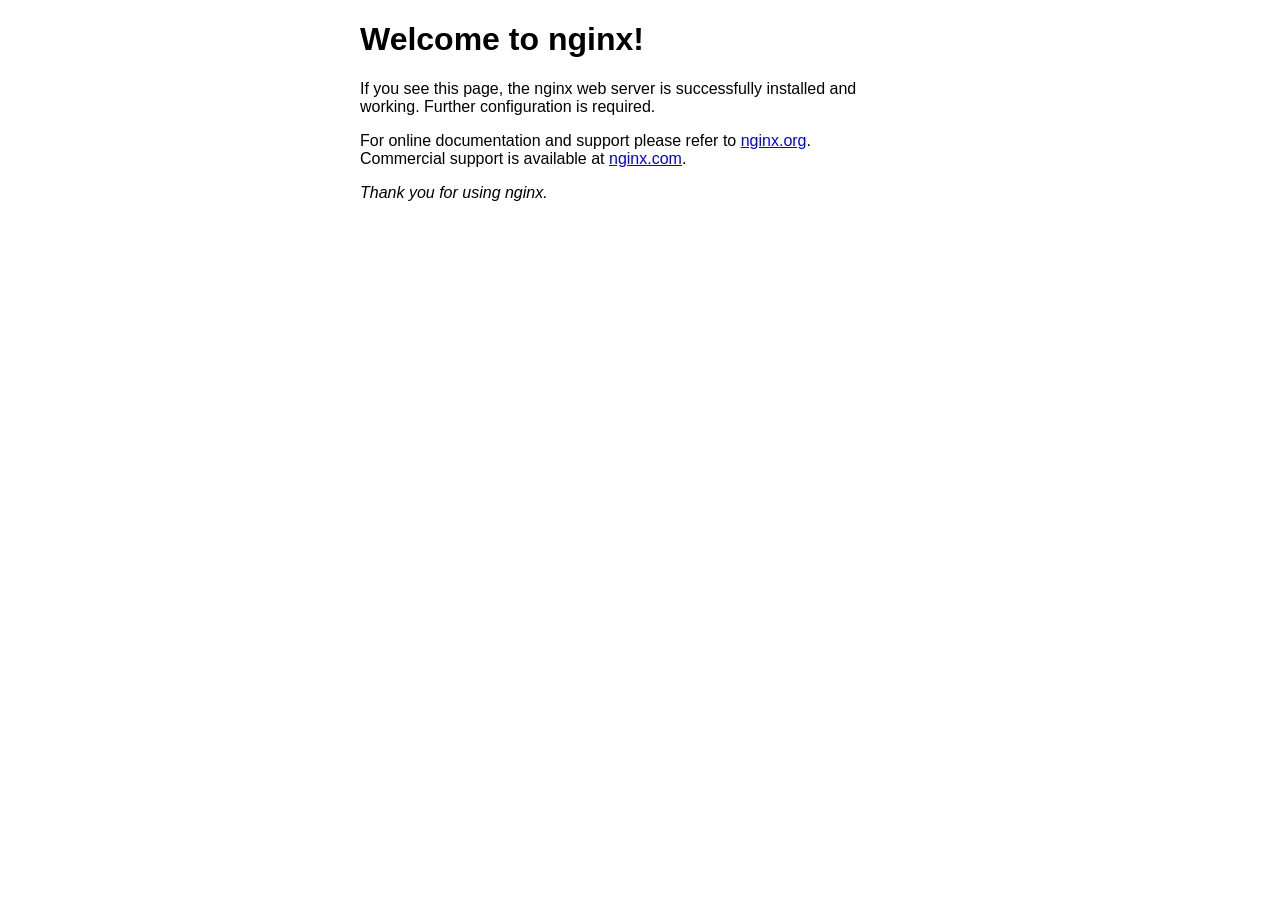
<file: chang_an_backend/nginx-1.18.0/nginx-1.18.0/html/index.html>
<!DOCTYPE html>
<html>
<head>
<title>Welcome to nginx!</title>
<style>
    body {
        width: 35em;
        margin: 0 auto;
        font-family: Tahoma, Verdana, Arial, sans-serif;
    }
</style>
</head>
<body>
<h1>Welcome to nginx!</h1>
<p>If you see this page, the nginx web server is successfully installed and
working. Further configuration is required.</p>

<p>For online documentation and support please refer to
<a href="http://nginx.org/">nginx.org</a>.<br/>
Commercial support is available at
<a href="http://nginx.com/">nginx.com</a>.</p>

<p><em>Thank you for using nginx.</em></p>
</body>
</html>
</file>
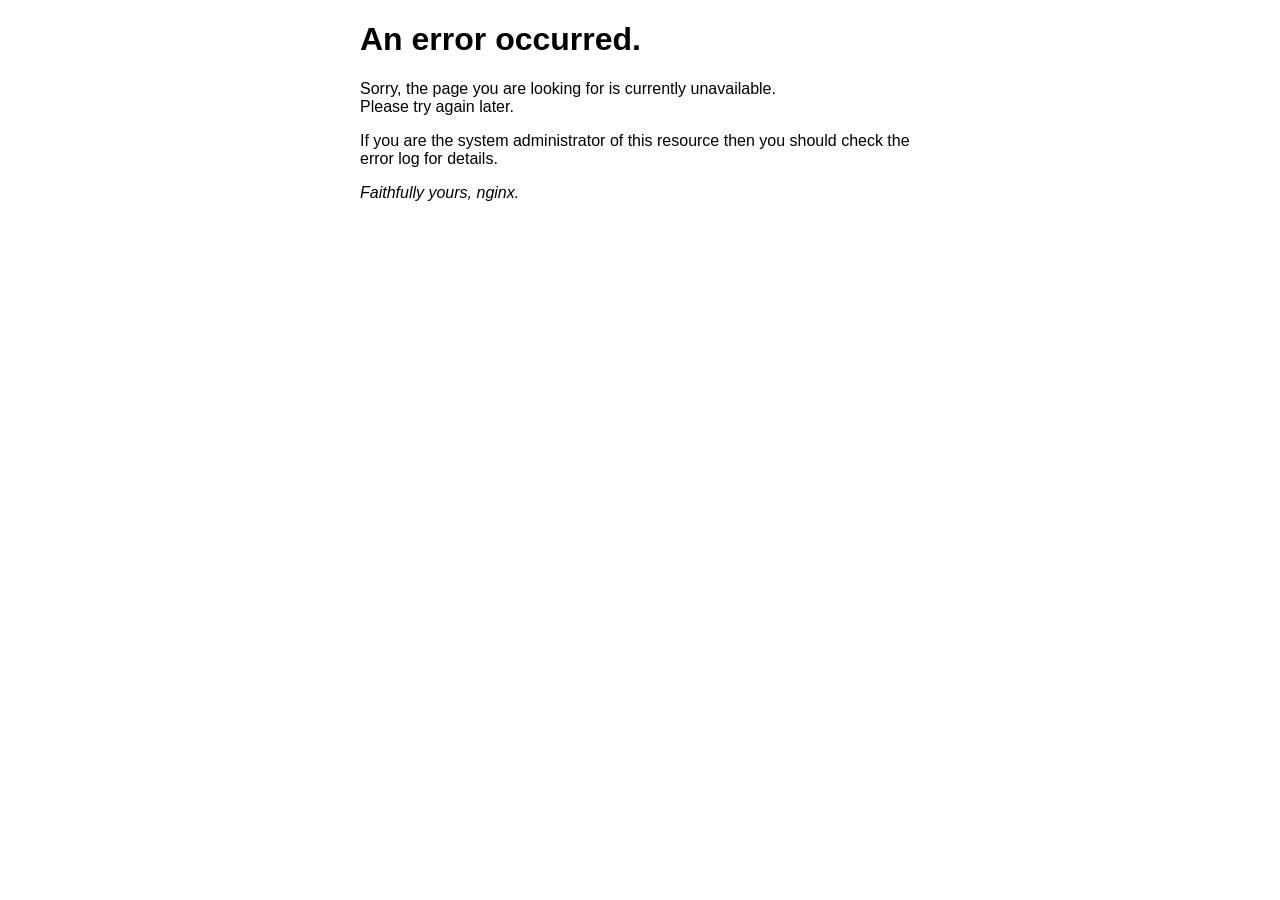
<file: chang_an_backend/nginx-1.18.0/nginx-1.18.0/html/50x.html>
<!DOCTYPE html>
<html>
<head>
<title>Error</title>
<style>
    body {
        width: 35em;
        margin: 0 auto;
        font-family: Tahoma, Verdana, Arial, sans-serif;
    }
</style>
</head>
<body>
<h1>An error occurred.</h1>
<p>Sorry, the page you are looking for is currently unavailable.<br/>
Please try again later.</p>
<p>If you are the system administrator of this resource then you should check
the error log for details.</p>
<p><em>Faithfully yours, nginx.</em></p>
</body>
</html>
</file>
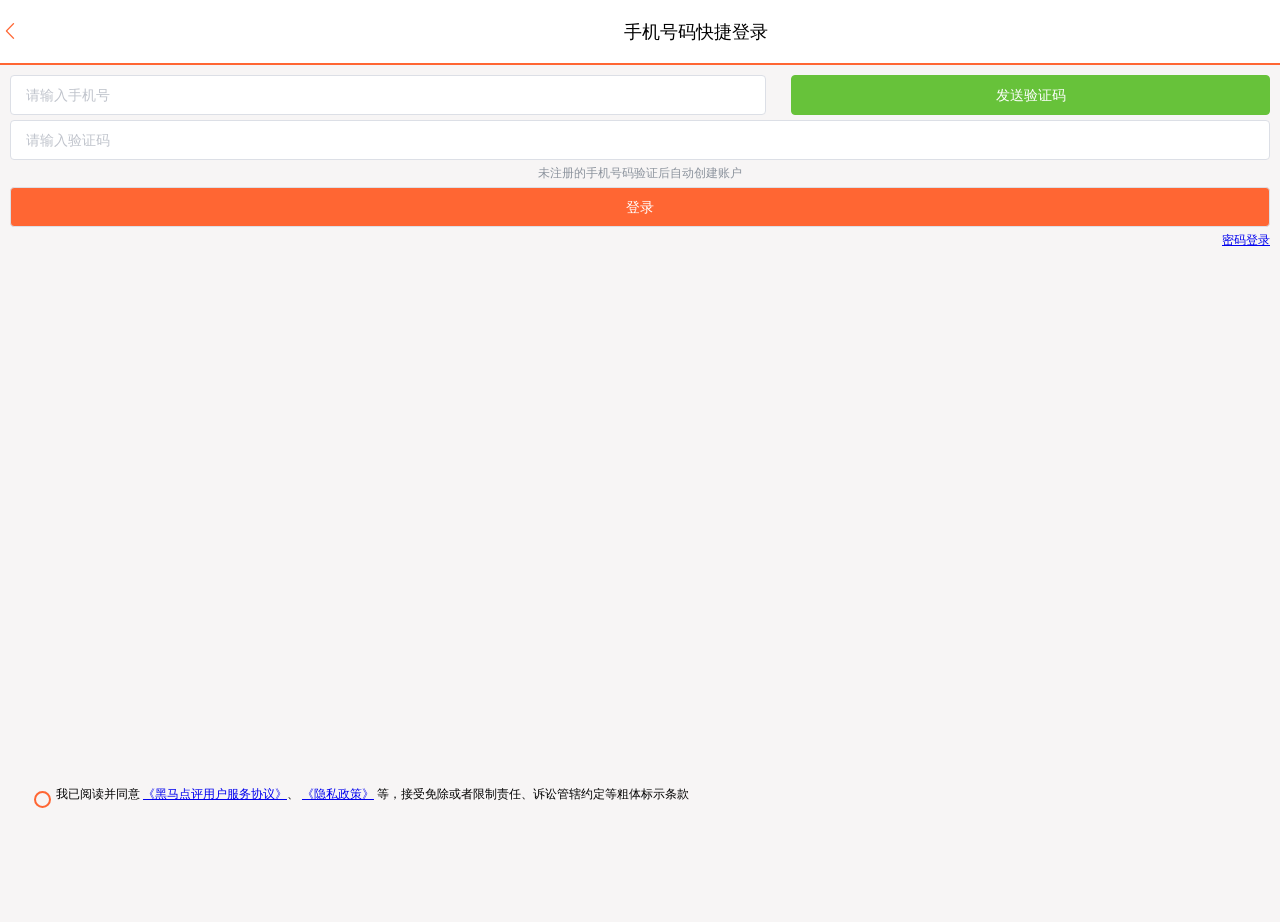
<file: chang_an_backend/nginx-1.18.0/nginx-1.18.0/html/hmdp/login.html>
<!DOCTYPE html>
<html lang="en">
<head>
  <meta http-equiv="Content-Type" content="text/html; charset=UTF-8">
  <meta name="viewport" content="width=device-width, initial-scale=1, maximum-scale=1, user-scalable=0">
  <title>长安文旅探店助手</title>
  <!-- 引入样式 -->
  <link rel="stylesheet" href="./css/element.css">
  <link href="./css/main.css" rel="stylesheet">
  <link href="./css/login.css" rel="stylesheet">

  <style type="text/css">

  </style>
</head>
<body>
<div id="app">
  <div class="login-container">
    <div class="header">
      <div class="header-back-btn" @click="goBack" ><i class="el-icon-arrow-left"></i></div>
      <div class="header-title">手机号码快捷登录&nbsp;&nbsp;&nbsp;</div>
    </div>
    <div class="content">
      <div class="login-form">
        <div style="display: flex; justify-content: space-between">
          <el-input style="width: 60%" placeholder="请输入手机号" v-model="form.phone" >
          </el-input>
          <el-button style="width: 38%" @click="sendCode" type="success" :disabled="disabled">{{codeBtnMsg}}</el-button>
        </div>

        <div style="height: 5px"></div>
        <el-input placeholder="请输入验证码" v-model="form.code">
        </el-input>
        <div style="text-align: center; color: #8c939d;margin: 5px 0">未注册的手机号码验证后自动创建账户</div>
        <el-button @click="login" style="width: 100%; background-color:#f63; color: #fff;">登录</el-button>
        <div style="text-align: right; color:#333333; margin: 5px 0"><a href="/login2.html">密码登录</a></div>
      </div>
      <div class="login-radio">
        <div>
          <input type="radio" name="readed" v-model="radio" value="1">
          <label for="readed"></label>
        </div>
        <div>我已阅读并同意
          <a href="javascript:void(0)">
          《黑马点评用户服务协议》</a>、
          <a href="javascript:void(0)">《隐私政策》</a>
          等，接受免除或者限制责任、诉讼管辖约定等粗体标示条款
        </div>
      </div>
    </div>
  </div>
</div>
<script src="./js/vue.js"></script>
<script src="./js/axios.min.js"></script>
<!-- 引入组件库 -->
<script src="./js/element.js"></script>
<script src="./js/common.js"></script>
<script src="./js/footer.js"></script>
<script>

  const app = new Vue({
    el: "#app",
    data: {
      radio: "",
      disabled: false, // 发送短信按钮
      codeBtnMsg: "发送验证码", // 发送短信按钮提示
      form:{
      }
    },
    methods: {
      login(){
        if(!this.radio){
          this.$message.error("请先确认阅读用户协议！");
          return
        }
        if(!this.form.phone || !this.form.code){
          this.$message.error("手机号和验证码不能为空！");
          return
        }
        axios.post("/user/login", this.form)
        .then(({data}) => {
            if(data){
              // 保存用户信息到session
              sessionStorage.setItem("token", data);
            }
            // 跳转到首页
            location.href = "/index.html"
        })
        .catch(err => this.$message.error(err))
      },
      goBack(){
        history.back();
      },
      sendCode(){
        if (!this.form.phone) {
          this.$message.error("手机号不能为空");
          return;
        }
        // 发送验证码
        axios.post("/user/code?phone="+this.form.phone)
          .then(() => {})
          .catch(err => {
            console.log(err);
            this.$message.error(err)
          });
        // 禁用按钮
        this.disabled = true;
        // 按钮倒计时
        let i = 60;
        this.codeBtnMsg = (i--) + '秒后可重发'
        let taskId = setInterval(() => this.codeBtnMsg = (i--) + '秒后可重发', 1000);
        setTimeout(() => {
          this.disabled = false;
          clearInterval(taskId);
          this.codeBtnMsg = "发送验证码";
        }, 59000)
      }
    }
  })
</script>
</body>
</html>
</file>
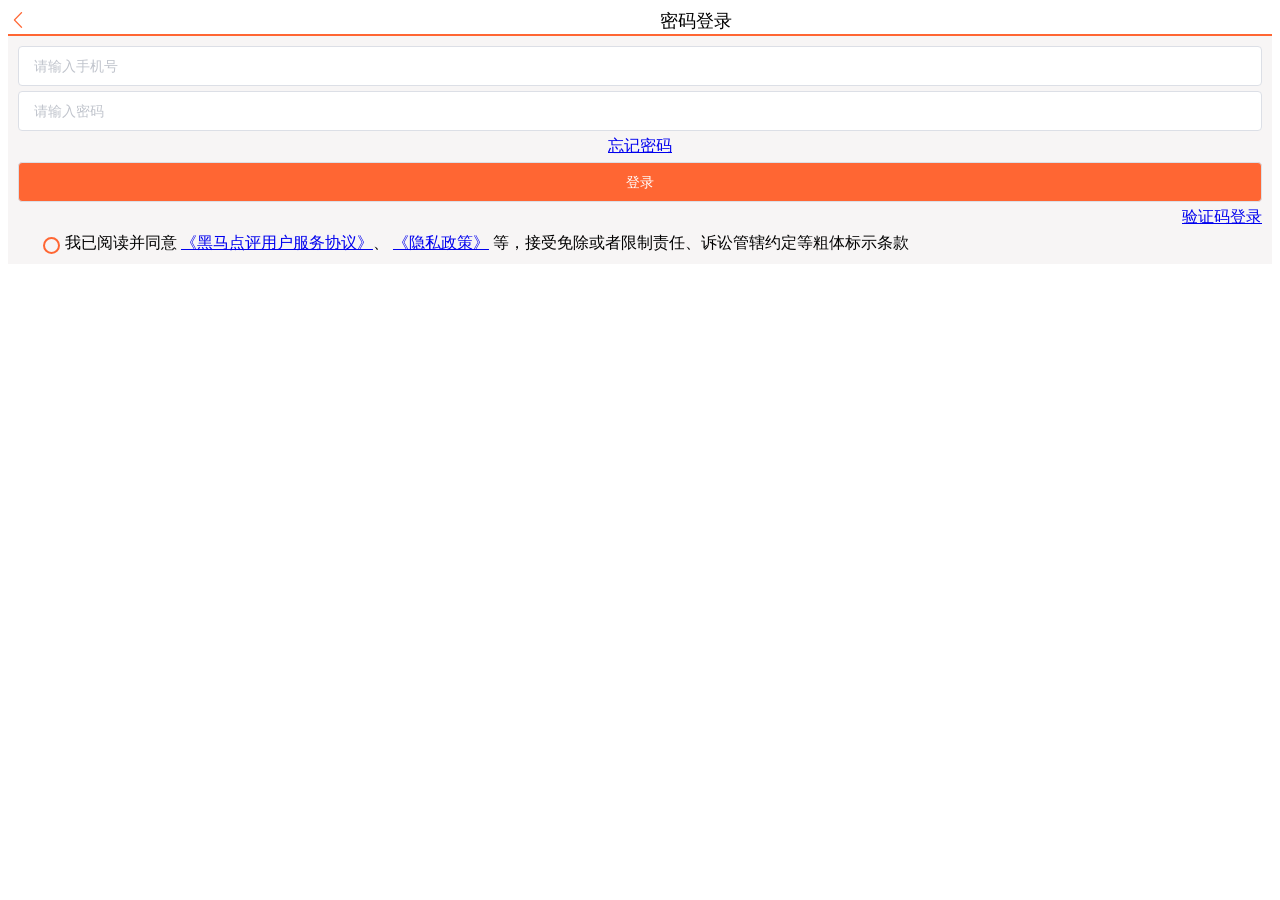
<file: chang_an_backend/nginx-1.18.0/nginx-1.18.0/html/hmdp/login2.html>
<!DOCTYPE html>
<html lang="en">
<head>
  <meta http-equiv="Content-Type" content="text/html; charset=UTF-8">
  <meta name="viewport" content="width=device-width, initial-scale=1, maximum-scale=1, user-scalable=0">
  <title>长安文旅探店助手</title>
  <link href="./css/login.css" rel="stylesheet">
  <!-- 引入样式 -->
  <link rel="stylesheet" href="./css/element.css">

  <style type="text/css">
      .el-radio__input.is-checked .el-radio__inner {
          border-color: #F63;
          background: #F63;
      }
      .el-input__inner:focus {
          border: 1px solid #F63;
      }
  </style>
</head>
<body>
<div id="app">
  <div class="login-container">
    <div class="header">
      <div class="header-back-btn" @click="goBack"><i class="el-icon-arrow-left"></i></div>
      <div class="header-title">密码登录&nbsp;&nbsp;&nbsp;</div>
    </div>
    <div class="content">
      <div class="login-form">
        <el-input placeholder="请输入手机号" v-model="form.phone">
        </el-input>
        <div style="height: 5px"></div>
        <el-input placeholder="请输入密码" v-model="form.password">
        </el-input>
        <div style="text-align: center; color: #8c939d;margin: 5px 0"><a href="javascript:void(0)">忘记密码</a></div>
        <el-button @click="login" style="width: 100%; background-color:#f63; color: #fff;">登录</el-button>
        <div style="text-align: right; color:#333333; margin: 5px 0"><a href="/login.html">验证码登录</a></div>
      </div>
      <div class="login-radio">
        <div>
          <input type="radio" name="readed" v-model="radio" value="1">
          <label for="readed"></label>
        </div>
        <div>我已阅读并同意
          <a href="javascript:void(0)">
          《黑马点评用户服务协议》</a>、
          <a href="javascript:void(0)">《隐私政策》</a>
          等，接受免除或者限制责任、诉讼管辖约定等粗体标示条款
        </div>
      </div>
    </div>
  </div>
</div>
<script src="./js/vue.js"></script>
<script src="./js/axios.min.js"></script>
<!-- 引入组件库 -->
<script src="./js/element.js"></script>
<script src="./js/common.js"></script>
<script>

  const app = new Vue({
    el: "#app",
    data: {
      radio: "",
      form:{
      }
    },
    methods: {
      login(){
        if(!this.radio){
          this.$message.error("请先确认阅读用户协议！");
          return;
        }
        axios.post("/user/login", this.form)
          .then(({data}) => {
            if(data){
              // 保存用户信息到session
              sessionStorage.setItem("token", data);
            }
            // 跳转到首页
            location.href = "/info.html"
          })
          .catch(err => this.$message.error(err))
      },
      goBack(){
        history.back();
      }
    }
  })
</script>
</body>
</html>
</file>
<file: chang_an_backend/nginx-1.18.0/nginx-1.18.0/html/hmdp/css/element.css>
@charset "UTF-8";.el-pagination--small .arrow.disabled,.el-table .hidden-columns,.el-table td.is-hidden>*,.el-table th.is-hidden>*,.el-table--hidden{visibility:hidden}.el-dropdown .el-dropdown-selfdefine:focus:active,.el-dropdown .el-dropdown-selfdefine:focus:not(.focusing),.el-message__closeBtn:focus,.el-message__content:focus,.el-popover:focus,.el-popover:focus:active,.el-popover__reference:focus:hover,.el-popover__reference:focus:not(.focusing),.el-rate:active,.el-rate:focus,.el-tooltip:focus:hover,.el-tooltip:focus:not(.focusing),.el-upload-list__item.is-success:active,.el-upload-list__item.is-success:not(.focusing):focus{outline-width:0}.el-input__suffix,.el-tree.is-dragging .el-tree-node__content *{pointer-events:none}@font-face{font-family:element-icons;src:url(fonts/element-icons.woff) format("woff"),url(fonts/element-icons.ttf) format("truetype");font-weight:400;font-display:"auto";font-style:normal}[class*=" el-icon-"],[class^=el-icon-]{font-family:element-icons!important;speak:none;font-style:normal;font-weight:400;font-variant:normal;text-transform:none;line-height:1;vertical-align:baseline;display:inline-block;-webkit-font-smoothing:antialiased;-moz-osx-font-smoothing:grayscale}.el-icon-ice-cream-round:before{content:"\e6a0"}.el-icon-ice-cream-square:before{content:"\e6a3"}.el-icon-lollipop:before{content:"\e6a4"}.el-icon-potato-strips:before{content:"\e6a5"}.el-icon-milk-tea:before{content:"\e6a6"}.el-icon-ice-drink:before{content:"\e6a7"}.el-icon-ice-tea:before{content:"\e6a9"}.el-icon-coffee:before{content:"\e6aa"}.el-icon-orange:before{content:"\e6ab"}.el-icon-pear:before{content:"\e6ac"}.el-icon-apple:before{content:"\e6ad"}.el-icon-cherry:before{content:"\e6ae"}.el-icon-watermelon:before{content:"\e6af"}.el-icon-grape:before{content:"\e6b0"}.el-icon-refrigerator:before{content:"\e6b1"}.el-icon-goblet-square-full:before{content:"\e6b2"}.el-icon-goblet-square:before{content:"\e6b3"}.el-icon-goblet-full:before{content:"\e6b4"}.el-icon-goblet:before{content:"\e6b5"}.el-icon-cold-drink:before{content:"\e6b6"}.el-icon-coffee-cup:before{content:"\e6b8"}.el-icon-water-cup:before{content:"\e6b9"}.el-icon-hot-water:before{content:"\e6ba"}.el-icon-ice-cream:before{content:"\e6bb"}.el-icon-dessert:before{content:"\e6bc"}.el-icon-sugar:before{content:"\e6bd"}.el-icon-tableware:before{content:"\e6be"}.el-icon-burger:before{content:"\e6bf"}.el-icon-knife-fork:before{content:"\e6c1"}.el-icon-fork-spoon:before{content:"\e6c2"}.el-icon-chicken:before{content:"\e6c3"}.el-icon-food:before{content:"\e6c4"}.el-icon-dish-1:before{content:"\e6c5"}.el-icon-dish:before{content:"\e6c6"}.el-icon-moon-night:before{content:"\e6ee"}.el-icon-moon:before{content:"\e6f0"}.el-icon-cloudy-and-sunny:before{content:"\e6f1"}.el-icon-partly-cloudy:before{content:"\e6f2"}.el-icon-cloudy:before{content:"\e6f3"}.el-icon-sunny:before{content:"\e6f6"}.el-icon-sunset:before{content:"\e6f7"}.el-icon-sunrise-1:before{content:"\e6f8"}.el-icon-sunrise:before{content:"\e6f9"}.el-icon-heavy-rain:before{content:"\e6fa"}.el-icon-lightning:before{content:"\e6fb"}.el-icon-light-rain:before{content:"\e6fc"}.el-icon-wind-power:before{content:"\e6fd"}.el-icon-baseball:before{content:"\e712"}.el-icon-soccer:before{content:"\e713"}.el-icon-football:before{content:"\e715"}.el-icon-basketball:before{content:"\e716"}.el-icon-ship:before{content:"\e73f"}.el-icon-truck:before{content:"\e740"}.el-icon-bicycle:before{content:"\e741"}.el-icon-mobile-phone:before{content:"\e6d3"}.el-icon-service:before{content:"\e6d4"}.el-icon-key:before{content:"\e6e2"}.el-icon-unlock:before{content:"\e6e4"}.el-icon-lock:before{content:"\e6e5"}.el-icon-watch:before{content:"\e6fe"}.el-icon-watch-1:before{content:"\e6ff"}.el-icon-timer:before{content:"\e702"}.el-icon-alarm-clock:before{content:"\e703"}.el-icon-map-location:before{content:"\e704"}.el-icon-delete-location:before{content:"\e705"}.el-icon-add-location:before{content:"\e706"}.el-icon-location-information:before{content:"\e707"}.el-icon-location-outline:before{content:"\e708"}.el-icon-location:before{content:"\e79e"}.el-icon-place:before{content:"\e709"}.el-icon-discover:before{content:"\e70a"}.el-icon-first-aid-kit:before{content:"\e70b"}.el-icon-trophy-1:before{content:"\e70c"}.el-icon-trophy:before{content:"\e70d"}.el-icon-medal:before{content:"\e70e"}.el-icon-medal-1:before{content:"\e70f"}.el-icon-stopwatch:before{content:"\e710"}.el-icon-mic:before{content:"\e711"}.el-icon-copy-document:before{content:"\e718"}.el-icon-full-screen:before{content:"\e719"}.el-icon-switch-button:before{content:"\e71b"}.el-icon-aim:before{content:"\e71c"}.el-icon-crop:before{content:"\e71d"}.el-icon-odometer:before{content:"\e71e"}.el-icon-time:before{content:"\e71f"}.el-icon-bangzhu:before{content:"\e724"}.el-icon-close-notification:before{content:"\e726"}.el-icon-microphone:before{content:"\e727"}.el-icon-turn-off-microphone:before{content:"\e728"}.el-icon-position:before{content:"\e729"}.el-icon-postcard:before{content:"\e72a"}.el-icon-message:before{content:"\e72b"}.el-icon-chat-line-square:before{content:"\e72d"}.el-icon-chat-dot-square:before{content:"\e72e"}.el-icon-chat-dot-round:before{content:"\e72f"}.el-icon-chat-square:before{content:"\e730"}.el-icon-chat-line-round:before{content:"\e731"}.el-icon-chat-round:before{content:"\e732"}.el-icon-set-up:before{content:"\e733"}.el-icon-turn-off:before{content:"\e734"}.el-icon-open:before{content:"\e735"}.el-icon-connection:before{content:"\e736"}.el-icon-link:before{content:"\e737"}.el-icon-cpu:before{content:"\e738"}.el-icon-thumb:before{content:"\e739"}.el-icon-female:before{content:"\e73a"}.el-icon-male:before{content:"\e73b"}.el-icon-guide:before{content:"\e73c"}.el-icon-news:before{content:"\e73e"}.el-icon-price-tag:before{content:"\e744"}.el-icon-discount:before{content:"\e745"}.el-icon-wallet:before{content:"\e747"}.el-icon-coin:before{content:"\e748"}.el-icon-money:before{content:"\e749"}.el-icon-bank-card:before{content:"\e74a"}.el-icon-box:before{content:"\e74b"}.el-icon-present:before{content:"\e74c"}.el-icon-sell:before{content:"\e6d5"}.el-icon-sold-out:before{content:"\e6d6"}.el-icon-shopping-bag-2:before{content:"\e74d"}.el-icon-shopping-bag-1:before{content:"\e74e"}.el-icon-shopping-cart-2:before{content:"\e74f"}.el-icon-shopping-cart-1:before{content:"\e750"}.el-icon-shopping-cart-full:before{content:"\e751"}.el-icon-smoking:before{content:"\e752"}.el-icon-no-smoking:before{content:"\e753"}.el-icon-house:before{content:"\e754"}.el-icon-table-lamp:before{content:"\e755"}.el-icon-school:before{content:"\e756"}.el-icon-office-building:before{content:"\e757"}.el-icon-toilet-paper:before{content:"\e758"}.el-icon-notebook-2:before{content:"\e759"}.el-icon-notebook-1:before{content:"\e75a"}.el-icon-files:before{content:"\e75b"}.el-icon-collection:before{content:"\e75c"}.el-icon-receiving:before{content:"\e75d"}.el-icon-suitcase-1:before{content:"\e760"}.el-icon-suitcase:before{content:"\e761"}.el-icon-film:before{content:"\e763"}.el-icon-collection-tag:before{content:"\e765"}.el-icon-data-analysis:before{content:"\e766"}.el-icon-pie-chart:before{content:"\e767"}.el-icon-data-board:before{content:"\e768"}.el-icon-data-line:before{content:"\e76d"}.el-icon-reading:before{content:"\e769"}.el-icon-magic-stick:before{content:"\e76a"}.el-icon-coordinate:before{content:"\e76b"}.el-icon-mouse:before{content:"\e76c"}.el-icon-brush:before{content:"\e76e"}.el-icon-headset:before{content:"\e76f"}.el-icon-umbrella:before{content:"\e770"}.el-icon-scissors:before{content:"\e771"}.el-icon-mobile:before{content:"\e773"}.el-icon-attract:before{content:"\e774"}.el-icon-monitor:before{content:"\e775"}.el-icon-search:before{content:"\e778"}.el-icon-takeaway-box:before{content:"\e77a"}.el-icon-paperclip:before{content:"\e77d"}.el-icon-printer:before{content:"\e77e"}.el-icon-document-add:before{content:"\e782"}.el-icon-document:before{content:"\e785"}.el-icon-document-checked:before{content:"\e786"}.el-icon-document-copy:before{content:"\e787"}.el-icon-document-delete:before{content:"\e788"}.el-icon-document-remove:before{content:"\e789"}.el-icon-tickets:before{content:"\e78b"}.el-icon-folder-checked:before{content:"\e77f"}.el-icon-folder-delete:before{content:"\e780"}.el-icon-folder-remove:before{content:"\e781"}.el-icon-folder-add:before{content:"\e783"}.el-icon-folder-opened:before{content:"\e784"}.el-icon-folder:before{content:"\e78a"}.el-icon-edit-outline:before{content:"\e764"}.el-icon-edit:before{content:"\e78c"}.el-icon-date:before{content:"\e78e"}.el-icon-c-scale-to-original:before{content:"\e7c6"}.el-icon-view:before{content:"\e6ce"}.el-icon-loading:before{content:"\e6cf"}.el-icon-rank:before{content:"\e6d1"}.el-icon-sort-down:before{content:"\e7c4"}.el-icon-sort-up:before{content:"\e7c5"}.el-icon-sort:before{content:"\e6d2"}.el-icon-finished:before{content:"\e6cd"}.el-icon-refresh-left:before{content:"\e6c7"}.el-icon-refresh-right:before{content:"\e6c8"}.el-icon-refresh:before{content:"\e6d0"}.el-icon-video-play:before{content:"\e7c0"}.el-icon-video-pause:before{content:"\e7c1"}.el-icon-d-arrow-right:before{content:"\e6dc"}.el-icon-d-arrow-left:before{content:"\e6dd"}.el-icon-arrow-up:before{content:"\e6e1"}.el-icon-arrow-down:before{content:"\e6df"}.el-icon-arrow-right:before{content:"\e6e0"}.el-icon-arrow-left:before{content:"\e6de"}.el-icon-top-right:before{content:"\e6e7"}.el-icon-top-left:before{content:"\e6e8"}.el-icon-top:before{content:"\e6e6"}.el-icon-bottom:before{content:"\e6eb"}.el-icon-right:before{content:"\e6e9"}.el-icon-back:before{content:"\e6ea"}.el-icon-bottom-right:before{content:"\e6ec"}.el-icon-bottom-left:before{content:"\e6ed"}.el-icon-caret-top:before{content:"\e78f"}.el-icon-caret-bottom:before{content:"\e790"}.el-icon-caret-right:before{content:"\e791"}.el-icon-caret-left:before{content:"\e792"}.el-icon-d-caret:before{content:"\e79a"}.el-icon-share:before{content:"\e793"}.el-icon-menu:before{content:"\e798"}.el-icon-s-grid:before{content:"\e7a6"}.el-icon-s-check:before{content:"\e7a7"}.el-icon-s-data:before{content:"\e7a8"}.el-icon-s-opportunity:before{content:"\e7aa"}.el-icon-s-custom:before{content:"\e7ab"}.el-icon-s-claim:before{content:"\e7ad"}.el-icon-s-finance:before{content:"\e7ae"}.el-icon-s-comment:before{content:"\e7af"}.el-icon-s-flag:before{content:"\e7b0"}.el-icon-s-marketing:before{content:"\e7b1"}.el-icon-s-shop:before{content:"\e7b4"}.el-icon-s-open:before{content:"\e7b5"}.el-icon-s-management:before{content:"\e7b6"}.el-icon-s-ticket:before{content:"\e7b7"}.el-icon-s-release:before{content:"\e7b8"}.el-icon-s-home:before{content:"\e7b9"}.el-icon-s-promotion:before{content:"\e7ba"}.el-icon-s-operation:before{content:"\e7bb"}.el-icon-s-unfold:before{content:"\e7bc"}.el-icon-s-fold:before{content:"\e7a9"}.el-icon-s-platform:before{content:"\e7bd"}.el-icon-s-order:before{content:"\e7be"}.el-icon-s-cooperation:before{content:"\e7bf"}.el-icon-bell:before{content:"\e725"}.el-icon-message-solid:before{content:"\e799"}.el-icon-video-camera:before{content:"\e772"}.el-icon-video-camera-solid:before{content:"\e796"}.el-icon-camera:before{content:"\e779"}.el-icon-camera-solid:before{content:"\e79b"}.el-icon-download:before{content:"\e77c"}.el-icon-upload2:before{content:"\e77b"}.el-icon-upload:before{content:"\e7c3"}.el-icon-picture-outline-round:before{content:"\e75f"}.el-icon-picture-outline:before{content:"\e75e"}.el-icon-picture:before{content:"\e79f"}.el-icon-close:before{content:"\e6db"}.el-icon-check:before{content:"\e6da"}.el-icon-plus:before{content:"\e6d9"}.el-icon-minus:before{content:"\e6d8"}.el-icon-help:before{content:"\e73d"}.el-icon-s-help:before{content:"\e7b3"}.el-icon-circle-close:before{content:"\e78d"}.el-icon-circle-check:before{content:"\e720"}.el-icon-circle-plus-outline:before{content:"\e723"}.el-icon-remove-outline:before{content:"\e722"}.el-icon-zoom-out:before{content:"\e776"}.el-icon-zoom-in:before{content:"\e777"}.el-icon-error:before{content:"\e79d"}.el-icon-success:before{content:"\e79c"}.el-icon-circle-plus:before{content:"\e7a0"}.el-icon-remove:before{content:"\e7a2"}.el-icon-info:before{content:"\e7a1"}.el-icon-question:before{content:"\e7a4"}.el-icon-warning-outline:before{content:"\e6c9"}.el-icon-warning:before{content:"\e7a3"}.el-icon-goods:before{content:"\e7c2"}.el-icon-s-goods:before{content:"\e7b2"}.el-icon-star-off:before{content:"\e717"}.el-icon-star-on:before{content:"\e797"}.el-icon-more-outline:before{content:"\e6cc"}.el-icon-more:before{content:"\e794"}.el-icon-phone-outline:before{content:"\e6cb"}.el-icon-phone:before{content:"\e795"}.el-icon-user:before{content:"\e6e3"}.el-icon-user-solid:before{content:"\e7a5"}.el-icon-setting:before{content:"\e6ca"}.el-icon-s-tools:before{content:"\e7ac"}.el-icon-delete:before{content:"\e6d7"}.el-icon-delete-solid:before{content:"\e7c9"}.el-icon-eleme:before{content:"\e7c7"}.el-icon-platform-eleme:before{content:"\e7ca"}.el-icon-loading{-webkit-animation:rotating 2s linear infinite;animation:rotating 2s linear infinite}.el-icon--right{margin-left:5px}.el-icon--left{margin-right:5px}@-webkit-keyframes rotating{0%{-webkit-transform:rotateZ(0);transform:rotateZ(0)}100%{-webkit-transform:rotateZ(360deg);transform:rotateZ(360deg)}}@keyframes rotating{0%{-webkit-transform:rotateZ(0);transform:rotateZ(0)}100%{-webkit-transform:rotateZ(360deg);transform:rotateZ(360deg)}}.el-pagination{white-space:nowrap;padding:2px 5px;color:#303133;font-weight:700}.el-pagination::after,.el-pagination::before{display:table;content:""}.el-pagination::after{clear:both}.el-pagination button,.el-pagination span:not([class*=suffix]){display:inline-block;font-size:13px;min-width:35.5px;height:28px;line-height:28px;vertical-align:top;-webkit-box-sizing:border-box;box-sizing:border-box}.el-pagination .el-input__inner{text-align:center;-moz-appearance:textfield;line-height:normal}.el-pagination .el-input__suffix{right:0;-webkit-transform:scale(.8);transform:scale(.8)}.el-pagination .el-select .el-input{width:100px;margin:0 5px}.el-pagination .el-select .el-input .el-input__inner{padding-right:25px;border-radius:3px}.el-pagination button{border:none;padding:0 6px;background:0 0}.el-pagination button:focus{outline:0}.el-pagination button:hover{color:#FF6633}.el-pagination button:disabled{color:#C0C4CC;background-color:#FFF;cursor:not-allowed}.el-pagination .btn-next,.el-pagination .btn-prev{background:center center no-repeat #FFF;background-size:16px;cursor:pointer;margin:0;color:#303133}.el-pagination .btn-next .el-icon,.el-pagination .btn-prev .el-icon{display:block;font-size:12px;font-weight:700}.el-pagination .btn-prev{padding-right:12px}.el-pagination .btn-next{padding-left:12px}.el-pagination .el-pager li.disabled{color:#C0C4CC;cursor:not-allowed}.el-pager li,.el-pager li.btn-quicknext:hover,.el-pager li.btn-quickprev:hover{cursor:pointer}.el-pagination--small .btn-next,.el-pagination--small .btn-prev,.el-pagination--small .el-pager li,.el-pagination--small .el-pager li.btn-quicknext,.el-pagination--small .el-pager li.btn-quickprev,.el-pagination--small .el-pager li:last-child{border-color:transparent;font-size:12px;line-height:22px;height:22px;min-width:22px}.el-pagination--small .more::before,.el-pagination--small li.more::before{line-height:24px}.el-pagination--small button,.el-pagination--small span:not([class*=suffix]){height:22px;line-height:22px}.el-pagination--small .el-pagination__editor,.el-pagination--small .el-pagination__editor.el-input .el-input__inner{height:22px}.el-pagination__sizes{margin:0 10px 0 0;font-weight:400;color:#606266}.el-pagination__sizes .el-input .el-input__inner{font-size:13px;padding-left:8px}.el-pagination__sizes .el-input .el-input__inner:hover{border-color:#FF6633}.el-pagination__total{margin-right:10px;font-weight:400;color:#606266}.el-pagination__jump{margin-left:24px;font-weight:400;color:#606266}.el-pagination__jump .el-input__inner{padding:0 3px}.el-pagination__rightwrapper{float:right}.el-pagination__editor{line-height:18px;padding:0 2px;height:28px;text-align:center;margin:0 2px;-webkit-box-sizing:border-box;box-sizing:border-box;border-radius:3px}.el-pager,.el-pagination.is-background .btn-next,.el-pagination.is-background .btn-prev{padding:0}.el-pagination__editor.el-input{width:50px}.el-pagination__editor.el-input .el-input__inner{height:28px}.el-pagination__editor .el-input__inner::-webkit-inner-spin-button,.el-pagination__editor .el-input__inner::-webkit-outer-spin-button{-webkit-appearance:none;margin:0}.el-pagination.is-background .btn-next,.el-pagination.is-background .btn-prev,.el-pagination.is-background .el-pager li{margin:0 5px;background-color:#f4f4f5;color:#606266;min-width:30px;border-radius:2px}.el-pagination.is-background .btn-next.disabled,.el-pagination.is-background .btn-next:disabled,.el-pagination.is-background .btn-prev.disabled,.el-pagination.is-background .btn-prev:disabled,.el-pagination.is-background .el-pager li.disabled{color:#C0C4CC}.el-pagination.is-background .el-pager li:not(.disabled):hover{color:#FF6633}.el-pagination.is-background .el-pager li:not(.disabled).active{background-color:#FF6633;color:#FFF}.el-dialog,.el-pager li{background:#FFF;-webkit-box-sizing:border-box}.el-pagination.is-background.el-pagination--small .btn-next,.el-pagination.is-background.el-pagination--small .btn-prev,.el-pagination.is-background.el-pagination--small .el-pager li{margin:0 3px;min-width:22px}.el-pager,.el-pager li{vertical-align:top;margin:0;display:inline-block}.el-pager{-webkit-user-select:none;-moz-user-select:none;-ms-user-select:none;user-select:none;list-style:none;font-size:0}.el-date-table,.el-table th{-webkit-user-select:none;-moz-user-select:none}.el-pager .more::before{line-height:30px}.el-pager li{padding:0 4px;font-size:13px;min-width:35.5px;height:28px;line-height:28px;box-sizing:border-box;text-align:center}.el-menu--collapse .el-menu .el-submenu,.el-menu--popup{min-width:200px}.el-pager li.btn-quicknext,.el-pager li.btn-quickprev{line-height:28px;color:#303133}.el-pager li.btn-quicknext.disabled,.el-pager li.btn-quickprev.disabled{color:#C0C4CC}.el-pager li.active+li{border-left:0}.el-pager li:hover{color:#FF6633}.el-pager li.active{color:#FF6633;cursor:default}@-webkit-keyframes v-modal-in{0%{opacity:0}}@-webkit-keyframes v-modal-out{100%{opacity:0}}.el-dialog{position:relative;margin:0 auto 50px;border-radius:2px;-webkit-box-shadow:0 1px 3px rgba(0,0,0,.3);box-shadow:0 1px 3px rgba(0,0,0,.3);box-sizing:border-box;width:50%}.el-dialog.is-fullscreen{width:100%;margin-top:0;margin-bottom:0;height:100%;overflow:auto}.el-dialog__wrapper{position:fixed;top:0;right:0;bottom:0;left:0;overflow:auto;margin:0}.el-dialog__header{padding:20px 20px 10px}.el-dialog__headerbtn{position:absolute;top:20px;right:20px;padding:0;background:0 0;border:none;outline:0;cursor:pointer;font-size:16px}.el-dialog__headerbtn .el-dialog__close{color:#909399}.el-dialog__headerbtn:focus .el-dialog__close,.el-dialog__headerbtn:hover .el-dialog__close{color:#FF6633}.el-dialog__title{line-height:24px;font-size:18px;color:#303133}.el-dialog__body{padding:30px 20px;color:#606266;font-size:14px;word-break:break-all}.el-dialog__footer{padding:10px 20px 20px;text-align:right;-webkit-box-sizing:border-box;box-sizing:border-box}.el-dialog--center{text-align:center}.el-dialog--center .el-dialog__body{text-align:initial;padding:25px 25px 30px}.el-dialog--center .el-dialog__footer{text-align:inherit}.dialog-fade-enter-active{-webkit-animation:dialog-fade-in .3s;animation:dialog-fade-in .3s}.dialog-fade-leave-active{-webkit-animation:dialog-fade-out .3s;animation:dialog-fade-out .3s}@-webkit-keyframes dialog-fade-in{0%{-webkit-transform:translate3d(0,-20px,0);transform:translate3d(0,-20px,0);opacity:0}100%{-webkit-transform:translate3d(0,0,0);transform:translate3d(0,0,0);opacity:1}}@keyframes dialog-fade-in{0%{-webkit-transform:translate3d(0,-20px,0);transform:translate3d(0,-20px,0);opacity:0}100%{-webkit-transform:translate3d(0,0,0);transform:translate3d(0,0,0);opacity:1}}@-webkit-keyframes dialog-fade-out{0%{-webkit-transform:translate3d(0,0,0);transform:translate3d(0,0,0);opacity:1}100%{-webkit-transform:translate3d(0,-20px,0);transform:translate3d(0,-20px,0);opacity:0}}@keyframes dialog-fade-out{0%{-webkit-transform:translate3d(0,0,0);transform:translate3d(0,0,0);opacity:1}100%{-webkit-transform:translate3d(0,-20px,0);transform:translate3d(0,-20px,0);opacity:0}}.el-autocomplete{position:relative;display:inline-block}.el-autocomplete-suggestion{margin:5px 0;-webkit-box-shadow:0 2px 12px 0 rgba(0,0,0,.1);box-shadow:0 2px 12px 0 rgba(0,0,0,.1);border-radius:4px;border:1px solid #E4E7ED;-webkit-box-sizing:border-box;box-sizing:border-box;background-color:#FFF}.el-dropdown-menu,.el-menu--collapse .el-submenu .el-menu{z-index:10;-webkit-box-shadow:0 2px 12px 0 rgba(0,0,0,.1)}.el-autocomplete-suggestion__wrap{max-height:280px;padding:10px 0;-webkit-box-sizing:border-box;box-sizing:border-box}.el-autocomplete-suggestion__list{margin:0;padding:0}.el-autocomplete-suggestion li{padding:0 20px;margin:0;line-height:34px;cursor:pointer;color:#606266;font-size:14px;list-style:none;white-space:nowrap;overflow:hidden;text-overflow:ellipsis}.el-autocomplete-suggestion li.highlighted,.el-autocomplete-suggestion li:hover{background-color:#F5F7FA}.el-autocomplete-suggestion li.divider{margin-top:6px;border-top:1px solid #000}.el-autocomplete-suggestion li.divider:last-child{margin-bottom:-6px}.el-autocomplete-suggestion.is-loading li{text-align:center;height:100px;line-height:100px;font-size:20px;color:#999}.el-autocomplete-suggestion.is-loading li::after{display:inline-block;content:"";height:100%;vertical-align:middle}.el-autocomplete-suggestion.is-loading li:hover{background-color:#FFF}.el-autocomplete-suggestion.is-loading .el-icon-loading{vertical-align:middle}.el-dropdown{display:inline-block;position:relative;color:#606266;font-size:14px}.el-dropdown .el-button-group{display:block}.el-dropdown .el-button-group .el-button{float:none}.el-dropdown .el-dropdown__caret-button{padding-left:5px;padding-right:5px;position:relative;border-left:none}.el-dropdown .el-dropdown__caret-button::before{content:'';position:absolute;display:block;width:1px;top:5px;bottom:5px;left:0;background:rgba(255,255,255,.5)}.el-dropdown .el-dropdown__caret-button.el-button--default::before{background:rgba(220,223,230,.5)}.el-dropdown .el-dropdown__caret-button:hover::before{top:0;bottom:0}.el-dropdown .el-dropdown__caret-button .el-dropdown__icon{padding-left:0}.el-dropdown__icon{font-size:12px;margin:0 3px}.el-dropdown-menu{position:absolute;top:0;left:0;padding:10px 0;margin:5px 0;background-color:#FFF;border:1px solid #EBEEF5;border-radius:4px;box-shadow:0 2px 12px 0 rgba(0,0,0,.1)}.el-dropdown-menu__item{list-style:none;line-height:36px;padding:0 20px;margin:0;font-size:14px;color:#606266;cursor:pointer;outline:0}.el-dropdown-menu__item:focus,.el-dropdown-menu__item:not(.is-disabled):hover{background-color:#ecf5ff;color:#66b1ff}.el-dropdown-menu__item i{margin-right:5px}.el-dropdown-menu__item--divided{position:relative;margin-top:6px;border-top:1px solid #EBEEF5}.el-dropdown-menu__item--divided:before{content:'';height:6px;display:block;margin:0 -20px;background-color:#FFF}.el-dropdown-menu__item.is-disabled{cursor:default;color:#bbb;pointer-events:none}.el-dropdown-menu--medium{padding:6px 0}.el-dropdown-menu--medium .el-dropdown-menu__item{line-height:30px;padding:0 17px;font-size:14px}.el-dropdown-menu--medium .el-dropdown-menu__item.el-dropdown-menu__item--divided{margin-top:6px}.el-dropdown-menu--medium .el-dropdown-menu__item.el-dropdown-menu__item--divided:before{height:6px;margin:0 -17px}.el-dropdown-menu--small{padding:6px 0}.el-dropdown-menu--small .el-dropdown-menu__item{line-height:27px;padding:0 15px;font-size:13px}.el-dropdown-menu--small .el-dropdown-menu__item.el-dropdown-menu__item--divided{margin-top:4px}.el-dropdown-menu--small .el-dropdown-menu__item.el-dropdown-menu__item--divided:before{height:4px;margin:0 -15px}.el-dropdown-menu--mini{padding:3px 0}.el-dropdown-menu--mini .el-dropdown-menu__item{line-height:24px;padding:0 10px;font-size:12px}.el-dropdown-menu--mini .el-dropdown-menu__item.el-dropdown-menu__item--divided{margin-top:3px}.el-dropdown-menu--mini .el-dropdown-menu__item.el-dropdown-menu__item--divided:before{height:3px;margin:0 -10px}.el-menu{border-right:solid 1px #e6e6e6;list-style:none;position:relative;margin:0;padding-left:0;background-color:#FFF}.el-menu--horizontal>.el-menu-item:not(.is-disabled):focus,.el-menu--horizontal>.el-menu-item:not(.is-disabled):hover,.el-menu--horizontal>.el-submenu .el-submenu__title:hover{background-color:#fff}.el-menu::after,.el-menu::before{display:table;content:""}.el-menu::after{clear:both}.el-menu.el-menu--horizontal{border-bottom:solid 1px #e6e6e6}.el-menu--horizontal{border-right:none}.el-menu--horizontal>.el-menu-item{float:left;height:60px;line-height:60px;margin:0;border-bottom:2px solid transparent;color:#909399}.el-menu--horizontal>.el-menu-item a,.el-menu--horizontal>.el-menu-item a:hover{color:inherit}.el-menu--horizontal>.el-submenu{float:left}.el-menu--horizontal>.el-submenu:focus,.el-menu--horizontal>.el-submenu:hover{outline:0}.el-menu--horizontal>.el-submenu:focus .el-submenu__title,.el-menu--horizontal>.el-submenu:hover .el-submenu__title{color:#303133}.el-menu--horizontal>.el-submenu.is-active .el-submenu__title{border-bottom:2px solid #FF6633;color:#303133}.el-menu--horizontal>.el-submenu .el-submenu__title{height:60px;line-height:60px;border-bottom:2px solid transparent;color:#909399}.el-menu--horizontal>.el-submenu .el-submenu__icon-arrow{position:static;vertical-align:middle;margin-left:8px;margin-top:-3px}.el-menu--horizontal .el-menu .el-menu-item,.el-menu--horizontal .el-menu .el-submenu__title{background-color:#FFF;float:none;height:36px;line-height:36px;padding:0 10px;color:#909399}.el-menu--horizontal .el-menu .el-menu-item.is-active,.el-menu--horizontal .el-menu .el-submenu.is-active>.el-submenu__title{color:#303133}.el-menu--horizontal .el-menu-item:not(.is-disabled):focus,.el-menu--horizontal .el-menu-item:not(.is-disabled):hover{outline:0;color:#303133}.el-menu--horizontal>.el-menu-item.is-active{border-bottom:2px solid #FF6633;color:#303133}.el-menu--collapse{width:64px}.el-menu--collapse>.el-menu-item [class^=el-icon-],.el-menu--collapse>.el-submenu>.el-submenu__title [class^=el-icon-]{margin:0;vertical-align:middle;width:24px;text-align:center}.el-menu--collapse>.el-menu-item .el-submenu__icon-arrow,.el-menu--collapse>.el-submenu>.el-submenu__title .el-submenu__icon-arrow{display:none}.el-menu--collapse>.el-menu-item span,.el-menu--collapse>.el-submenu>.el-submenu__title span{height:0;width:0;overflow:hidden;visibility:hidden;display:inline-block}.el-menu--collapse>.el-menu-item.is-active i{color:inherit}.el-menu--collapse .el-submenu{position:relative}.el-menu--collapse .el-submenu .el-menu{position:absolute;margin-left:5px;top:0;left:100%;border:1px solid #E4E7ED;border-radius:2px;box-shadow:0 2px 12px 0 rgba(0,0,0,.1)}.el-menu-item,.el-submenu__title{height:56px;line-height:56px;position:relative;-webkit-box-sizing:border-box;white-space:nowrap;list-style:none}.el-menu--collapse .el-submenu.is-opened>.el-submenu__title .el-submenu__icon-arrow{-webkit-transform:none;transform:none}.el-menu--popup{z-index:100;border:none;padding:5px 0;border-radius:2px;-webkit-box-shadow:0 2px 12px 0 rgba(0,0,0,.1);box-shadow:0 2px 12px 0 rgba(0,0,0,.1)}.el-menu--popup-bottom-start{margin-top:5px}.el-menu--popup-right-start{margin-left:5px;margin-right:5px}.el-menu-item{font-size:14px;color:#303133;padding:0 20px;cursor:pointer;-webkit-transition:border-color .3s,background-color .3s,color .3s;transition:border-color .3s,background-color .3s,color .3s;box-sizing:border-box}.el-menu-item *{vertical-align:middle}.el-menu-item i{color:#909399}.el-menu-item:focus,.el-menu-item:hover{outline:0;background-color:#ecf5ff}.el-menu-item.is-disabled{opacity:.25;cursor:not-allowed;background:0 0!important}.el-menu-item [class^=el-icon-]{margin-right:5px;width:24px;text-align:center;font-size:18px;vertical-align:middle}.el-menu-item.is-active{color:#FF6633}.el-menu-item.is-active i{color:inherit}.el-submenu{list-style:none;margin:0;padding-left:0}.el-submenu__title{font-size:14px;color:#303133;padding:0 20px;cursor:pointer;-webkit-transition:border-color .3s,background-color .3s,color .3s;transition:border-color .3s,background-color .3s,color .3s;box-sizing:border-box}.el-submenu__title *{vertical-align:middle}.el-submenu__title i{color:#909399}.el-submenu__title:focus,.el-submenu__title:hover{outline:0;background-color:#ecf5ff}.el-submenu__title.is-disabled{opacity:.25;cursor:not-allowed;background:0 0!important}.el-submenu__title:hover{background-color:#ecf5ff}.el-submenu .el-menu{border:none}.el-submenu .el-menu-item{height:50px;line-height:50px;padding:0 45px;min-width:200px}.el-submenu__icon-arrow{position:absolute;top:50%;right:20px;margin-top:-7px;-webkit-transition:-webkit-transform .3s;transition:-webkit-transform .3s;transition:transform .3s;transition:transform .3s,-webkit-transform .3s;font-size:12px}.el-submenu.is-active .el-submenu__title{border-bottom-color:#FF6633}.el-submenu.is-opened>.el-submenu__title .el-submenu__icon-arrow{-webkit-transform:rotateZ(180deg);transform:rotateZ(180deg)}.el-submenu.is-disabled .el-menu-item,.el-submenu.is-disabled .el-submenu__title{opacity:.25;cursor:not-allowed;background:0 0!important}.el-submenu [class^=el-icon-]{vertical-align:middle;margin-right:5px;width:24px;text-align:center;font-size:18px}.el-menu-item-group>ul{padding:0}.el-menu-item-group__title{padding:7px 0 7px 20px;line-height:normal;font-size:12px;color:#909399}.el-radio-button__inner,.el-radio-group{display:inline-block;line-height:1;vertical-align:middle}.horizontal-collapse-transition .el-submenu__title .el-submenu__icon-arrow{-webkit-transition:.2s;transition:.2s;opacity:0}.el-radio-group{font-size:0}.el-radio-button{position:relative;display:inline-block;outline:0}.el-radio-button__inner{white-space:nowrap;background:#FFF;border:1px solid #DCDFE6;font-weight:500;border-left:0;color:#606266;-webkit-appearance:none;text-align:center;-webkit-box-sizing:border-box;box-sizing:border-box;outline:0;margin:0;position:relative;cursor:pointer;-webkit-transition:all .3s cubic-bezier(.645,.045,.355,1);transition:all .3s cubic-bezier(.645,.045,.355,1);padding:12px 20px;font-size:14px;border-radius:0}.el-radio-button__inner.is-round{padding:12px 20px}.el-radio-button__inner:hover{color:#FF6633}.el-radio-button__inner [class*=el-icon-]{line-height:.9}.el-radio-button__inner [class*=el-icon-]+span{margin-left:5px}.el-radio-button:first-child .el-radio-button__inner{border-left:1px solid #DCDFE6;border-radius:4px 0 0 4px;-webkit-box-shadow:none!important;box-shadow:none!important}.el-radio-button__orig-radio{opacity:0;outline:0;position:absolute;z-index:-1}.el-radio-button__orig-radio:checked+.el-radio-button__inner{color:#FFF;background-color:#FF6633;border-color:#FF6633;-webkit-box-shadow:-1px 0 0 0 #FF6633;box-shadow:-1px 0 0 0 #FF6633}.el-radio-button__orig-radio:disabled+.el-radio-button__inner{color:#C0C4CC;cursor:not-allowed;background-image:none;background-color:#FFF;border-color:#EBEEF5;-webkit-box-shadow:none;box-shadow:none}.el-radio-button__orig-radio:disabled:checked+.el-radio-button__inner{background-color:#F2F6FC}.el-radio-button:last-child .el-radio-button__inner{border-radius:0 4px 4px 0}.el-popover,.el-radio-button:first-child:last-child .el-radio-button__inner{border-radius:4px}.el-radio-button--medium .el-radio-button__inner{padding:10px 20px;font-size:14px;border-radius:0}.el-radio-button--medium .el-radio-button__inner.is-round{padding:10px 20px}.el-radio-button--small .el-radio-button__inner{padding:9px 15px;font-size:12px;border-radius:0}.el-radio-button--small .el-radio-button__inner.is-round{padding:9px 15px}.el-radio-button--mini .el-radio-button__inner{padding:7px 15px;font-size:12px;border-radius:0}.el-radio-button--mini .el-radio-button__inner.is-round{padding:7px 15px}.el-radio-button:focus:not(.is-focus):not(:active):not(.is-disabled){-webkit-box-shadow:0 0 2px 2px #FF6633;box-shadow:0 0 2px 2px #FF6633}.el-switch{display:-webkit-inline-box;display:-ms-inline-flexbox;display:inline-flex;-webkit-box-align:center;-ms-flex-align:center;align-items:center;position:relative;font-size:14px;line-height:20px;height:20px;vertical-align:middle}.el-switch__core,.el-switch__label{display:inline-block;cursor:pointer}.el-switch.is-disabled .el-switch__core,.el-switch.is-disabled .el-switch__label{cursor:not-allowed}.el-switch__label{-webkit-transition:.2s;transition:.2s;height:20px;font-size:14px;font-weight:500;vertical-align:middle;color:#303133}.el-switch__label.is-active{color:#FF6633}.el-switch__label--left{margin-right:10px}.el-switch__label--right{margin-left:10px}.el-switch__label *{line-height:1;font-size:14px;display:inline-block}.el-switch__input{position:absolute;width:0;height:0;opacity:0;margin:0}.el-switch__core{margin:0;position:relative;width:40px;height:20px;border:1px solid #DCDFE6;outline:0;border-radius:10px;-webkit-box-sizing:border-box;box-sizing:border-box;background:#DCDFE6;-webkit-transition:border-color .3s,background-color .3s;transition:border-color .3s,background-color .3s;vertical-align:middle}.el-switch__core:after{content:"";position:absolute;top:1px;left:1px;border-radius:100%;-webkit-transition:all .3s;transition:all .3s;width:16px;height:16px;background-color:#FFF}.el-switch.is-checked .el-switch__core{border-color:#FF6633;background-color:#FF6633}.el-switch.is-checked .el-switch__core::after{left:100%;margin-left:-17px}.el-switch.is-disabled{opacity:.6}.el-switch--wide .el-switch__label.el-switch__label--left span{left:10px}.el-switch--wide .el-switch__label.el-switch__label--right span{right:10px}.el-switch .label-fade-enter,.el-switch .label-fade-leave-active{opacity:0}.el-select-dropdown{position:absolute;z-index:1001;border:1px solid #E4E7ED;border-radius:4px;background-color:#FFF;-webkit-box-shadow:0 2px 12px 0 rgba(0,0,0,.1);box-shadow:0 2px 12px 0 rgba(0,0,0,.1);-webkit-box-sizing:border-box;box-sizing:border-box;margin:5px 0}.el-select-dropdown.is-multiple .el-select-dropdown__item.selected{color:#FF6633;background-color:#FFF}.el-select-dropdown.is-multiple .el-select-dropdown__item.selected.hover{background-color:#F5F7FA}.el-select-dropdown.is-multiple .el-select-dropdown__item.selected::after{position:absolute;right:20px;font-family:element-icons;content:"\e6da";font-size:12px;font-weight:700;-webkit-font-smoothing:antialiased;-moz-osx-font-smoothing:grayscale}.el-select-dropdown .el-scrollbar.is-empty .el-select-dropdown__list{padding:0}.el-select-dropdown__empty{padding:10px 0;margin:0;text-align:center;color:#999;font-size:14px}.el-select-dropdown__wrap{max-height:274px}.el-select-dropdown__list{list-style:none;padding:6px 0;margin:0;-webkit-box-sizing:border-box;box-sizing:border-box}.el-select-dropdown__item{font-size:14px;padding:0 20px;position:relative;white-space:nowrap;overflow:hidden;text-overflow:ellipsis;color:#606266;height:34px;line-height:34px;-webkit-box-sizing:border-box;box-sizing:border-box;cursor:pointer}.el-select-dropdown__item.is-disabled{color:#C0C4CC;cursor:not-allowed}.el-select-dropdown__item.is-disabled:hover{background-color:#FFF}.el-select-dropdown__item.hover,.el-select-dropdown__item:hover{background-color:#F5F7FA}.el-select-dropdown__item.selected{color:#FF6633;font-weight:700}.el-select-group{margin:0;padding:0}.el-select-group__wrap{position:relative;list-style:none;margin:0;padding:0}.el-select-group__wrap:not(:last-of-type){padding-bottom:24px}.el-select-group__wrap:not(:last-of-type)::after{content:'';position:absolute;display:block;left:20px;right:20px;bottom:12px;height:1px;background:#E4E7ED}.el-select-group__title{padding-left:20px;font-size:12px;color:#909399;line-height:30px}.el-select-group .el-select-dropdown__item{padding-left:20px}.el-select{display:inline-block;position:relative}.el-select .el-select__tags>span{display:contents}.el-select:hover .el-input__inner{border-color:#C0C4CC}.el-select .el-input__inner{cursor:pointer;padding-right:35px}.el-select .el-input__inner:focus{border-color:#FF6633}.el-select .el-input .el-select__caret{color:#C0C4CC;font-size:14px;-webkit-transition:-webkit-transform .3s;transition:-webkit-transform .3s;transition:transform .3s;transition:transform .3s,-webkit-transform .3s;-webkit-transform:rotateZ(180deg);transform:rotateZ(180deg);cursor:pointer}.el-select .el-input .el-select__caret.is-reverse{-webkit-transform:rotateZ(0);transform:rotateZ(0)}.el-select .el-input .el-select__caret.is-show-close{font-size:14px;text-align:center;-webkit-transform:rotateZ(180deg);transform:rotateZ(180deg);border-radius:100%;color:#C0C4CC;-webkit-transition:color .2s cubic-bezier(.645,.045,.355,1);transition:color .2s cubic-bezier(.645,.045,.355,1)}.el-select .el-input .el-select__caret.is-show-close:hover{color:#909399}.el-select .el-input.is-disabled .el-input__inner{cursor:not-allowed}.el-select .el-input.is-disabled .el-input__inner:hover{border-color:#E4E7ED}.el-select .el-input.is-focus .el-input__inner{border-color:#FF6633}.el-select>.el-input{display:block}.el-select__input{border:none;outline:0;padding:0;margin-left:15px;color:#666;font-size:14px;-webkit-appearance:none;-moz-appearance:none;appearance:none;height:28px;background-color:transparent}.el-select__input.is-mini{height:14px}.el-select__close{cursor:pointer;position:absolute;top:8px;z-index:1000;right:25px;color:#C0C4CC;line-height:18px;font-size:14px}.el-select__close:hover{color:#909399}.el-select__tags{position:absolute;line-height:normal;white-space:normal;z-index:1;top:50%;-webkit-transform:translateY(-50%);transform:translateY(-50%);display:-webkit-box;display:-ms-flexbox;display:flex;-webkit-box-align:center;-ms-flex-align:center;align-items:center;-ms-flex-wrap:wrap;flex-wrap:wrap}.el-select .el-tag__close{margin-top:-2px}.el-select .el-tag{-webkit-box-sizing:border-box;box-sizing:border-box;border-color:transparent;margin:2px 0 2px 6px;background-color:#f0f2f5}.el-select .el-tag__close.el-icon-close{background-color:#C0C4CC;right:-7px;top:0;color:#FFF}.el-select .el-tag__close.el-icon-close:hover{background-color:#909399}.el-table,.el-table__expanded-cell{background-color:#FFF}.el-select .el-tag__close.el-icon-close::before{display:block;-webkit-transform:translate(0,.5px);transform:translate(0,.5px)}.el-table{position:relative;overflow:hidden;-webkit-box-sizing:border-box;box-sizing:border-box;-webkit-box-flex:1;-ms-flex:1;flex:1;width:100%;max-width:100%;font-size:14px;color:#606266}.el-table--mini,.el-table--small,.el-table__expand-icon{font-size:12px}.el-table__empty-block{min-height:60px;text-align:center;width:100%;display:-webkit-box;display:-ms-flexbox;display:flex;-webkit-box-pack:center;-ms-flex-pack:center;justify-content:center;-webkit-box-align:center;-ms-flex-align:center;align-items:center}.el-table__empty-text{line-height:60px;width:50%;color:#909399}.el-table__expand-column .cell{padding:0;text-align:center}.el-table__expand-icon{position:relative;cursor:pointer;color:#666;-webkit-transition:-webkit-transform .2s ease-in-out;transition:-webkit-transform .2s ease-in-out;transition:transform .2s ease-in-out;transition:transform .2s ease-in-out,-webkit-transform .2s ease-in-out;height:20px}.el-table__expand-icon--expanded{-webkit-transform:rotate(90deg);transform:rotate(90deg)}.el-table__expand-icon>.el-icon{position:absolute;left:50%;top:50%;margin-left:-5px;margin-top:-5px}.el-table__expanded-cell[class*=cell]{padding:20px 50px}.el-table__expanded-cell:hover{background-color:transparent!important}.el-table__placeholder{display:inline-block;width:20px}.el-table__append-wrapper{overflow:hidden}.el-table--fit{border-right:0;border-bottom:0}.el-table--fit td.gutter,.el-table--fit th.gutter{border-right-width:1px}.el-table--scrollable-x .el-table__body-wrapper{overflow-x:auto}.el-table--scrollable-y .el-table__body-wrapper{overflow-y:auto}.el-table thead{color:#909399;font-weight:500}.el-table thead.is-group th{background:#F5F7FA}.el-table th,.el-table tr{background-color:#FFF}.el-table td,.el-table th{padding:12px 0;min-width:0;-webkit-box-sizing:border-box;box-sizing:border-box;text-overflow:ellipsis;vertical-align:middle;position:relative;text-align:left}.el-table td.is-center,.el-table th.is-center{text-align:center}.el-table td.is-right,.el-table th.is-right{text-align:right}.el-table td.gutter,.el-table th.gutter{width:15px;border-right-width:0;border-bottom-width:0;padding:0}.el-table--medium td,.el-table--medium th{padding:10px 0}.el-table--small td,.el-table--small th{padding:8px 0}.el-table--mini td,.el-table--mini th{padding:6px 0}.el-table .cell,.el-table--border td:first-child .cell,.el-table--border th:first-child .cell{padding-left:10px}.el-table tr input[type=checkbox]{margin:0}.el-table td,.el-table th.is-leaf{border-bottom:1px solid #EBEEF5}.el-table th.is-sortable{cursor:pointer}.el-table th{overflow:hidden;-ms-user-select:none;user-select:none}.el-table th>.cell{display:inline-block;-webkit-box-sizing:border-box;box-sizing:border-box;position:relative;vertical-align:middle;padding-left:10px;padding-right:10px;width:100%}.el-table th>.cell.highlight{color:#FF6633}.el-table th.required>div::before{display:inline-block;content:"";width:8px;height:8px;border-radius:50%;background:#ff4d51;margin-right:5px;vertical-align:middle}.el-table td div{-webkit-box-sizing:border-box;box-sizing:border-box}.el-table td.gutter{width:0}.el-table .cell{-webkit-box-sizing:border-box;box-sizing:border-box;overflow:hidden;text-overflow:ellipsis;white-space:normal;word-break:break-all;line-height:23px;padding-right:10px}.el-table .cell.el-tooltip{white-space:nowrap;min-width:50px}.el-table--border,.el-table--group{border:1px solid #EBEEF5}.el-table--border::after,.el-table--group::after,.el-table::before{content:'';position:absolute;background-color:#EBEEF5;z-index:1}.el-table--border::after,.el-table--group::after{top:0;right:0;width:1px;height:100%}.el-table::before{left:0;bottom:0;width:100%;height:1px}.el-table--border{border-right:none;border-bottom:none}.el-table--border.el-loading-parent--relative{border-color:transparent}.el-table--border td,.el-table--border th,.el-table__body-wrapper .el-table--border.is-scrolling-left~.el-table__fixed{border-right:1px solid #EBEEF5}.el-table--border th.gutter:last-of-type{border-bottom:1px solid #EBEEF5;border-bottom-width:1px}.el-table--border th,.el-table__fixed-right-patch{border-bottom:1px solid #EBEEF5}.el-table__fixed,.el-table__fixed-right{position:absolute;top:0;left:0;overflow-x:hidden;overflow-y:hidden;-webkit-box-shadow:0 0 10px rgba(0,0,0,.12);box-shadow:0 0 10px rgba(0,0,0,.12)}.el-table__fixed-right::before,.el-table__fixed::before{content:'';position:absolute;left:0;bottom:0;width:100%;height:1px;background-color:#EBEEF5;z-index:4}.el-table__fixed-right-patch{position:absolute;top:-1px;right:0;background-color:#FFF}.el-table__fixed-right{top:0;left:auto;right:0}.el-table__fixed-right .el-table__fixed-body-wrapper,.el-table__fixed-right .el-table__fixed-footer-wrapper,.el-table__fixed-right .el-table__fixed-header-wrapper{left:auto;right:0}.el-table__fixed-header-wrapper{position:absolute;left:0;top:0;z-index:3}.el-table__fixed-footer-wrapper{position:absolute;left:0;bottom:0;z-index:3}.el-table__fixed-footer-wrapper tbody td{border-top:1px solid #EBEEF5;background-color:#F5F7FA;color:#606266}.el-table__fixed-body-wrapper{position:absolute;left:0;top:37px;overflow:hidden;z-index:3}.el-table__body-wrapper,.el-table__footer-wrapper,.el-table__header-wrapper{width:100%}.el-table__footer-wrapper{margin-top:-1px}.el-table__footer-wrapper td{border-top:1px solid #EBEEF5}.el-table__body,.el-table__footer,.el-table__header{table-layout:fixed;border-collapse:separate}.el-table__footer-wrapper,.el-table__header-wrapper{overflow:hidden}.el-table__footer-wrapper tbody td,.el-table__header-wrapper tbody td{background-color:#F5F7FA;color:#606266}.el-table__body-wrapper{overflow:hidden;position:relative}.el-table__body-wrapper.is-scrolling-left~.el-table__fixed,.el-table__body-wrapper.is-scrolling-none~.el-table__fixed,.el-table__body-wrapper.is-scrolling-none~.el-table__fixed-right,.el-table__body-wrapper.is-scrolling-right~.el-table__fixed-right{-webkit-box-shadow:none;box-shadow:none}.el-picker-panel,.el-table-filter{-webkit-box-shadow:0 2px 12px 0 rgba(0,0,0,.1)}.el-table__body-wrapper .el-table--border.is-scrolling-right~.el-table__fixed-right{border-left:1px solid #EBEEF5}.el-table .caret-wrapper{display:-webkit-inline-box;display:-ms-inline-flexbox;display:inline-flex;-webkit-box-orient:vertical;-webkit-box-direction:normal;-ms-flex-direction:column;flex-direction:column;-webkit-box-align:center;-ms-flex-align:center;align-items:center;height:34px;width:24px;vertical-align:middle;cursor:pointer;overflow:initial;position:relative}.el-table .sort-caret{width:0;height:0;border:5px solid transparent;position:absolute;left:7px}.el-table .sort-caret.ascending{border-bottom-color:#C0C4CC;top:5px}.el-table .sort-caret.descending{border-top-color:#C0C4CC;bottom:7px}.el-table .ascending .sort-caret.ascending{border-bottom-color:#FF6633}.el-table .descending .sort-caret.descending{border-top-color:#FF6633}.el-table .hidden-columns{position:absolute;z-index:-1}.el-table--striped .el-table__body tr.el-table__row--striped td{background:#FAFAFA}.el-table--striped .el-table__body tr.el-table__row--striped.current-row td{background-color:#ecf5ff}.el-table__body tr.hover-row.current-row>td,.el-table__body tr.hover-row.el-table__row--striped.current-row>td,.el-table__body tr.hover-row.el-table__row--striped>td,.el-table__body tr.hover-row>td{background-color:#F5F7FA}.el-table__body tr.current-row>td{background-color:#ecf5ff}.el-table__column-resize-proxy{position:absolute;left:200px;top:0;bottom:0;width:0;border-left:1px solid #EBEEF5;z-index:10}.el-table__column-filter-trigger{display:inline-block;line-height:34px;cursor:pointer}.el-table__column-filter-trigger i{color:#909399;font-size:12px;-webkit-transform:scale(.75);transform:scale(.75)}.el-table--enable-row-transition .el-table__body td{-webkit-transition:background-color .25s ease;transition:background-color .25s ease}.el-table--enable-row-hover .el-table__body tr:hover>td{background-color:#F5F7FA}.el-table--fluid-height .el-table__fixed,.el-table--fluid-height .el-table__fixed-right{bottom:0;overflow:hidden}.el-table [class*=el-table__row--level] .el-table__expand-icon{display:inline-block;width:20px;line-height:20px;height:20px;text-align:center;margin-right:3px}.el-table-column--selection .cell{padding-left:14px;padding-right:14px}.el-table-filter{border:1px solid #EBEEF5;border-radius:2px;background-color:#FFF;box-shadow:0 2px 12px 0 rgba(0,0,0,.1);-webkit-box-sizing:border-box;box-sizing:border-box;margin:2px 0}.el-date-table td,.el-date-table td div{height:30px;-webkit-box-sizing:border-box}.el-table-filter__list{padding:5px 0;margin:0;list-style:none;min-width:100px}.el-table-filter__list-item{line-height:36px;padding:0 10px;cursor:pointer;font-size:14px}.el-table-filter__list-item:hover{background-color:#ecf5ff;color:#66b1ff}.el-table-filter__list-item.is-active{background-color:#FF6633;color:#FFF}.el-table-filter__content{min-width:100px}.el-table-filter__bottom{border-top:1px solid #EBEEF5;padding:8px}.el-table-filter__bottom button{background:0 0;border:none;color:#606266;cursor:pointer;font-size:13px;padding:0 3px}.el-date-table td.in-range div,.el-date-table td.in-range div:hover,.el-date-table.is-week-mode .el-date-table__row.current div,.el-date-table.is-week-mode .el-date-table__row:hover div{background-color:#F2F6FC}.el-table-filter__bottom button:hover{color:#FF6633}.el-table-filter__bottom button:focus{outline:0}.el-table-filter__bottom button.is-disabled{color:#C0C4CC;cursor:not-allowed}.el-table-filter__wrap{max-height:280px}.el-table-filter__checkbox-group{padding:10px}.el-table-filter__checkbox-group label.el-checkbox{display:block;margin-right:5px;margin-bottom:8px;margin-left:5px}.el-table-filter__checkbox-group .el-checkbox:last-child{margin-bottom:0}.el-date-table{font-size:12px;-ms-user-select:none;user-select:none}.el-date-table.is-week-mode .el-date-table__row:hover td.available:hover{color:#606266}.el-date-table.is-week-mode .el-date-table__row:hover td:first-child div{margin-left:5px;border-top-left-radius:15px;border-bottom-left-radius:15px}.el-date-table.is-week-mode .el-date-table__row:hover td:last-child div{margin-right:5px;border-top-right-radius:15px;border-bottom-right-radius:15px}.el-date-table td{width:32px;padding:4px 0;box-sizing:border-box;text-align:center;cursor:pointer;position:relative}.el-date-table td div{padding:3px 0;box-sizing:border-box}.el-date-table td span{width:24px;height:24px;display:block;margin:0 auto;line-height:24px;position:absolute;left:50%;-webkit-transform:translateX(-50%);transform:translateX(-50%);border-radius:50%}.el-date-table td.next-month,.el-date-table td.prev-month{color:#C0C4CC}.el-date-table td.today{position:relative}.el-date-table td.today span{color:#FF6633;font-weight:700}.el-date-table td.today.end-date span,.el-date-table td.today.start-date span{color:#FFF}.el-date-table td.available:hover{color:#FF6633}.el-date-table td.current:not(.disabled) span{color:#FFF;background-color:#FF6633}.el-date-table td.end-date div,.el-date-table td.start-date div{color:#FFF}.el-date-table td.end-date span,.el-date-table td.start-date span{background-color:#FF6633}.el-date-table td.start-date div{margin-left:5px;border-top-left-radius:15px;border-bottom-left-radius:15px}.el-date-table td.end-date div{margin-right:5px;border-top-right-radius:15px;border-bottom-right-radius:15px}.el-date-table td.disabled div{background-color:#F5F7FA;opacity:1;cursor:not-allowed;color:#C0C4CC}.el-date-table td.selected div{margin-left:5px;margin-right:5px;background-color:#F2F6FC;border-radius:15px}.el-date-table td.selected div:hover{background-color:#F2F6FC}.el-date-table td.selected span{background-color:#FF6633;color:#FFF;border-radius:15px}.el-date-table td.week{font-size:80%;color:#606266}.el-month-table,.el-year-table{font-size:12px;border-collapse:collapse}.el-date-table th{padding:5px;color:#606266;font-weight:400;border-bottom:solid 1px #EBEEF5}.el-month-table{margin:-1px}.el-month-table td{text-align:center;padding:8px 0;cursor:pointer}.el-month-table td div{height:48px;padding:6px 0;-webkit-box-sizing:border-box;box-sizing:border-box}.el-month-table td.today .cell{color:#FF6633;font-weight:700}.el-month-table td.today.end-date .cell,.el-month-table td.today.start-date .cell{color:#FFF}.el-month-table td.disabled .cell{background-color:#F5F7FA;cursor:not-allowed;color:#C0C4CC}.el-month-table td.disabled .cell:hover{color:#C0C4CC}.el-month-table td .cell{width:60px;height:36px;display:block;line-height:36px;color:#606266;margin:0 auto;border-radius:18px}.el-month-table td .cell:hover{color:#FF6633}.el-month-table td.in-range div,.el-month-table td.in-range div:hover{background-color:#F2F6FC}.el-month-table td.end-date div,.el-month-table td.start-date div{color:#FFF}.el-month-table td.end-date .cell,.el-month-table td.start-date .cell{color:#FFF;background-color:#FF6633}.el-month-table td.start-date div{border-top-left-radius:24px;border-bottom-left-radius:24px}.el-month-table td.end-date div{border-top-right-radius:24px;border-bottom-right-radius:24px}.el-month-table td.current:not(.disabled) .cell{color:#FF6633}.el-year-table{margin:-1px}.el-year-table .el-icon{color:#303133}.el-year-table td{text-align:center;padding:20px 3px;cursor:pointer}.el-year-table td.today .cell{color:#FF6633;font-weight:700}.el-year-table td.disabled .cell{background-color:#F5F7FA;cursor:not-allowed;color:#C0C4CC}.el-year-table td.disabled .cell:hover{color:#C0C4CC}.el-year-table td .cell{width:48px;height:32px;display:block;line-height:32px;color:#606266;margin:0 auto}.el-year-table td .cell:hover,.el-year-table td.current:not(.disabled) .cell{color:#FF6633}.el-date-range-picker{width:646px}.el-date-range-picker.has-sidebar{width:756px}.el-date-range-picker table{table-layout:fixed;width:100%}.el-date-range-picker .el-picker-panel__body{min-width:513px}.el-date-range-picker .el-picker-panel__content{margin:0}.el-date-range-picker__header{position:relative;text-align:center;height:28px}.el-date-range-picker__header [class*=arrow-left]{float:left}.el-date-range-picker__header [class*=arrow-right]{float:right}.el-date-range-picker__header div{font-size:16px;font-weight:500;margin-right:50px}.el-date-range-picker__content{float:left;width:50%;-webkit-box-sizing:border-box;box-sizing:border-box;margin:0;padding:16px}.el-date-range-picker__content.is-left{border-right:1px solid #e4e4e4}.el-date-range-picker__content .el-date-range-picker__header div{margin-left:50px;margin-right:50px}.el-date-range-picker__editors-wrap{-webkit-box-sizing:border-box;box-sizing:border-box;display:table-cell}.el-date-range-picker__editors-wrap.is-right{text-align:right}.el-date-range-picker__time-header{position:relative;border-bottom:1px solid #e4e4e4;font-size:12px;padding:8px 5px 5px;display:table;width:100%;-webkit-box-sizing:border-box;box-sizing:border-box}.el-date-range-picker__time-header>.el-icon-arrow-right{font-size:20px;vertical-align:middle;display:table-cell;color:#303133}.el-date-range-picker__time-picker-wrap{position:relative;display:table-cell;padding:0 5px}.el-date-range-picker__time-picker-wrap .el-picker-panel{position:absolute;top:13px;right:0;z-index:1;background:#FFF}.el-date-picker{width:322px}.el-date-picker.has-sidebar.has-time{width:434px}.el-date-picker.has-sidebar{width:438px}.el-date-picker.has-time .el-picker-panel__body-wrapper{position:relative}.el-date-picker .el-picker-panel__content{width:292px}.el-date-picker table{table-layout:fixed;width:100%}.el-date-picker__editor-wrap{position:relative;display:table-cell;padding:0 5px}.el-date-picker__time-header{position:relative;border-bottom:1px solid #e4e4e4;font-size:12px;padding:8px 5px 5px;display:table;width:100%;-webkit-box-sizing:border-box;box-sizing:border-box}.el-date-picker__header{margin:12px;text-align:center}.el-date-picker__header--bordered{margin-bottom:0;padding-bottom:12px;border-bottom:solid 1px #EBEEF5}.el-date-picker__header--bordered+.el-picker-panel__content{margin-top:0}.el-date-picker__header-label{font-size:16px;font-weight:500;padding:0 5px;line-height:22px;text-align:center;cursor:pointer;color:#606266}.el-date-picker__header-label.active,.el-date-picker__header-label:hover{color:#FF6633}.el-date-picker__prev-btn{float:left}.el-date-picker__next-btn{float:right}.el-date-picker__time-wrap{padding:10px;text-align:center}.el-date-picker__time-label{float:left;cursor:pointer;line-height:30px;margin-left:10px}.time-select{margin:5px 0;min-width:0}.time-select .el-picker-panel__content{max-height:200px;margin:0}.time-select-item{padding:8px 10px;font-size:14px;line-height:20px}.time-select-item.selected:not(.disabled){color:#FF6633;font-weight:700}.time-select-item.disabled{color:#E4E7ED;cursor:not-allowed}.time-select-item:hover{background-color:#F5F7FA;font-weight:700;cursor:pointer}.el-date-editor{position:relative;display:inline-block;text-align:left}.el-date-editor.el-input,.el-date-editor.el-input__inner{width:220px}.el-date-editor--monthrange.el-input,.el-date-editor--monthrange.el-input__inner{width:300px}.el-date-editor--daterange.el-input,.el-date-editor--daterange.el-input__inner,.el-date-editor--timerange.el-input,.el-date-editor--timerange.el-input__inner{width:350px}.el-date-editor--datetimerange.el-input,.el-date-editor--datetimerange.el-input__inner{width:400px}.el-date-editor--dates .el-input__inner{text-overflow:ellipsis;white-space:nowrap}.el-date-editor .el-icon-circle-close{cursor:pointer}.el-date-editor .el-range__icon{font-size:14px;margin-left:-5px;color:#C0C4CC;float:left;line-height:32px}.el-date-editor .el-range-input,.el-date-editor .el-range-separator{height:100%;margin:0;text-align:center;display:inline-block;font-size:14px}.el-date-editor .el-range-input{-webkit-appearance:none;-moz-appearance:none;appearance:none;border:none;outline:0;padding:0;width:39%;color:#606266}.el-date-editor .el-range-input::-webkit-input-placeholder{color:#C0C4CC}.el-date-editor .el-range-input:-ms-input-placeholder{color:#C0C4CC}.el-date-editor .el-range-input::-ms-input-placeholder{color:#C0C4CC}.el-date-editor .el-range-input::placeholder{color:#C0C4CC}.el-date-editor .el-range-separator{padding:0 5px;line-height:32px;width:5%;color:#303133}.el-date-editor .el-range__close-icon{font-size:14px;color:#C0C4CC;width:25px;display:inline-block;float:right;line-height:32px}.el-range-editor.el-input__inner{display:-webkit-inline-box;display:-ms-inline-flexbox;display:inline-flex;-webkit-box-align:center;-ms-flex-align:center;align-items:center;padding:3px 10px}.el-range-editor .el-range-input{line-height:1}.el-range-editor.is-active,.el-range-editor.is-active:hover{border-color:#FF6633}.el-range-editor--medium.el-input__inner{height:36px}.el-range-editor--medium .el-range-separator{line-height:28px;font-size:14px}.el-range-editor--medium .el-range-input{font-size:14px}.el-range-editor--medium .el-range__close-icon,.el-range-editor--medium .el-range__icon{line-height:28px}.el-range-editor--small.el-input__inner{height:32px}.el-range-editor--small .el-range-separator{line-height:24px;font-size:13px}.el-range-editor--small .el-range-input{font-size:13px}.el-range-editor--small .el-range__close-icon,.el-range-editor--small .el-range__icon{line-height:24px}.el-range-editor--mini.el-input__inner{height:28px}.el-range-editor--mini .el-range-separator{line-height:20px;font-size:12px}.el-range-editor--mini .el-range-input{font-size:12px}.el-range-editor--mini .el-range__close-icon,.el-range-editor--mini .el-range__icon{line-height:20px}.el-range-editor.is-disabled{background-color:#F5F7FA;border-color:#E4E7ED;color:#C0C4CC;cursor:not-allowed}.el-range-editor.is-disabled:focus,.el-range-editor.is-disabled:hover{border-color:#E4E7ED}.el-range-editor.is-disabled input{background-color:#F5F7FA;color:#C0C4CC;cursor:not-allowed}.el-range-editor.is-disabled input::-webkit-input-placeholder{color:#C0C4CC}.el-range-editor.is-disabled input:-ms-input-placeholder{color:#C0C4CC}.el-range-editor.is-disabled input::-ms-input-placeholder{color:#C0C4CC}.el-range-editor.is-disabled input::placeholder{color:#C0C4CC}.el-range-editor.is-disabled .el-range-separator{color:#C0C4CC}.el-picker-panel{color:#606266;border:1px solid #E4E7ED;box-shadow:0 2px 12px 0 rgba(0,0,0,.1);background:#FFF;border-radius:4px;line-height:30px;margin:5px 0}.el-popover,.el-time-panel{-webkit-box-shadow:0 2px 12px 0 rgba(0,0,0,.1)}.el-picker-panel__body-wrapper::after,.el-picker-panel__body::after{content:"";display:table;clear:both}.el-picker-panel__content{position:relative;margin:15px}.el-picker-panel__footer{border-top:1px solid #e4e4e4;padding:4px;text-align:right;background-color:#FFF;position:relative;font-size:0}.el-picker-panel__shortcut{display:block;width:100%;border:0;background-color:transparent;line-height:28px;font-size:14px;color:#606266;padding-left:12px;text-align:left;outline:0;cursor:pointer}.el-picker-panel__shortcut:hover{color:#FF6633}.el-picker-panel__shortcut.active{background-color:#e6f1fe;color:#FF6633}.el-picker-panel__btn{border:1px solid #dcdcdc;color:#333;line-height:24px;border-radius:2px;padding:0 20px;cursor:pointer;background-color:transparent;outline:0;font-size:12px}.el-picker-panel__btn[disabled]{color:#ccc;cursor:not-allowed}.el-picker-panel__icon-btn{font-size:12px;color:#303133;border:0;background:0 0;cursor:pointer;outline:0;margin-top:8px}.el-picker-panel__icon-btn:hover{color:#FF6633}.el-picker-panel__icon-btn.is-disabled{color:#bbb}.el-picker-panel__icon-btn.is-disabled:hover{cursor:not-allowed}.el-picker-panel__link-btn{vertical-align:middle}.el-picker-panel [slot=sidebar],.el-picker-panel__sidebar{position:absolute;top:0;bottom:0;width:110px;border-right:1px solid #e4e4e4;-webkit-box-sizing:border-box;box-sizing:border-box;padding-top:6px;background-color:#FFF;overflow:auto}.el-picker-panel [slot=sidebar]+.el-picker-panel__body,.el-picker-panel__sidebar+.el-picker-panel__body{margin-left:110px}.el-time-spinner.has-seconds .el-time-spinner__wrapper{width:33.3%}.el-time-spinner__wrapper{max-height:190px;overflow:auto;display:inline-block;width:50%;vertical-align:top;position:relative}.el-time-spinner__wrapper .el-scrollbar__wrap:not(.el-scrollbar__wrap--hidden-default){padding-bottom:15px}.el-time-spinner__input.el-input .el-input__inner,.el-time-spinner__list{padding:0;text-align:center}.el-time-spinner__wrapper.is-arrow{-webkit-box-sizing:border-box;box-sizing:border-box;text-align:center;overflow:hidden}.el-time-spinner__wrapper.is-arrow .el-time-spinner__list{-webkit-transform:translateY(-32px);transform:translateY(-32px)}.el-time-spinner__wrapper.is-arrow .el-time-spinner__item:hover:not(.disabled):not(.active){background:#FFF;cursor:default}.el-time-spinner__arrow{font-size:12px;color:#909399;position:absolute;left:0;width:100%;z-index:1;text-align:center;height:30px;line-height:30px;cursor:pointer}.el-time-spinner__arrow:hover{color:#FF6633}.el-time-spinner__arrow.el-icon-arrow-up{top:10px}.el-time-spinner__arrow.el-icon-arrow-down{bottom:10px}.el-time-spinner__input.el-input{width:70%}.el-time-spinner__list{margin:0;list-style:none}.el-time-spinner__list::after,.el-time-spinner__list::before{content:'';display:block;width:100%;height:80px}.el-time-spinner__item{height:32px;line-height:32px;font-size:12px;color:#606266}.el-time-spinner__item:hover:not(.disabled):not(.active){background:#F5F7FA;cursor:pointer}.el-time-spinner__item.active:not(.disabled){color:#303133;font-weight:700}.el-time-spinner__item.disabled{color:#C0C4CC;cursor:not-allowed}.el-time-panel{margin:5px 0;border:1px solid #E4E7ED;background-color:#FFF;box-shadow:0 2px 12px 0 rgba(0,0,0,.1);border-radius:2px;position:absolute;width:180px;left:0;z-index:1000;-webkit-user-select:none;-moz-user-select:none;-ms-user-select:none;user-select:none;-webkit-box-sizing:content-box;box-sizing:content-box}.el-slider__button,.el-slider__button-wrapper{-webkit-user-select:none;-moz-user-select:none;-ms-user-select:none}.el-time-panel__content{font-size:0;position:relative;overflow:hidden}.el-time-panel__content::after,.el-time-panel__content::before{content:"";top:50%;position:absolute;margin-top:-15px;height:32px;z-index:-1;left:0;right:0;-webkit-box-sizing:border-box;box-sizing:border-box;padding-top:6px;text-align:left;border-top:1px solid #E4E7ED;border-bottom:1px solid #E4E7ED}.el-time-panel__content::after{left:50%;margin-left:12%;margin-right:12%}.el-time-panel__content::before{padding-left:50%;margin-right:12%;margin-left:12%}.el-time-panel__content.has-seconds::after{left:calc(100% / 3 * 2)}.el-time-panel__content.has-seconds::before{padding-left:calc(100% / 3)}.el-time-panel__footer{border-top:1px solid #e4e4e4;padding:4px;height:36px;line-height:25px;text-align:right;-webkit-box-sizing:border-box;box-sizing:border-box}.el-time-panel__btn{border:none;line-height:28px;padding:0 5px;margin:0 5px;cursor:pointer;background-color:transparent;outline:0;font-size:12px;color:#303133}.el-time-panel__btn.confirm{font-weight:800;color:#FF6633}.el-time-range-picker{width:354px;overflow:visible}.el-time-range-picker__content{position:relative;text-align:center;padding:10px}.el-time-range-picker__cell{-webkit-box-sizing:border-box;box-sizing:border-box;margin:0;padding:4px 7px 7px;width:50%;display:inline-block}.el-time-range-picker__header{margin-bottom:5px;text-align:center;font-size:14px}.el-time-range-picker__body{border-radius:2px;border:1px solid #E4E7ED}.el-popover{position:absolute;background:#FFF;min-width:150px;border:1px solid #EBEEF5;padding:12px;z-index:2000;color:#606266;line-height:1.4;text-align:justify;font-size:14px;box-shadow:0 2px 12px 0 rgba(0,0,0,.1);word-break:break-all}.el-popover--plain{padding:18px 20px}.el-popover__title{color:#303133;font-size:16px;line-height:1;margin-bottom:12px}.v-modal-enter{-webkit-animation:v-modal-in .2s ease;animation:v-modal-in .2s ease}.v-modal-leave{-webkit-animation:v-modal-out .2s ease forwards;animation:v-modal-out .2s ease forwards}@keyframes v-modal-in{0%{opacity:0}}@keyframes v-modal-out{100%{opacity:0}}.v-modal{position:fixed;left:0;top:0;width:100%;height:100%;opacity:.5;background:#000}.el-popup-parent--hidden{overflow:hidden}.el-message-box{display:inline-block;width:420px;padding-bottom:10px;vertical-align:middle;background-color:#FFF;border-radius:4px;border:1px solid #EBEEF5;font-size:18px;-webkit-box-shadow:0 2px 12px 0 rgba(0,0,0,.1);box-shadow:0 2px 12px 0 rgba(0,0,0,.1);text-align:left;overflow:hidden;-webkit-backface-visibility:hidden;backface-visibility:hidden}.el-message-box__wrapper{position:fixed;top:0;bottom:0;left:0;right:0;text-align:center}.el-message-box__wrapper::after{content:"";display:inline-block;height:100%;width:0;vertical-align:middle}.el-message-box__header{position:relative;padding:15px 15px 10px}.el-message-box__title{padding-left:0;margin-bottom:0;font-size:18px;line-height:1;color:#303133}.el-message-box__headerbtn{position:absolute;top:15px;right:15px;padding:0;border:none;outline:0;background:0 0;font-size:16px;cursor:pointer}.el-form-item.is-error .el-input__inner,.el-form-item.is-error .el-input__inner:focus,.el-form-item.is-error .el-textarea__inner,.el-form-item.is-error .el-textarea__inner:focus,.el-message-box__input input.invalid,.el-message-box__input input.invalid:focus{border-color:#F56C6C}.el-message-box__headerbtn .el-message-box__close{color:#909399}.el-message-box__headerbtn:focus .el-message-box__close,.el-message-box__headerbtn:hover .el-message-box__close{color:#FF6633}.el-message-box__content{padding:10px 15px;color:#606266;font-size:14px}.el-message-box__container{position:relative}.el-message-box__input{padding-top:15px}.el-message-box__status{position:absolute;top:50%;-webkit-transform:translateY(-50%);transform:translateY(-50%);font-size:24px!important}.el-message-box__status::before{padding-left:1px}.el-message-box__status+.el-message-box__message{padding-left:36px;padding-right:12px}.el-message-box__status.el-icon-success{color:#67C23A}.el-message-box__status.el-icon-info{color:#909399}.el-message-box__status.el-icon-warning{color:#E6A23C}.el-message-box__status.el-icon-error{color:#F56C6C}.el-message-box__message{margin:0}.el-message-box__message p{margin:0;line-height:24px}.el-message-box__errormsg{color:#F56C6C;font-size:12px;min-height:18px;margin-top:2px}.el-message-box__btns{padding:5px 15px 0;text-align:right}.el-message-box__btns button:nth-child(2){margin-left:10px}.el-message-box__btns-reverse{-webkit-box-orient:horizontal;-webkit-box-direction:reverse;-ms-flex-direction:row-reverse;flex-direction:row-reverse}.el-message-box--center{padding-bottom:30px}.el-message-box--center .el-message-box__header{padding-top:30px}.el-message-box--center .el-message-box__title{position:relative;display:-webkit-box;display:-ms-flexbox;display:flex;-webkit-box-align:center;-ms-flex-align:center;align-items:center;-webkit-box-pack:center;-ms-flex-pack:center;justify-content:center}.el-message-box--center .el-message-box__status{position:relative;top:auto;padding-right:5px;text-align:center;-webkit-transform:translateY(-1px);transform:translateY(-1px)}.el-message-box--center .el-message-box__message{margin-left:0}.el-message-box--center .el-message-box__btns,.el-message-box--center .el-message-box__content{text-align:center}.el-message-box--center .el-message-box__content{padding-left:27px;padding-right:27px}.msgbox-fade-enter-active{-webkit-animation:msgbox-fade-in .3s;animation:msgbox-fade-in .3s}.msgbox-fade-leave-active{-webkit-animation:msgbox-fade-out .3s;animation:msgbox-fade-out .3s}@-webkit-keyframes msgbox-fade-in{0%{-webkit-transform:translate3d(0,-20px,0);transform:translate3d(0,-20px,0);opacity:0}100%{-webkit-transform:translate3d(0,0,0);transform:translate3d(0,0,0);opacity:1}}@keyframes msgbox-fade-in{0%{-webkit-transform:translate3d(0,-20px,0);transform:translate3d(0,-20px,0);opacity:0}100%{-webkit-transform:translate3d(0,0,0);transform:translate3d(0,0,0);opacity:1}}@-webkit-keyframes msgbox-fade-out{0%{-webkit-transform:translate3d(0,0,0);transform:translate3d(0,0,0);opacity:1}100%{-webkit-transform:translate3d(0,-20px,0);transform:translate3d(0,-20px,0);opacity:0}}@keyframes msgbox-fade-out{0%{-webkit-transform:translate3d(0,0,0);transform:translate3d(0,0,0);opacity:1}100%{-webkit-transform:translate3d(0,-20px,0);transform:translate3d(0,-20px,0);opacity:0}}.el-breadcrumb{font-size:14px;line-height:1}.el-breadcrumb::after,.el-breadcrumb::before{display:table;content:""}.el-breadcrumb::after{clear:both}.el-breadcrumb__separator{margin:0 9px;font-weight:700;color:#C0C4CC}.el-breadcrumb__separator[class*=icon]{margin:0 6px;font-weight:400}.el-breadcrumb__item{float:left}.el-breadcrumb__inner{color:#606266}.el-breadcrumb__inner a,.el-breadcrumb__inner.is-link{font-weight:700;text-decoration:none;-webkit-transition:color .2s cubic-bezier(.645,.045,.355,1);transition:color .2s cubic-bezier(.645,.045,.355,1);color:#303133}.el-breadcrumb__inner a:hover,.el-breadcrumb__inner.is-link:hover{color:#FF6633;cursor:pointer}.el-breadcrumb__item:last-child .el-breadcrumb__inner,.el-breadcrumb__item:last-child .el-breadcrumb__inner a,.el-breadcrumb__item:last-child .el-breadcrumb__inner a:hover,.el-breadcrumb__item:last-child .el-breadcrumb__inner:hover{font-weight:400;color:#606266;cursor:text}.el-breadcrumb__item:last-child .el-breadcrumb__separator{display:none}.el-form--label-left .el-form-item__label{text-align:left}.el-form--label-top .el-form-item__label{float:none;display:inline-block;text-align:left;padding:0 0 10px}.el-form--inline .el-form-item{display:inline-block;margin-right:10px;vertical-align:top}.el-form--inline .el-form-item__label{float:none;display:inline-block}.el-form--inline .el-form-item__content{display:inline-block;vertical-align:top}.el-form--inline.el-form--label-top .el-form-item__content{display:block}.el-form-item{margin-bottom:22px}.el-form-item::after,.el-form-item::before{display:table;content:""}.el-form-item::after{clear:both}.el-form-item .el-form-item{margin-bottom:0}.el-form-item--mini.el-form-item,.el-form-item--small.el-form-item{margin-bottom:18px}.el-form-item .el-input__validateIcon{display:none}.el-form-item--medium .el-form-item__content,.el-form-item--medium .el-form-item__label{line-height:36px}.el-form-item--small .el-form-item__content,.el-form-item--small .el-form-item__label{line-height:32px}.el-form-item--small .el-form-item__error{padding-top:2px}.el-form-item--mini .el-form-item__content,.el-form-item--mini .el-form-item__label{line-height:28px}.el-form-item--mini .el-form-item__error{padding-top:1px}.el-form-item__label-wrap{float:left}.el-form-item__label-wrap .el-form-item__label{display:inline-block;float:none}.el-form-item__label{text-align:right;vertical-align:middle;float:left;font-size:14px;color:#606266;line-height:40px;padding:0 12px 0 0;-webkit-box-sizing:border-box;box-sizing:border-box}.el-form-item__content{line-height:40px;position:relative;font-size:14px}.el-form-item__content::after,.el-form-item__content::before{display:table;content:""}.el-form-item__content::after{clear:both}.el-form-item__content .el-input-group{vertical-align:top}.el-form-item__error{color:#F56C6C;font-size:12px;line-height:1;padding-top:4px;position:absolute;top:100%;left:0}.el-form-item__error--inline{position:relative;top:auto;left:auto;display:inline-block;margin-left:10px}.el-form-item.is-required:not(.is-no-asterisk) .el-form-item__label-wrap>.el-form-item__label:before,.el-form-item.is-required:not(.is-no-asterisk)>.el-form-item__label:before{content:'*';color:#F56C6C;margin-right:4px}.el-form-item.is-error .el-input-group__append .el-input__inner,.el-form-item.is-error .el-input-group__prepend .el-input__inner{border-color:transparent}.el-form-item.is-error .el-input__validateIcon{color:#F56C6C}.el-form-item--feedback .el-input__validateIcon{display:inline-block}.el-tabs__header{padding:0;position:relative;margin:0 0 15px}.el-tabs__active-bar{position:absolute;bottom:0;left:0;height:2px;background-color:#FF6633;z-index:1;-webkit-transition:-webkit-transform .3s cubic-bezier(.645,.045,.355,1);transition:-webkit-transform .3s cubic-bezier(.645,.045,.355,1);transition:transform .3s cubic-bezier(.645,.045,.355,1);transition:transform .3s cubic-bezier(.645,.045,.355,1),-webkit-transform .3s cubic-bezier(.645,.045,.355,1);list-style:none}.el-tabs__new-tab{float:right;border:1px solid #d3dce6;height:18px;width:18px;line-height:18px;margin:12px 0 9px 10px;border-radius:3px;text-align:center;font-size:12px;color:#d3dce6;cursor:pointer;-webkit-transition:all .15s;transition:all .15s}.el-collapse-item__arrow,.el-tabs__nav{-webkit-transition:-webkit-transform .3s}.el-tabs__new-tab .el-icon-plus{-webkit-transform:scale(.8,.8);transform:scale(.8,.8)}.el-tabs__new-tab:hover{color:#FF6633}.el-tabs__nav-wrap{overflow:hidden;margin-bottom:-1px;position:relative}.el-tabs__nav-wrap::after{content:"";position:absolute;left:0;bottom:0;width:100%;height:2px;background-color:#E4E7ED;z-index:1}.el-tabs--border-card>.el-tabs__header .el-tabs__nav-wrap::after,.el-tabs--card>.el-tabs__header .el-tabs__nav-wrap::after{content:none}.el-tabs__nav-wrap.is-scrollable{padding:0 20px;-webkit-box-sizing:border-box;box-sizing:border-box}.el-tabs__nav-scroll{overflow:hidden}.el-tabs__nav-next,.el-tabs__nav-prev{position:absolute;cursor:pointer;line-height:44px;font-size:12px;color:#909399}.el-tabs__nav-next{right:0}.el-tabs__nav-prev{left:0}.el-tabs__nav{white-space:nowrap;position:relative;transition:-webkit-transform .3s;transition:transform .3s;transition:transform .3s,-webkit-transform .3s;float:left;z-index:2}.el-tabs__nav.is-stretch{min-width:100%;display:-webkit-box;display:-ms-flexbox;display:flex}.el-tabs__nav.is-stretch>*{-webkit-box-flex:1;-ms-flex:1;flex:1;text-align:center}.el-tabs__item{padding:0 20px;height:40px;-webkit-box-sizing:border-box;box-sizing:border-box;line-height:40px;display:inline-block;list-style:none;font-size:14px;font-weight:500;color:#303133;position:relative}.el-tabs__item:focus,.el-tabs__item:focus:active{outline:0}.el-tabs__item:focus.is-active.is-focus:not(:active){-webkit-box-shadow:0 0 2px 2px #FF6633 inset;box-shadow:0 0 2px 2px #FF6633 inset;border-radius:3px}.el-tabs__item .el-icon-close{border-radius:50%;text-align:center;-webkit-transition:all .3s cubic-bezier(.645,.045,.355,1);transition:all .3s cubic-bezier(.645,.045,.355,1);margin-left:5px}.el-tabs__item .el-icon-close:before{-webkit-transform:scale(.9);transform:scale(.9);display:inline-block}.el-tabs__item .el-icon-close:hover{background-color:#C0C4CC;color:#FFF}.el-tabs__item.is-active{color:#FF6633}.el-tabs__item:hover{color:#FF6633;cursor:pointer}.el-tabs__item.is-disabled{color:#C0C4CC;cursor:default}.el-tabs__content{overflow:hidden;position:relative}.el-tabs--card>.el-tabs__header{border-bottom:1px solid #E4E7ED}.el-tabs--card>.el-tabs__header .el-tabs__nav{border:1px solid #E4E7ED;border-bottom:none;border-radius:4px 4px 0 0;-webkit-box-sizing:border-box;box-sizing:border-box}.el-tabs--card>.el-tabs__header .el-tabs__active-bar{display:none}.el-tabs--card>.el-tabs__header .el-tabs__item .el-icon-close{position:relative;font-size:12px;width:0;height:14px;vertical-align:middle;line-height:15px;overflow:hidden;top:-1px;right:-2px;-webkit-transform-origin:100% 50%;transform-origin:100% 50%}.el-tabs--card>.el-tabs__header .el-tabs__item.is-active.is-closable .el-icon-close,.el-tabs--card>.el-tabs__header .el-tabs__item.is-closable:hover .el-icon-close{width:14px}.el-tabs--card>.el-tabs__header .el-tabs__item{border-bottom:1px solid transparent;border-left:1px solid #E4E7ED;-webkit-transition:color .3s cubic-bezier(.645,.045,.355,1),padding .3s cubic-bezier(.645,.045,.355,1);transition:color .3s cubic-bezier(.645,.045,.355,1),padding .3s cubic-bezier(.645,.045,.355,1)}.el-tabs--card>.el-tabs__header .el-tabs__item:first-child{border-left:none}.el-tabs--card>.el-tabs__header .el-tabs__item.is-closable:hover{padding-left:13px;padding-right:13px}.el-tabs--card>.el-tabs__header .el-tabs__item.is-active{border-bottom-color:#FFF}.el-tabs--card>.el-tabs__header .el-tabs__item.is-active.is-closable{padding-left:20px;padding-right:20px}.el-tabs--border-card{background:#FFF;border:1px solid #DCDFE6;-webkit-box-shadow:0 2px 4px 0 rgba(0,0,0,.12),0 0 6px 0 rgba(0,0,0,.04);box-shadow:0 2px 4px 0 rgba(0,0,0,.12),0 0 6px 0 rgba(0,0,0,.04)}.el-tabs--border-card>.el-tabs__content{padding:15px}.el-tabs--border-card>.el-tabs__header{background-color:#F5F7FA;border-bottom:1px solid #E4E7ED;margin:0}.el-tabs--border-card>.el-tabs__header .el-tabs__item{-webkit-transition:all .3s cubic-bezier(.645,.045,.355,1);transition:all .3s cubic-bezier(.645,.045,.355,1);border:1px solid transparent;margin-top:-1px;color:#909399}.el-tabs--border-card>.el-tabs__header .el-tabs__item+.el-tabs__item,.el-tabs--border-card>.el-tabs__header .el-tabs__item:first-child{margin-left:-1px}.el-tabs--border-card>.el-tabs__header .el-tabs__item.is-active{color:#FF6633;background-color:#FFF;border-right-color:#DCDFE6;border-left-color:#DCDFE6}.el-tabs--border-card>.el-tabs__header .el-tabs__item:not(.is-disabled):hover{color:#FF6633}.el-tabs--border-card>.el-tabs__header .el-tabs__item.is-disabled{color:#C0C4CC}.el-tabs--border-card>.el-tabs__header .is-scrollable .el-tabs__item:first-child{margin-left:0}.el-tabs--bottom .el-tabs__item.is-bottom:nth-child(2),.el-tabs--bottom .el-tabs__item.is-top:nth-child(2),.el-tabs--top .el-tabs__item.is-bottom:nth-child(2),.el-tabs--top .el-tabs__item.is-top:nth-child(2){padding-left:0}.el-tabs--bottom .el-tabs__item.is-bottom:last-child,.el-tabs--bottom .el-tabs__item.is-top:last-child,.el-tabs--top .el-tabs__item.is-bottom:last-child,.el-tabs--top .el-tabs__item.is-top:last-child{padding-right:0}.el-tabs--bottom .el-tabs--left>.el-tabs__header .el-tabs__item:nth-child(2),.el-tabs--bottom .el-tabs--right>.el-tabs__header .el-tabs__item:nth-child(2),.el-tabs--bottom.el-tabs--border-card>.el-tabs__header .el-tabs__item:nth-child(2),.el-tabs--bottom.el-tabs--card>.el-tabs__header .el-tabs__item:nth-child(2),.el-tabs--top .el-tabs--left>.el-tabs__header .el-tabs__item:nth-child(2),.el-tabs--top .el-tabs--right>.el-tabs__header .el-tabs__item:nth-child(2),.el-tabs--top.el-tabs--border-card>.el-tabs__header .el-tabs__item:nth-child(2),.el-tabs--top.el-tabs--card>.el-tabs__header .el-tabs__item:nth-child(2){padding-left:20px}.el-tabs--bottom .el-tabs--left>.el-tabs__header .el-tabs__item:last-child,.el-tabs--bottom .el-tabs--right>.el-tabs__header .el-tabs__item:last-child,.el-tabs--bottom.el-tabs--border-card>.el-tabs__header .el-tabs__item:last-child,.el-tabs--bottom.el-tabs--card>.el-tabs__header .el-tabs__item:last-child,.el-tabs--top .el-tabs--left>.el-tabs__header .el-tabs__item:last-child,.el-tabs--top .el-tabs--right>.el-tabs__header .el-tabs__item:last-child,.el-tabs--top.el-tabs--border-card>.el-tabs__header .el-tabs__item:last-child,.el-tabs--top.el-tabs--card>.el-tabs__header .el-tabs__item:last-child{padding-right:20px}.el-tabs--bottom .el-tabs__header.is-bottom{margin-bottom:0;margin-top:10px}.el-tabs--bottom.el-tabs--border-card .el-tabs__header.is-bottom{border-bottom:0;border-top:1px solid #DCDFE6}.el-tabs--bottom.el-tabs--border-card .el-tabs__nav-wrap.is-bottom{margin-top:-1px;margin-bottom:0}.el-tabs--bottom.el-tabs--border-card .el-tabs__item.is-bottom:not(.is-active){border:1px solid transparent}.el-tabs--bottom.el-tabs--border-card .el-tabs__item.is-bottom{margin:0 -1px -1px}.el-tabs--left,.el-tabs--right{overflow:hidden}.el-tabs--left .el-tabs__header.is-left,.el-tabs--left .el-tabs__header.is-right,.el-tabs--left .el-tabs__nav-scroll,.el-tabs--left .el-tabs__nav-wrap.is-left,.el-tabs--left .el-tabs__nav-wrap.is-right,.el-tabs--right .el-tabs__header.is-left,.el-tabs--right .el-tabs__header.is-right,.el-tabs--right .el-tabs__nav-scroll,.el-tabs--right .el-tabs__nav-wrap.is-left,.el-tabs--right .el-tabs__nav-wrap.is-right{height:100%}.el-tabs--left .el-tabs__active-bar.is-left,.el-tabs--left .el-tabs__active-bar.is-right,.el-tabs--right .el-tabs__active-bar.is-left,.el-tabs--right .el-tabs__active-bar.is-right{top:0;bottom:auto;width:2px;height:auto}.el-tabs--left .el-tabs__nav-wrap.is-left,.el-tabs--left .el-tabs__nav-wrap.is-right,.el-tabs--right .el-tabs__nav-wrap.is-left,.el-tabs--right .el-tabs__nav-wrap.is-right{margin-bottom:0}.el-tabs--left .el-tabs__nav-wrap.is-left>.el-tabs__nav-next,.el-tabs--left .el-tabs__nav-wrap.is-left>.el-tabs__nav-prev,.el-tabs--left .el-tabs__nav-wrap.is-right>.el-tabs__nav-next,.el-tabs--left .el-tabs__nav-wrap.is-right>.el-tabs__nav-prev,.el-tabs--right .el-tabs__nav-wrap.is-left>.el-tabs__nav-next,.el-tabs--right .el-tabs__nav-wrap.is-left>.el-tabs__nav-prev,.el-tabs--right .el-tabs__nav-wrap.is-right>.el-tabs__nav-next,.el-tabs--right .el-tabs__nav-wrap.is-right>.el-tabs__nav-prev{height:30px;line-height:30px;width:100%;text-align:center;cursor:pointer}.el-tabs--left .el-tabs__nav-wrap.is-left>.el-tabs__nav-next i,.el-tabs--left .el-tabs__nav-wrap.is-left>.el-tabs__nav-prev i,.el-tabs--left .el-tabs__nav-wrap.is-right>.el-tabs__nav-next i,.el-tabs--left .el-tabs__nav-wrap.is-right>.el-tabs__nav-prev i,.el-tabs--right .el-tabs__nav-wrap.is-left>.el-tabs__nav-next i,.el-tabs--right .el-tabs__nav-wrap.is-left>.el-tabs__nav-prev i,.el-tabs--right .el-tabs__nav-wrap.is-right>.el-tabs__nav-next i,.el-tabs--right .el-tabs__nav-wrap.is-right>.el-tabs__nav-prev i{-webkit-transform:rotateZ(90deg);transform:rotateZ(90deg)}.el-tabs--left .el-tabs__nav-wrap.is-left>.el-tabs__nav-prev,.el-tabs--left .el-tabs__nav-wrap.is-right>.el-tabs__nav-prev,.el-tabs--right .el-tabs__nav-wrap.is-left>.el-tabs__nav-prev,.el-tabs--right .el-tabs__nav-wrap.is-right>.el-tabs__nav-prev{left:auto;top:0}.el-tabs--left .el-tabs__nav-wrap.is-left>.el-tabs__nav-next,.el-tabs--left .el-tabs__nav-wrap.is-right>.el-tabs__nav-next,.el-tabs--right .el-tabs__nav-wrap.is-left>.el-tabs__nav-next,.el-tabs--right .el-tabs__nav-wrap.is-right>.el-tabs__nav-next{right:auto;bottom:0}.el-tabs--left .el-tabs__active-bar.is-left,.el-tabs--left .el-tabs__nav-wrap.is-left::after{right:0;left:auto}.el-tabs--left .el-tabs__nav-wrap.is-left.is-scrollable,.el-tabs--left .el-tabs__nav-wrap.is-right.is-scrollable,.el-tabs--right .el-tabs__nav-wrap.is-left.is-scrollable,.el-tabs--right .el-tabs__nav-wrap.is-right.is-scrollable{padding:30px 0}.el-tabs--left .el-tabs__nav-wrap.is-left::after,.el-tabs--left .el-tabs__nav-wrap.is-right::after,.el-tabs--right .el-tabs__nav-wrap.is-left::after,.el-tabs--right .el-tabs__nav-wrap.is-right::after{height:100%;width:2px;bottom:auto;top:0}.el-tabs--left .el-tabs__nav.is-left,.el-tabs--left .el-tabs__nav.is-right,.el-tabs--right .el-tabs__nav.is-left,.el-tabs--right .el-tabs__nav.is-right{float:none}.el-tabs--left .el-tabs__item.is-left,.el-tabs--left .el-tabs__item.is-right,.el-tabs--right .el-tabs__item.is-left,.el-tabs--right .el-tabs__item.is-right{display:block}.el-tabs--left.el-tabs--card .el-tabs__active-bar.is-left,.el-tabs--right.el-tabs--card .el-tabs__active-bar.is-right{display:none}.el-tabs--left .el-tabs__header.is-left{float:left;margin-bottom:0;margin-right:10px}.el-tabs--left .el-tabs__nav-wrap.is-left{margin-right:-1px}.el-tabs--left .el-tabs__item.is-left{text-align:right}.el-tabs--left.el-tabs--card .el-tabs__item.is-left{border-left:none;border-right:1px solid #E4E7ED;border-bottom:none;border-top:1px solid #E4E7ED;text-align:left}.el-tabs--left.el-tabs--card .el-tabs__item.is-left:first-child{border-right:1px solid #E4E7ED;border-top:none}.el-tabs--left.el-tabs--card .el-tabs__item.is-left.is-active{border:1px solid #E4E7ED;border-right-color:#fff;border-left:none;border-bottom:none}.el-tabs--left.el-tabs--card .el-tabs__item.is-left.is-active:first-child{border-top:none}.el-tabs--left.el-tabs--card .el-tabs__item.is-left.is-active:last-child{border-bottom:none}.el-tabs--left.el-tabs--card .el-tabs__nav{border-radius:4px 0 0 4px;border-bottom:1px solid #E4E7ED;border-right:none}.el-tabs--left.el-tabs--card .el-tabs__new-tab{float:none}.el-tabs--left.el-tabs--border-card .el-tabs__header.is-left{border-right:1px solid #dfe4ed}.el-tabs--left.el-tabs--border-card .el-tabs__item.is-left{border:1px solid transparent;margin:-1px 0 -1px -1px}.el-tabs--left.el-tabs--border-card .el-tabs__item.is-left.is-active{border-color:#d1dbe5 transparent}.el-tabs--right .el-tabs__header.is-right{float:right;margin-bottom:0;margin-left:10px}.el-tabs--right .el-tabs__nav-wrap.is-right{margin-left:-1px}.el-tabs--right .el-tabs__nav-wrap.is-right::after{left:0;right:auto}.el-tabs--right .el-tabs__active-bar.is-right{left:0}.el-tabs--right.el-tabs--card .el-tabs__item.is-right{border-bottom:none;border-top:1px solid #E4E7ED}.el-tabs--right.el-tabs--card .el-tabs__item.is-right:first-child{border-left:1px solid #E4E7ED;border-top:none}.el-tabs--right.el-tabs--card .el-tabs__item.is-right.is-active{border:1px solid #E4E7ED;border-left-color:#fff;border-right:none;border-bottom:none}.el-tabs--right.el-tabs--card .el-tabs__item.is-right.is-active:first-child{border-top:none}.el-tabs--right.el-tabs--card .el-tabs__item.is-right.is-active:last-child{border-bottom:none}.el-tabs--right.el-tabs--card .el-tabs__nav{border-radius:0 4px 4px 0;border-bottom:1px solid #E4E7ED;border-left:none}.el-tabs--right.el-tabs--border-card .el-tabs__header.is-right{border-left:1px solid #dfe4ed}.el-tabs--right.el-tabs--border-card .el-tabs__item.is-right{border:1px solid transparent;margin:-1px -1px -1px 0}.el-tabs--right.el-tabs--border-card .el-tabs__item.is-right.is-active{border-color:#d1dbe5 transparent}.slideInLeft-transition,.slideInRight-transition{display:inline-block}.slideInRight-enter{-webkit-animation:slideInRight-enter .3s;animation:slideInRight-enter .3s}.slideInRight-leave{position:absolute;left:0;right:0;-webkit-animation:slideInRight-leave .3s;animation:slideInRight-leave .3s}.slideInLeft-enter{-webkit-animation:slideInLeft-enter .3s;animation:slideInLeft-enter .3s}.slideInLeft-leave{position:absolute;left:0;right:0;-webkit-animation:slideInLeft-leave .3s;animation:slideInLeft-leave .3s}@-webkit-keyframes slideInRight-enter{0%{opacity:0;-webkit-transform-origin:0 0;transform-origin:0 0;-webkit-transform:translateX(100%);transform:translateX(100%)}to{opacity:1;-webkit-transform-origin:0 0;transform-origin:0 0;-webkit-transform:translateX(0);transform:translateX(0)}}@keyframes slideInRight-enter{0%{opacity:0;-webkit-transform-origin:0 0;transform-origin:0 0;-webkit-transform:translateX(100%);transform:translateX(100%)}to{opacity:1;-webkit-transform-origin:0 0;transform-origin:0 0;-webkit-transform:translateX(0);transform:translateX(0)}}@-webkit-keyframes slideInRight-leave{0%{-webkit-transform-origin:0 0;transform-origin:0 0;-webkit-transform:translateX(0);transform:translateX(0);opacity:1}100%{-webkit-transform-origin:0 0;transform-origin:0 0;-webkit-transform:translateX(100%);transform:translateX(100%);opacity:0}}@keyframes slideInRight-leave{0%{-webkit-transform-origin:0 0;transform-origin:0 0;-webkit-transform:translateX(0);transform:translateX(0);opacity:1}100%{-webkit-transform-origin:0 0;transform-origin:0 0;-webkit-transform:translateX(100%);transform:translateX(100%);opacity:0}}@-webkit-keyframes slideInLeft-enter{0%{opacity:0;-webkit-transform-origin:0 0;transform-origin:0 0;-webkit-transform:translateX(-100%);transform:translateX(-100%)}to{opacity:1;-webkit-transform-origin:0 0;transform-origin:0 0;-webkit-transform:translateX(0);transform:translateX(0)}}@keyframes slideInLeft-enter{0%{opacity:0;-webkit-transform-origin:0 0;transform-origin:0 0;-webkit-transform:translateX(-100%);transform:translateX(-100%)}to{opacity:1;-webkit-transform-origin:0 0;transform-origin:0 0;-webkit-transform:translateX(0);transform:translateX(0)}}@-webkit-keyframes slideInLeft-leave{0%{-webkit-transform-origin:0 0;transform-origin:0 0;-webkit-transform:translateX(0);transform:translateX(0);opacity:1}100%{-webkit-transform-origin:0 0;transform-origin:0 0;-webkit-transform:translateX(-100%);transform:translateX(-100%);opacity:0}}@keyframes slideInLeft-leave{0%{-webkit-transform-origin:0 0;transform-origin:0 0;-webkit-transform:translateX(0);transform:translateX(0);opacity:1}100%{-webkit-transform-origin:0 0;transform-origin:0 0;-webkit-transform:translateX(-100%);transform:translateX(-100%);opacity:0}}.el-tree{position:relative;cursor:default;background:#FFF;color:#606266}.el-tree__empty-block{position:relative;min-height:60px;text-align:center;width:100%;height:100%}.el-tree__empty-text{position:absolute;left:50%;top:50%;-webkit-transform:translate(-50%,-50%);transform:translate(-50%,-50%);color:#909399;font-size:14px}.el-tree__drop-indicator{position:absolute;left:0;right:0;height:1px;background-color:#FF6633}.el-tree-node{white-space:nowrap;outline:0}.el-tree-node:focus>.el-tree-node__content{background-color:#F5F7FA}.el-tree-node.is-drop-inner>.el-tree-node__content .el-tree-node__label{background-color:#FF6633;color:#fff}.el-tree-node__content{display:-webkit-box;display:-ms-flexbox;display:flex;-webkit-box-align:center;-ms-flex-align:center;align-items:center;height:26px;cursor:pointer}.el-tree-node__content>.el-tree-node__expand-icon{padding:6px}.el-tree-node__content>label.el-checkbox{margin-right:8px}.el-tree-node__content:hover{background-color:#F5F7FA}.el-tree.is-dragging .el-tree-node__content{cursor:move}.el-tree.is-dragging.is-drop-not-allow .el-tree-node__content{cursor:not-allowed}.el-tree-node__expand-icon{cursor:pointer;color:#C0C4CC;font-size:12px;-webkit-transform:rotate(0);transform:rotate(0);-webkit-transition:-webkit-transform .3s ease-in-out;transition:-webkit-transform .3s ease-in-out;transition:transform .3s ease-in-out;transition:transform .3s ease-in-out,-webkit-transform .3s ease-in-out}.el-tree-node__expand-icon.expanded{-webkit-transform:rotate(90deg);transform:rotate(90deg)}.el-tree-node__expand-icon.is-leaf{color:transparent;cursor:default}.el-tree-node__label{font-size:14px}.el-tree-node__loading-icon{margin-right:8px;font-size:14px;color:#C0C4CC}.el-tree-node>.el-tree-node__children{overflow:hidden;background-color:transparent}.el-tree-node.is-expanded>.el-tree-node__children{display:block}.el-tree--highlight-current .el-tree-node.is-current>.el-tree-node__content{background-color:#f0f7ff}.el-alert{width:100%;padding:8px 16px;margin:0;-webkit-box-sizing:border-box;box-sizing:border-box;border-radius:4px;position:relative;background-color:#FFF;overflow:hidden;opacity:1;display:-webkit-box;display:-ms-flexbox;display:flex;-webkit-box-align:center;-ms-flex-align:center;align-items:center;-webkit-transition:opacity .2s;transition:opacity .2s}.el-alert.is-light .el-alert__closebtn{color:#C0C4CC}.el-alert.is-dark .el-alert__closebtn,.el-alert.is-dark .el-alert__description{color:#FFF}.el-alert.is-center{-webkit-box-pack:center;-ms-flex-pack:center;justify-content:center}.el-alert--success.is-light{background-color:#f0f9eb;color:#67C23A}.el-alert--success.is-light .el-alert__description{color:#67C23A}.el-alert--success.is-dark{background-color:#67C23A;color:#FFF}.el-alert--info.is-light{background-color:#f4f4f5;color:#909399}.el-alert--info.is-dark{background-color:#909399;color:#FFF}.el-alert--info .el-alert__description{color:#909399}.el-alert--warning.is-light{background-color:#fdf6ec;color:#E6A23C}.el-alert--warning.is-light .el-alert__description{color:#E6A23C}.el-alert--warning.is-dark{background-color:#E6A23C;color:#FFF}.el-alert--error.is-light{background-color:#fef0f0;color:#F56C6C}.el-alert--error.is-light .el-alert__description{color:#F56C6C}.el-alert--error.is-dark{background-color:#F56C6C;color:#FFF}.el-alert__content{display:table-cell;padding:0 8px}.el-alert__icon{font-size:16px;width:16px}.el-alert__icon.is-big{font-size:28px;width:28px}.el-alert__title{font-size:13px;line-height:18px}.el-alert__title.is-bold{font-weight:700}.el-alert .el-alert__description{font-size:12px;margin:5px 0 0}.el-alert__closebtn{font-size:12px;opacity:1;position:absolute;top:12px;right:15px;cursor:pointer}.el-alert-fade-enter,.el-alert-fade-leave-active,.el-loading-fade-enter,.el-loading-fade-leave-active,.el-notification-fade-leave-active{opacity:0}.el-alert__closebtn.is-customed{font-style:normal;font-size:13px;top:9px}.el-notification{display:-webkit-box;display:-ms-flexbox;display:flex;width:330px;padding:14px 26px 14px 13px;border-radius:8px;-webkit-box-sizing:border-box;box-sizing:border-box;border:1px solid #EBEEF5;position:fixed;background-color:#FFF;-webkit-box-shadow:0 2px 12px 0 rgba(0,0,0,.1);box-shadow:0 2px 12px 0 rgba(0,0,0,.1);-webkit-transition:opacity .3s,left .3s,right .3s,top .4s,bottom .3s,-webkit-transform .3s;transition:opacity .3s,left .3s,right .3s,top .4s,bottom .3s,-webkit-transform .3s;transition:opacity .3s,transform .3s,left .3s,right .3s,top .4s,bottom .3s;transition:opacity .3s,transform .3s,left .3s,right .3s,top .4s,bottom .3s,-webkit-transform .3s;overflow:hidden}.el-notification.right{right:16px}.el-notification.left{left:16px}.el-notification__group{margin-left:13px;margin-right:8px}.el-notification__title{font-weight:700;font-size:16px;color:#303133;margin:0}.el-notification__content{font-size:14px;line-height:21px;margin:6px 0 0;color:#606266;text-align:justify}.el-notification__content p{margin:0}.el-notification__icon{height:24px;width:24px;font-size:24px}.el-notification__closeBtn{position:absolute;top:18px;right:15px;cursor:pointer;color:#909399;font-size:16px}.el-notification__closeBtn:hover{color:#606266}.el-notification .el-icon-success{color:#67C23A}.el-notification .el-icon-error{color:#F56C6C}.el-notification .el-icon-info{color:#909399}.el-notification .el-icon-warning{color:#E6A23C}.el-notification-fade-enter.right{right:0;-webkit-transform:translateX(100%);transform:translateX(100%)}.el-notification-fade-enter.left{left:0;-webkit-transform:translateX(-100%);transform:translateX(-100%)}.el-input-number{position:relative;display:inline-block;width:180px;line-height:38px}.el-input-number .el-input{display:block}.el-input-number .el-input__inner{-webkit-appearance:none;padding-left:50px;padding-right:50px;text-align:center}.el-input-number__decrease,.el-input-number__increase{position:absolute;z-index:1;top:1px;width:40px;height:auto;text-align:center;background:#F5F7FA;color:#606266;cursor:pointer;font-size:13px}.el-input-number__decrease:hover,.el-input-number__increase:hover{color:#FF6633}.el-input-number__decrease:hover:not(.is-disabled)~.el-input .el-input__inner:not(.is-disabled),.el-input-number__increase:hover:not(.is-disabled)~.el-input .el-input__inner:not(.is-disabled){border-color:#FF6633}.el-input-number__decrease.is-disabled,.el-input-number__increase.is-disabled{color:#C0C4CC;cursor:not-allowed}.el-input-number__increase{right:1px;border-radius:0 4px 4px 0;border-left:1px solid #DCDFE6}.el-input-number__decrease{left:1px;border-radius:4px 0 0 4px;border-right:1px solid #DCDFE6}.el-input-number.is-disabled .el-input-number__decrease,.el-input-number.is-disabled .el-input-number__increase{border-color:#E4E7ED;color:#E4E7ED}.el-input-number.is-disabled .el-input-number__decrease:hover,.el-input-number.is-disabled .el-input-number__increase:hover{color:#E4E7ED;cursor:not-allowed}.el-input-number--medium{width:200px;line-height:34px}.el-input-number--medium .el-input-number__decrease,.el-input-number--medium .el-input-number__increase{width:36px;font-size:14px}.el-input-number--medium .el-input__inner{padding-left:43px;padding-right:43px}.el-input-number--small{width:130px;line-height:30px}.el-input-number--small .el-input-number__decrease,.el-input-number--small .el-input-number__increase{width:32px;font-size:13px}.el-input-number--small .el-input-number__decrease [class*=el-icon],.el-input-number--small .el-input-number__increase [class*=el-icon]{-webkit-transform:scale(.9);transform:scale(.9)}.el-input-number--small .el-input__inner{padding-left:39px;padding-right:39px}.el-input-number--mini{width:130px;line-height:26px}.el-input-number--mini .el-input-number__decrease,.el-input-number--mini .el-input-number__increase{width:28px;font-size:12px}.el-input-number--mini .el-input-number__decrease [class*=el-icon],.el-input-number--mini .el-input-number__increase [class*=el-icon]{-webkit-transform:scale(.8);transform:scale(.8)}.el-input-number--mini .el-input__inner{padding-left:35px;padding-right:35px}.el-input-number.is-without-controls .el-input__inner{padding-left:15px;padding-right:15px}.el-input-number.is-controls-right .el-input__inner{padding-left:15px;padding-right:50px}.el-input-number.is-controls-right .el-input-number__decrease,.el-input-number.is-controls-right .el-input-number__increase{height:auto;line-height:19px}.el-input-number.is-controls-right .el-input-number__decrease [class*=el-icon],.el-input-number.is-controls-right .el-input-number__increase [class*=el-icon]{-webkit-transform:scale(.8);transform:scale(.8)}.el-input-number.is-controls-right .el-input-number__increase{border-radius:0 4px 0 0;border-bottom:1px solid #DCDFE6}.el-input-number.is-controls-right .el-input-number__decrease{right:1px;bottom:1px;top:auto;left:auto;border-right:none;border-left:1px solid #DCDFE6;border-radius:0 0 4px}.el-input-number.is-controls-right[class*=medium] [class*=decrease],.el-input-number.is-controls-right[class*=medium] [class*=increase]{line-height:17px}.el-input-number.is-controls-right[class*=small] [class*=decrease],.el-input-number.is-controls-right[class*=small] [class*=increase]{line-height:15px}.el-input-number.is-controls-right[class*=mini] [class*=decrease],.el-input-number.is-controls-right[class*=mini] [class*=increase]{line-height:13px}.el-tooltip__popper{position:absolute;border-radius:4px;padding:10px;z-index:2000;font-size:12px;line-height:1.2;min-width:10px;word-wrap:break-word}.el-tooltip__popper .popper__arrow,.el-tooltip__popper .popper__arrow::after{position:absolute;display:block;width:0;height:0;border-color:transparent;border-style:solid}.el-tooltip__popper .popper__arrow{border-width:6px}.el-tooltip__popper .popper__arrow::after{content:" ";border-width:5px}.el-progress-bar__inner::after,.el-row::after,.el-row::before,.el-slider::after,.el-slider::before,.el-slider__button-wrapper::after,.el-upload-cover::after{content:""}.el-tooltip__popper[x-placement^=top]{margin-bottom:12px}.el-tooltip__popper[x-placement^=top] .popper__arrow{bottom:-6px;border-top-color:#303133;border-bottom-width:0}.el-tooltip__popper[x-placement^=top] .popper__arrow::after{bottom:1px;margin-left:-5px;border-top-color:#303133;border-bottom-width:0}.el-tooltip__popper[x-placement^=bottom]{margin-top:12px}.el-tooltip__popper[x-placement^=bottom] .popper__arrow{top:-6px;border-top-width:0;border-bottom-color:#303133}.el-tooltip__popper[x-placement^=bottom] .popper__arrow::after{top:1px;margin-left:-5px;border-top-width:0;border-bottom-color:#303133}.el-tooltip__popper[x-placement^=right]{margin-left:12px}.el-tooltip__popper[x-placement^=right] .popper__arrow{left:-6px;border-right-color:#303133;border-left-width:0}.el-tooltip__popper[x-placement^=right] .popper__arrow::after{bottom:-5px;left:1px;border-right-color:#303133;border-left-width:0}.el-tooltip__popper[x-placement^=left]{margin-right:12px}.el-tooltip__popper[x-placement^=left] .popper__arrow{right:-6px;border-right-width:0;border-left-color:#303133}.el-tooltip__popper[x-placement^=left] .popper__arrow::after{right:1px;bottom:-5px;margin-left:-5px;border-right-width:0;border-left-color:#303133}.el-tooltip__popper.is-dark{background:#303133;color:#FFF}.el-tooltip__popper.is-light{background:#FFF;border:1px solid #303133}.el-tooltip__popper.is-light[x-placement^=top] .popper__arrow{border-top-color:#303133}.el-tooltip__popper.is-light[x-placement^=top] .popper__arrow::after{border-top-color:#FFF}.el-tooltip__popper.is-light[x-placement^=bottom] .popper__arrow{border-bottom-color:#303133}.el-tooltip__popper.is-light[x-placement^=bottom] .popper__arrow::after{border-bottom-color:#FFF}.el-tooltip__popper.is-light[x-placement^=left] .popper__arrow{border-left-color:#303133}.el-tooltip__popper.is-light[x-placement^=left] .popper__arrow::after{border-left-color:#FFF}.el-tooltip__popper.is-light[x-placement^=right] .popper__arrow{border-right-color:#303133}.el-tooltip__popper.is-light[x-placement^=right] .popper__arrow::after{border-right-color:#FFF}.el-slider::after,.el-slider::before{display:table}.el-slider__button-wrapper .el-tooltip,.el-slider__button-wrapper::after{vertical-align:middle;display:inline-block}.el-slider::after{clear:both}.el-slider__runway{width:100%;height:6px;margin:16px 0;background-color:#E4E7ED;border-radius:3px;position:relative;cursor:pointer;vertical-align:middle}.el-slider__runway.show-input{margin-right:160px;width:auto}.el-slider__runway.disabled{cursor:default}.el-slider__runway.disabled .el-slider__bar{background-color:#C0C4CC}.el-slider__runway.disabled .el-slider__button{border-color:#C0C4CC}.el-slider__runway.disabled .el-slider__button-wrapper.dragging,.el-slider__runway.disabled .el-slider__button-wrapper.hover,.el-slider__runway.disabled .el-slider__button-wrapper:hover{cursor:not-allowed}.el-slider__runway.disabled .el-slider__button.dragging,.el-slider__runway.disabled .el-slider__button.hover,.el-slider__runway.disabled .el-slider__button:hover{-webkit-transform:scale(1);transform:scale(1);cursor:not-allowed}.el-slider__button-wrapper,.el-slider__stop{-webkit-transform:translateX(-50%);position:absolute}.el-slider__input{float:right;margin-top:3px;width:130px}.el-slider__input.el-input-number--mini{margin-top:5px}.el-slider__input.el-input-number--medium{margin-top:0}.el-slider__input.el-input-number--large{margin-top:-2px}.el-slider__bar{height:6px;background-color:#FF6633;border-top-left-radius:3px;border-bottom-left-radius:3px;position:absolute}.el-slider__button-wrapper{height:36px;width:36px;z-index:1001;top:-15px;transform:translateX(-50%);background-color:transparent;text-align:center;user-select:none;line-height:normal}.el-slider__button-wrapper::after{height:100%}.el-slider__button-wrapper.hover,.el-slider__button-wrapper:hover{cursor:-webkit-grab;cursor:grab}.el-slider__button-wrapper.dragging{cursor:-webkit-grabbing;cursor:grabbing}.el-slider__button{width:16px;height:16px;border:2px solid #FF6633;background-color:#FFF;border-radius:50%;-webkit-transition:.2s;transition:.2s;user-select:none}.el-image-viewer__btn,.el-step__icon-inner{-webkit-user-select:none;-moz-user-select:none;-ms-user-select:none}.el-slider__button.dragging,.el-slider__button.hover,.el-slider__button:hover{-webkit-transform:scale(1.2);transform:scale(1.2)}.el-slider__button.hover,.el-slider__button:hover{cursor:-webkit-grab;cursor:grab}.el-slider__button.dragging{cursor:-webkit-grabbing;cursor:grabbing}.el-slider__stop{height:6px;width:6px;border-radius:100%;background-color:#FFF;transform:translateX(-50%)}.el-slider__marks{top:0;left:12px;width:18px;height:100%}.el-slider__marks-text{position:absolute;-webkit-transform:translateX(-50%);transform:translateX(-50%);font-size:14px;color:#909399;margin-top:15px}.el-slider.is-vertical{position:relative}.el-slider.is-vertical .el-slider__runway{width:6px;height:100%;margin:0 16px}.el-slider.is-vertical .el-slider__bar{width:6px;height:auto;border-radius:0 0 3px 3px}.el-slider.is-vertical .el-slider__button-wrapper{top:auto;left:-15px;-webkit-transform:translateY(50%);transform:translateY(50%)}.el-slider.is-vertical .el-slider__stop{-webkit-transform:translateY(50%);transform:translateY(50%)}.el-slider.is-vertical.el-slider--with-input{padding-bottom:58px}.el-slider.is-vertical.el-slider--with-input .el-slider__input{overflow:visible;float:none;position:absolute;bottom:22px;width:36px;margin-top:15px}.el-slider.is-vertical.el-slider--with-input .el-slider__input .el-input__inner{text-align:center;padding-left:5px;padding-right:5px}.el-slider.is-vertical.el-slider--with-input .el-slider__input .el-input-number__decrease,.el-slider.is-vertical.el-slider--with-input .el-slider__input .el-input-number__increase{top:32px;margin-top:-1px;border:1px solid #DCDFE6;line-height:20px;-webkit-box-sizing:border-box;box-sizing:border-box;-webkit-transition:border-color .2s cubic-bezier(.645,.045,.355,1);transition:border-color .2s cubic-bezier(.645,.045,.355,1)}.el-slider.is-vertical.el-slider--with-input .el-slider__input .el-input-number__decrease{width:18px;right:18px;border-bottom-left-radius:4px}.el-slider.is-vertical.el-slider--with-input .el-slider__input .el-input-number__increase{width:19px;border-bottom-right-radius:4px}.el-slider.is-vertical.el-slider--with-input .el-slider__input .el-input-number__increase~.el-input .el-input__inner{border-bottom-left-radius:0;border-bottom-right-radius:0}.el-slider.is-vertical.el-slider--with-input .el-slider__input:hover .el-input-number__decrease,.el-slider.is-vertical.el-slider--with-input .el-slider__input:hover .el-input-number__increase{border-color:#C0C4CC}.el-slider.is-vertical.el-slider--with-input .el-slider__input:active .el-input-number__decrease,.el-slider.is-vertical.el-slider--with-input .el-slider__input:active .el-input-number__increase{border-color:#FF6633}.el-slider.is-vertical .el-slider__marks-text{margin-top:0;left:15px;-webkit-transform:translateY(50%);transform:translateY(50%)}.el-loading-parent--relative{position:relative!important}.el-loading-parent--hidden{overflow:hidden!important}.el-loading-mask{position:absolute;z-index:2000;background-color:rgba(255,255,255,.9);margin:0;top:0;right:0;bottom:0;left:0;-webkit-transition:opacity .3s;transition:opacity .3s}.el-loading-mask.is-fullscreen{position:fixed}.el-loading-mask.is-fullscreen .el-loading-spinner{margin-top:-25px}.el-loading-mask.is-fullscreen .el-loading-spinner .circular{height:50px;width:50px}.el-loading-spinner{top:50%;margin-top:-21px;width:100%;text-align:center;position:absolute}.el-col-pull-0,.el-col-pull-1,.el-col-pull-10,.el-col-pull-11,.el-col-pull-13,.el-col-pull-14,.el-col-pull-15,.el-col-pull-16,.el-col-pull-17,.el-col-pull-18,.el-col-pull-19,.el-col-pull-2,.el-col-pull-20,.el-col-pull-21,.el-col-pull-22,.el-col-pull-23,.el-col-pull-24,.el-col-pull-3,.el-col-pull-4,.el-col-pull-5,.el-col-pull-6,.el-col-pull-7,.el-col-pull-8,.el-col-pull-9,.el-col-push-0,.el-col-push-1,.el-col-push-10,.el-col-push-11,.el-col-push-12,.el-col-push-13,.el-col-push-14,.el-col-push-15,.el-col-push-16,.el-col-push-17,.el-col-push-18,.el-col-push-19,.el-col-push-2,.el-col-push-20,.el-col-push-21,.el-col-push-22,.el-col-push-23,.el-col-push-24,.el-col-push-3,.el-col-push-4,.el-col-push-5,.el-col-push-6,.el-col-push-7,.el-col-push-8,.el-col-push-9,.el-row{position:relative}.el-loading-spinner .el-loading-text{color:#FF6633;margin:3px 0;font-size:14px}.el-loading-spinner .circular{height:42px;width:42px;-webkit-animation:loading-rotate 2s linear infinite;animation:loading-rotate 2s linear infinite}.el-loading-spinner .path{-webkit-animation:loading-dash 1.5s ease-in-out infinite;animation:loading-dash 1.5s ease-in-out infinite;stroke-dasharray:90,150;stroke-dashoffset:0;stroke-width:2;stroke:#FF6633;stroke-linecap:round}.el-loading-spinner i{color:#FF6633}@-webkit-keyframes loading-rotate{100%{-webkit-transform:rotate(360deg);transform:rotate(360deg)}}@keyframes loading-rotate{100%{-webkit-transform:rotate(360deg);transform:rotate(360deg)}}@-webkit-keyframes loading-dash{0%{stroke-dasharray:1,200;stroke-dashoffset:0}50%{stroke-dasharray:90,150;stroke-dashoffset:-40px}100%{stroke-dasharray:90,150;stroke-dashoffset:-120px}}@keyframes loading-dash{0%{stroke-dasharray:1,200;stroke-dashoffset:0}50%{stroke-dasharray:90,150;stroke-dashoffset:-40px}100%{stroke-dasharray:90,150;stroke-dashoffset:-120px}}.el-row{-webkit-box-sizing:border-box;box-sizing:border-box}.el-row::after,.el-row::before{display:table}.el-row::after{clear:both}.el-row--flex{display:-webkit-box;display:-ms-flexbox;display:flex}.el-col-0,.el-row--flex:after,.el-row--flex:before{display:none}.el-row--flex.is-justify-center{-webkit-box-pack:center;-ms-flex-pack:center;justify-content:center}.el-row--flex.is-justify-end{-webkit-box-pack:end;-ms-flex-pack:end;justify-content:flex-end}.el-row--flex.is-justify-space-between{-webkit-box-pack:justify;-ms-flex-pack:justify;justify-content:space-between}.el-row--flex.is-justify-space-around{-ms-flex-pack:distribute;justify-content:space-around}.el-row--flex.is-align-top{-webkit-box-align:start;-ms-flex-align:start;align-items:flex-start}.el-row--flex.is-align-middle{-webkit-box-align:center;-ms-flex-align:center;align-items:center}.el-row--flex.is-align-bottom{-webkit-box-align:end;-ms-flex-align:end;align-items:flex-end}[class*=el-col-]{float:left;-webkit-box-sizing:border-box;box-sizing:border-box}.el-upload--picture-card,.el-upload-dragger{-webkit-box-sizing:border-box;cursor:pointer}.el-col-0{width:0%}.el-col-offset-0{margin-left:0}.el-col-pull-0{right:0}.el-col-push-0{left:0}.el-col-1{width:4.16667%}.el-col-offset-1{margin-left:4.16667%}.el-col-pull-1{right:4.16667%}.el-col-push-1{left:4.16667%}.el-col-2{width:8.33333%}.el-col-offset-2{margin-left:8.33333%}.el-col-pull-2{right:8.33333%}.el-col-push-2{left:8.33333%}.el-col-3{width:12.5%}.el-col-offset-3{margin-left:12.5%}.el-col-pull-3{right:12.5%}.el-col-push-3{left:12.5%}.el-col-4{width:16.66667%}.el-col-offset-4{margin-left:16.66667%}.el-col-pull-4{right:16.66667%}.el-col-push-4{left:16.66667%}.el-col-5{width:20.83333%}.el-col-offset-5{margin-left:20.83333%}.el-col-pull-5{right:20.83333%}.el-col-push-5{left:20.83333%}.el-col-6{width:25%}.el-col-offset-6{margin-left:25%}.el-col-pull-6{right:25%}.el-col-push-6{left:25%}.el-col-7{width:29.16667%}.el-col-offset-7{margin-left:29.16667%}.el-col-pull-7{right:29.16667%}.el-col-push-7{left:29.16667%}.el-col-8{width:33.33333%}.el-col-offset-8{margin-left:33.33333%}.el-col-pull-8{right:33.33333%}.el-col-push-8{left:33.33333%}.el-col-9{width:37.5%}.el-col-offset-9{margin-left:37.5%}.el-col-pull-9{right:37.5%}.el-col-push-9{left:37.5%}.el-col-10{width:41.66667%}.el-col-offset-10{margin-left:41.66667%}.el-col-pull-10{right:41.66667%}.el-col-push-10{left:41.66667%}.el-col-11{width:45.83333%}.el-col-offset-11{margin-left:45.83333%}.el-col-pull-11{right:45.83333%}.el-col-push-11{left:45.83333%}.el-col-12{width:50%}.el-col-offset-12{margin-left:50%}.el-col-pull-12{position:relative;right:50%}.el-col-push-12{left:50%}.el-col-13{width:54.16667%}.el-col-offset-13{margin-left:54.16667%}.el-col-pull-13{right:54.16667%}.el-col-push-13{left:54.16667%}.el-col-14{width:58.33333%}.el-col-offset-14{margin-left:58.33333%}.el-col-pull-14{right:58.33333%}.el-col-push-14{left:58.33333%}.el-col-15{width:62.5%}.el-col-offset-15{margin-left:62.5%}.el-col-pull-15{right:62.5%}.el-col-push-15{left:62.5%}.el-col-16{width:66.66667%}.el-col-offset-16{margin-left:66.66667%}.el-col-pull-16{right:66.66667%}.el-col-push-16{left:66.66667%}.el-col-17{width:70.83333%}.el-col-offset-17{margin-left:70.83333%}.el-col-pull-17{right:70.83333%}.el-col-push-17{left:70.83333%}.el-col-18{width:75%}.el-col-offset-18{margin-left:75%}.el-col-pull-18{right:75%}.el-col-push-18{left:75%}.el-col-19{width:79.16667%}.el-col-offset-19{margin-left:79.16667%}.el-col-pull-19{right:79.16667%}.el-col-push-19{left:79.16667%}.el-col-20{width:83.33333%}.el-col-offset-20{margin-left:83.33333%}.el-col-pull-20{right:83.33333%}.el-col-push-20{left:83.33333%}.el-col-21{width:87.5%}.el-col-offset-21{margin-left:87.5%}.el-col-pull-21{right:87.5%}.el-col-push-21{left:87.5%}.el-col-22{width:91.66667%}.el-col-offset-22{margin-left:91.66667%}.el-col-pull-22{right:91.66667%}.el-col-push-22{left:91.66667%}.el-col-23{width:95.83333%}.el-col-offset-23{margin-left:95.83333%}.el-col-pull-23{right:95.83333%}.el-col-push-23{left:95.83333%}.el-col-24{width:100%}.el-col-offset-24{margin-left:100%}.el-col-pull-24{right:100%}.el-col-push-24{left:100%}@media only screen and (max-width:767px){.el-col-xs-0{display:none;width:0%}.el-col-xs-offset-0{margin-left:0}.el-col-xs-pull-0{position:relative;right:0}.el-col-xs-push-0{position:relative;left:0}.el-col-xs-1{width:4.16667%}.el-col-xs-offset-1{margin-left:4.16667%}.el-col-xs-pull-1{position:relative;right:4.16667%}.el-col-xs-push-1{position:relative;left:4.16667%}.el-col-xs-2{width:8.33333%}.el-col-xs-offset-2{margin-left:8.33333%}.el-col-xs-pull-2{position:relative;right:8.33333%}.el-col-xs-push-2{position:relative;left:8.33333%}.el-col-xs-3{width:12.5%}.el-col-xs-offset-3{margin-left:12.5%}.el-col-xs-pull-3{position:relative;right:12.5%}.el-col-xs-push-3{position:relative;left:12.5%}.el-col-xs-4{width:16.66667%}.el-col-xs-offset-4{margin-left:16.66667%}.el-col-xs-pull-4{position:relative;right:16.66667%}.el-col-xs-push-4{position:relative;left:16.66667%}.el-col-xs-5{width:20.83333%}.el-col-xs-offset-5{margin-left:20.83333%}.el-col-xs-pull-5{position:relative;right:20.83333%}.el-col-xs-push-5{position:relative;left:20.83333%}.el-col-xs-6{width:25%}.el-col-xs-offset-6{margin-left:25%}.el-col-xs-pull-6{position:relative;right:25%}.el-col-xs-push-6{position:relative;left:25%}.el-col-xs-7{width:29.16667%}.el-col-xs-offset-7{margin-left:29.16667%}.el-col-xs-pull-7{position:relative;right:29.16667%}.el-col-xs-push-7{position:relative;left:29.16667%}.el-col-xs-8{width:33.33333%}.el-col-xs-offset-8{margin-left:33.33333%}.el-col-xs-pull-8{position:relative;right:33.33333%}.el-col-xs-push-8{position:relative;left:33.33333%}.el-col-xs-9{width:37.5%}.el-col-xs-offset-9{margin-left:37.5%}.el-col-xs-pull-9{position:relative;right:37.5%}.el-col-xs-push-9{position:relative;left:37.5%}.el-col-xs-10{width:41.66667%}.el-col-xs-offset-10{margin-left:41.66667%}.el-col-xs-pull-10{position:relative;right:41.66667%}.el-col-xs-push-10{position:relative;left:41.66667%}.el-col-xs-11{width:45.83333%}.el-col-xs-offset-11{margin-left:45.83333%}.el-col-xs-pull-11{position:relative;right:45.83333%}.el-col-xs-push-11{position:relative;left:45.83333%}.el-col-xs-12{width:50%}.el-col-xs-offset-12{margin-left:50%}.el-col-xs-pull-12{position:relative;right:50%}.el-col-xs-push-12{position:relative;left:50%}.el-col-xs-13{width:54.16667%}.el-col-xs-offset-13{margin-left:54.16667%}.el-col-xs-pull-13{position:relative;right:54.16667%}.el-col-xs-push-13{position:relative;left:54.16667%}.el-col-xs-14{width:58.33333%}.el-col-xs-offset-14{margin-left:58.33333%}.el-col-xs-pull-14{position:relative;right:58.33333%}.el-col-xs-push-14{position:relative;left:58.33333%}.el-col-xs-15{width:62.5%}.el-col-xs-offset-15{margin-left:62.5%}.el-col-xs-pull-15{position:relative;right:62.5%}.el-col-xs-push-15{position:relative;left:62.5%}.el-col-xs-16{width:66.66667%}.el-col-xs-offset-16{margin-left:66.66667%}.el-col-xs-pull-16{position:relative;right:66.66667%}.el-col-xs-push-16{position:relative;left:66.66667%}.el-col-xs-17{width:70.83333%}.el-col-xs-offset-17{margin-left:70.83333%}.el-col-xs-pull-17{position:relative;right:70.83333%}.el-col-xs-push-17{position:relative;left:70.83333%}.el-col-xs-18{width:75%}.el-col-xs-offset-18{margin-left:75%}.el-col-xs-pull-18{position:relative;right:75%}.el-col-xs-push-18{position:relative;left:75%}.el-col-xs-19{width:79.16667%}.el-col-xs-offset-19{margin-left:79.16667%}.el-col-xs-pull-19{position:relative;right:79.16667%}.el-col-xs-push-19{position:relative;left:79.16667%}.el-col-xs-20{width:83.33333%}.el-col-xs-offset-20{margin-left:83.33333%}.el-col-xs-pull-20{position:relative;right:83.33333%}.el-col-xs-push-20{position:relative;left:83.33333%}.el-col-xs-21{width:87.5%}.el-col-xs-offset-21{margin-left:87.5%}.el-col-xs-pull-21{position:relative;right:87.5%}.el-col-xs-push-21{position:relative;left:87.5%}.el-col-xs-22{width:91.66667%}.el-col-xs-offset-22{margin-left:91.66667%}.el-col-xs-pull-22{position:relative;right:91.66667%}.el-col-xs-push-22{position:relative;left:91.66667%}.el-col-xs-23{width:95.83333%}.el-col-xs-offset-23{margin-left:95.83333%}.el-col-xs-pull-23{position:relative;right:95.83333%}.el-col-xs-push-23{position:relative;left:95.83333%}.el-col-xs-24{width:100%}.el-col-xs-offset-24{margin-left:100%}.el-col-xs-pull-24{position:relative;right:100%}.el-col-xs-push-24{position:relative;left:100%}}@media only screen and (min-width:768px){.el-col-sm-0{display:none;width:0%}.el-col-sm-offset-0{margin-left:0}.el-col-sm-pull-0{position:relative;right:0}.el-col-sm-push-0{position:relative;left:0}.el-col-sm-1{width:4.16667%}.el-col-sm-offset-1{margin-left:4.16667%}.el-col-sm-pull-1{position:relative;right:4.16667%}.el-col-sm-push-1{position:relative;left:4.16667%}.el-col-sm-2{width:8.33333%}.el-col-sm-offset-2{margin-left:8.33333%}.el-col-sm-pull-2{position:relative;right:8.33333%}.el-col-sm-push-2{position:relative;left:8.33333%}.el-col-sm-3{width:12.5%}.el-col-sm-offset-3{margin-left:12.5%}.el-col-sm-pull-3{position:relative;right:12.5%}.el-col-sm-push-3{position:relative;left:12.5%}.el-col-sm-4{width:16.66667%}.el-col-sm-offset-4{margin-left:16.66667%}.el-col-sm-pull-4{position:relative;right:16.66667%}.el-col-sm-push-4{position:relative;left:16.66667%}.el-col-sm-5{width:20.83333%}.el-col-sm-offset-5{margin-left:20.83333%}.el-col-sm-pull-5{position:relative;right:20.83333%}.el-col-sm-push-5{position:relative;left:20.83333%}.el-col-sm-6{width:25%}.el-col-sm-offset-6{margin-left:25%}.el-col-sm-pull-6{position:relative;right:25%}.el-col-sm-push-6{position:relative;left:25%}.el-col-sm-7{width:29.16667%}.el-col-sm-offset-7{margin-left:29.16667%}.el-col-sm-pull-7{position:relative;right:29.16667%}.el-col-sm-push-7{position:relative;left:29.16667%}.el-col-sm-8{width:33.33333%}.el-col-sm-offset-8{margin-left:33.33333%}.el-col-sm-pull-8{position:relative;right:33.33333%}.el-col-sm-push-8{position:relative;left:33.33333%}.el-col-sm-9{width:37.5%}.el-col-sm-offset-9{margin-left:37.5%}.el-col-sm-pull-9{position:relative;right:37.5%}.el-col-sm-push-9{position:relative;left:37.5%}.el-col-sm-10{width:41.66667%}.el-col-sm-offset-10{margin-left:41.66667%}.el-col-sm-pull-10{position:relative;right:41.66667%}.el-col-sm-push-10{position:relative;left:41.66667%}.el-col-sm-11{width:45.83333%}.el-col-sm-offset-11{margin-left:45.83333%}.el-col-sm-pull-11{position:relative;right:45.83333%}.el-col-sm-push-11{position:relative;left:45.83333%}.el-col-sm-12{width:50%}.el-col-sm-offset-12{margin-left:50%}.el-col-sm-pull-12{position:relative;right:50%}.el-col-sm-push-12{position:relative;left:50%}.el-col-sm-13{width:54.16667%}.el-col-sm-offset-13{margin-left:54.16667%}.el-col-sm-pull-13{position:relative;right:54.16667%}.el-col-sm-push-13{position:relative;left:54.16667%}.el-col-sm-14{width:58.33333%}.el-col-sm-offset-14{margin-left:58.33333%}.el-col-sm-pull-14{position:relative;right:58.33333%}.el-col-sm-push-14{position:relative;left:58.33333%}.el-col-sm-15{width:62.5%}.el-col-sm-offset-15{margin-left:62.5%}.el-col-sm-pull-15{position:relative;right:62.5%}.el-col-sm-push-15{position:relative;left:62.5%}.el-col-sm-16{width:66.66667%}.el-col-sm-offset-16{margin-left:66.66667%}.el-col-sm-pull-16{position:relative;right:66.66667%}.el-col-sm-push-16{position:relative;left:66.66667%}.el-col-sm-17{width:70.83333%}.el-col-sm-offset-17{margin-left:70.83333%}.el-col-sm-pull-17{position:relative;right:70.83333%}.el-col-sm-push-17{position:relative;left:70.83333%}.el-col-sm-18{width:75%}.el-col-sm-offset-18{margin-left:75%}.el-col-sm-pull-18{position:relative;right:75%}.el-col-sm-push-18{position:relative;left:75%}.el-col-sm-19{width:79.16667%}.el-col-sm-offset-19{margin-left:79.16667%}.el-col-sm-pull-19{position:relative;right:79.16667%}.el-col-sm-push-19{position:relative;left:79.16667%}.el-col-sm-20{width:83.33333%}.el-col-sm-offset-20{margin-left:83.33333%}.el-col-sm-pull-20{position:relative;right:83.33333%}.el-col-sm-push-20{position:relative;left:83.33333%}.el-col-sm-21{width:87.5%}.el-col-sm-offset-21{margin-left:87.5%}.el-col-sm-pull-21{position:relative;right:87.5%}.el-col-sm-push-21{position:relative;left:87.5%}.el-col-sm-22{width:91.66667%}.el-col-sm-offset-22{margin-left:91.66667%}.el-col-sm-pull-22{position:relative;right:91.66667%}.el-col-sm-push-22{position:relative;left:91.66667%}.el-col-sm-23{width:95.83333%}.el-col-sm-offset-23{margin-left:95.83333%}.el-col-sm-pull-23{position:relative;right:95.83333%}.el-col-sm-push-23{position:relative;left:95.83333%}.el-col-sm-24{width:100%}.el-col-sm-offset-24{margin-left:100%}.el-col-sm-pull-24{position:relative;right:100%}.el-col-sm-push-24{position:relative;left:100%}}@media only screen and (min-width:992px){.el-col-md-0{display:none;width:0%}.el-col-md-offset-0{margin-left:0}.el-col-md-pull-0{position:relative;right:0}.el-col-md-push-0{position:relative;left:0}.el-col-md-1{width:4.16667%}.el-col-md-offset-1{margin-left:4.16667%}.el-col-md-pull-1{position:relative;right:4.16667%}.el-col-md-push-1{position:relative;left:4.16667%}.el-col-md-2{width:8.33333%}.el-col-md-offset-2{margin-left:8.33333%}.el-col-md-pull-2{position:relative;right:8.33333%}.el-col-md-push-2{position:relative;left:8.33333%}.el-col-md-3{width:12.5%}.el-col-md-offset-3{margin-left:12.5%}.el-col-md-pull-3{position:relative;right:12.5%}.el-col-md-push-3{position:relative;left:12.5%}.el-col-md-4{width:16.66667%}.el-col-md-offset-4{margin-left:16.66667%}.el-col-md-pull-4{position:relative;right:16.66667%}.el-col-md-push-4{position:relative;left:16.66667%}.el-col-md-5{width:20.83333%}.el-col-md-offset-5{margin-left:20.83333%}.el-col-md-pull-5{position:relative;right:20.83333%}.el-col-md-push-5{position:relative;left:20.83333%}.el-col-md-6{width:25%}.el-col-md-offset-6{margin-left:25%}.el-col-md-pull-6{position:relative;right:25%}.el-col-md-push-6{position:relative;left:25%}.el-col-md-7{width:29.16667%}.el-col-md-offset-7{margin-left:29.16667%}.el-col-md-pull-7{position:relative;right:29.16667%}.el-col-md-push-7{position:relative;left:29.16667%}.el-col-md-8{width:33.33333%}.el-col-md-offset-8{margin-left:33.33333%}.el-col-md-pull-8{position:relative;right:33.33333%}.el-col-md-push-8{position:relative;left:33.33333%}.el-col-md-9{width:37.5%}.el-col-md-offset-9{margin-left:37.5%}.el-col-md-pull-9{position:relative;right:37.5%}.el-col-md-push-9{position:relative;left:37.5%}.el-col-md-10{width:41.66667%}.el-col-md-offset-10{margin-left:41.66667%}.el-col-md-pull-10{position:relative;right:41.66667%}.el-col-md-push-10{position:relative;left:41.66667%}.el-col-md-11{width:45.83333%}.el-col-md-offset-11{margin-left:45.83333%}.el-col-md-pull-11{position:relative;right:45.83333%}.el-col-md-push-11{position:relative;left:45.83333%}.el-col-md-12{width:50%}.el-col-md-offset-12{margin-left:50%}.el-col-md-pull-12{position:relative;right:50%}.el-col-md-push-12{position:relative;left:50%}.el-col-md-13{width:54.16667%}.el-col-md-offset-13{margin-left:54.16667%}.el-col-md-pull-13{position:relative;right:54.16667%}.el-col-md-push-13{position:relative;left:54.16667%}.el-col-md-14{width:58.33333%}.el-col-md-offset-14{margin-left:58.33333%}.el-col-md-pull-14{position:relative;right:58.33333%}.el-col-md-push-14{position:relative;left:58.33333%}.el-col-md-15{width:62.5%}.el-col-md-offset-15{margin-left:62.5%}.el-col-md-pull-15{position:relative;right:62.5%}.el-col-md-push-15{position:relative;left:62.5%}.el-col-md-16{width:66.66667%}.el-col-md-offset-16{margin-left:66.66667%}.el-col-md-pull-16{position:relative;right:66.66667%}.el-col-md-push-16{position:relative;left:66.66667%}.el-col-md-17{width:70.83333%}.el-col-md-offset-17{margin-left:70.83333%}.el-col-md-pull-17{position:relative;right:70.83333%}.el-col-md-push-17{position:relative;left:70.83333%}.el-col-md-18{width:75%}.el-col-md-offset-18{margin-left:75%}.el-col-md-pull-18{position:relative;right:75%}.el-col-md-push-18{position:relative;left:75%}.el-col-md-19{width:79.16667%}.el-col-md-offset-19{margin-left:79.16667%}.el-col-md-pull-19{position:relative;right:79.16667%}.el-col-md-push-19{position:relative;left:79.16667%}.el-col-md-20{width:83.33333%}.el-col-md-offset-20{margin-left:83.33333%}.el-col-md-pull-20{position:relative;right:83.33333%}.el-col-md-push-20{position:relative;left:83.33333%}.el-col-md-21{width:87.5%}.el-col-md-offset-21{margin-left:87.5%}.el-col-md-pull-21{position:relative;right:87.5%}.el-col-md-push-21{position:relative;left:87.5%}.el-col-md-22{width:91.66667%}.el-col-md-offset-22{margin-left:91.66667%}.el-col-md-pull-22{position:relative;right:91.66667%}.el-col-md-push-22{position:relative;left:91.66667%}.el-col-md-23{width:95.83333%}.el-col-md-offset-23{margin-left:95.83333%}.el-col-md-pull-23{position:relative;right:95.83333%}.el-col-md-push-23{position:relative;left:95.83333%}.el-col-md-24{width:100%}.el-col-md-offset-24{margin-left:100%}.el-col-md-pull-24{position:relative;right:100%}.el-col-md-push-24{position:relative;left:100%}}@media only screen and (min-width:1200px){.el-col-lg-0{display:none;width:0%}.el-col-lg-offset-0{margin-left:0}.el-col-lg-pull-0{position:relative;right:0}.el-col-lg-push-0{position:relative;left:0}.el-col-lg-1{width:4.16667%}.el-col-lg-offset-1{margin-left:4.16667%}.el-col-lg-pull-1{position:relative;right:4.16667%}.el-col-lg-push-1{position:relative;left:4.16667%}.el-col-lg-2{width:8.33333%}.el-col-lg-offset-2{margin-left:8.33333%}.el-col-lg-pull-2{position:relative;right:8.33333%}.el-col-lg-push-2{position:relative;left:8.33333%}.el-col-lg-3{width:12.5%}.el-col-lg-offset-3{margin-left:12.5%}.el-col-lg-pull-3{position:relative;right:12.5%}.el-col-lg-push-3{position:relative;left:12.5%}.el-col-lg-4{width:16.66667%}.el-col-lg-offset-4{margin-left:16.66667%}.el-col-lg-pull-4{position:relative;right:16.66667%}.el-col-lg-push-4{position:relative;left:16.66667%}.el-col-lg-5{width:20.83333%}.el-col-lg-offset-5{margin-left:20.83333%}.el-col-lg-pull-5{position:relative;right:20.83333%}.el-col-lg-push-5{position:relative;left:20.83333%}.el-col-lg-6{width:25%}.el-col-lg-offset-6{margin-left:25%}.el-col-lg-pull-6{position:relative;right:25%}.el-col-lg-push-6{position:relative;left:25%}.el-col-lg-7{width:29.16667%}.el-col-lg-offset-7{margin-left:29.16667%}.el-col-lg-pull-7{position:relative;right:29.16667%}.el-col-lg-push-7{position:relative;left:29.16667%}.el-col-lg-8{width:33.33333%}.el-col-lg-offset-8{margin-left:33.33333%}.el-col-lg-pull-8{position:relative;right:33.33333%}.el-col-lg-push-8{position:relative;left:33.33333%}.el-col-lg-9{width:37.5%}.el-col-lg-offset-9{margin-left:37.5%}.el-col-lg-pull-9{position:relative;right:37.5%}.el-col-lg-push-9{position:relative;left:37.5%}.el-col-lg-10{width:41.66667%}.el-col-lg-offset-10{margin-left:41.66667%}.el-col-lg-pull-10{position:relative;right:41.66667%}.el-col-lg-push-10{position:relative;left:41.66667%}.el-col-lg-11{width:45.83333%}.el-col-lg-offset-11{margin-left:45.83333%}.el-col-lg-pull-11{position:relative;right:45.83333%}.el-col-lg-push-11{position:relative;left:45.83333%}.el-col-lg-12{width:50%}.el-col-lg-offset-12{margin-left:50%}.el-col-lg-pull-12{position:relative;right:50%}.el-col-lg-push-12{position:relative;left:50%}.el-col-lg-13{width:54.16667%}.el-col-lg-offset-13{margin-left:54.16667%}.el-col-lg-pull-13{position:relative;right:54.16667%}.el-col-lg-push-13{position:relative;left:54.16667%}.el-col-lg-14{width:58.33333%}.el-col-lg-offset-14{margin-left:58.33333%}.el-col-lg-pull-14{position:relative;right:58.33333%}.el-col-lg-push-14{position:relative;left:58.33333%}.el-col-lg-15{width:62.5%}.el-col-lg-offset-15{margin-left:62.5%}.el-col-lg-pull-15{position:relative;right:62.5%}.el-col-lg-push-15{position:relative;left:62.5%}.el-col-lg-16{width:66.66667%}.el-col-lg-offset-16{margin-left:66.66667%}.el-col-lg-pull-16{position:relative;right:66.66667%}.el-col-lg-push-16{position:relative;left:66.66667%}.el-col-lg-17{width:70.83333%}.el-col-lg-offset-17{margin-left:70.83333%}.el-col-lg-pull-17{position:relative;right:70.83333%}.el-col-lg-push-17{position:relative;left:70.83333%}.el-col-lg-18{width:75%}.el-col-lg-offset-18{margin-left:75%}.el-col-lg-pull-18{position:relative;right:75%}.el-col-lg-push-18{position:relative;left:75%}.el-col-lg-19{width:79.16667%}.el-col-lg-offset-19{margin-left:79.16667%}.el-col-lg-pull-19{position:relative;right:79.16667%}.el-col-lg-push-19{position:relative;left:79.16667%}.el-col-lg-20{width:83.33333%}.el-col-lg-offset-20{margin-left:83.33333%}.el-col-lg-pull-20{position:relative;right:83.33333%}.el-col-lg-push-20{position:relative;left:83.33333%}.el-col-lg-21{width:87.5%}.el-col-lg-offset-21{margin-left:87.5%}.el-col-lg-pull-21{position:relative;right:87.5%}.el-col-lg-push-21{position:relative;left:87.5%}.el-col-lg-22{width:91.66667%}.el-col-lg-offset-22{margin-left:91.66667%}.el-col-lg-pull-22{position:relative;right:91.66667%}.el-col-lg-push-22{position:relative;left:91.66667%}.el-col-lg-23{width:95.83333%}.el-col-lg-offset-23{margin-left:95.83333%}.el-col-lg-pull-23{position:relative;right:95.83333%}.el-col-lg-push-23{position:relative;left:95.83333%}.el-col-lg-24{width:100%}.el-col-lg-offset-24{margin-left:100%}.el-col-lg-pull-24{position:relative;right:100%}.el-col-lg-push-24{position:relative;left:100%}}@media only screen and (min-width:1920px){.el-col-xl-0{display:none;width:0%}.el-col-xl-offset-0{margin-left:0}.el-col-xl-pull-0{position:relative;right:0}.el-col-xl-push-0{position:relative;left:0}.el-col-xl-1{width:4.16667%}.el-col-xl-offset-1{margin-left:4.16667%}.el-col-xl-pull-1{position:relative;right:4.16667%}.el-col-xl-push-1{position:relative;left:4.16667%}.el-col-xl-2{width:8.33333%}.el-col-xl-offset-2{margin-left:8.33333%}.el-col-xl-pull-2{position:relative;right:8.33333%}.el-col-xl-push-2{position:relative;left:8.33333%}.el-col-xl-3{width:12.5%}.el-col-xl-offset-3{margin-left:12.5%}.el-col-xl-pull-3{position:relative;right:12.5%}.el-col-xl-push-3{position:relative;left:12.5%}.el-col-xl-4{width:16.66667%}.el-col-xl-offset-4{margin-left:16.66667%}.el-col-xl-pull-4{position:relative;right:16.66667%}.el-col-xl-push-4{position:relative;left:16.66667%}.el-col-xl-5{width:20.83333%}.el-col-xl-offset-5{margin-left:20.83333%}.el-col-xl-pull-5{position:relative;right:20.83333%}.el-col-xl-push-5{position:relative;left:20.83333%}.el-col-xl-6{width:25%}.el-col-xl-offset-6{margin-left:25%}.el-col-xl-pull-6{position:relative;right:25%}.el-col-xl-push-6{position:relative;left:25%}.el-col-xl-7{width:29.16667%}.el-col-xl-offset-7{margin-left:29.16667%}.el-col-xl-pull-7{position:relative;right:29.16667%}.el-col-xl-push-7{position:relative;left:29.16667%}.el-col-xl-8{width:33.33333%}.el-col-xl-offset-8{margin-left:33.33333%}.el-col-xl-pull-8{position:relative;right:33.33333%}.el-col-xl-push-8{position:relative;left:33.33333%}.el-col-xl-9{width:37.5%}.el-col-xl-offset-9{margin-left:37.5%}.el-col-xl-pull-9{position:relative;right:37.5%}.el-col-xl-push-9{position:relative;left:37.5%}.el-col-xl-10{width:41.66667%}.el-col-xl-offset-10{margin-left:41.66667%}.el-col-xl-pull-10{position:relative;right:41.66667%}.el-col-xl-push-10{position:relative;left:41.66667%}.el-col-xl-11{width:45.83333%}.el-col-xl-offset-11{margin-left:45.83333%}.el-col-xl-pull-11{position:relative;right:45.83333%}.el-col-xl-push-11{position:relative;left:45.83333%}.el-col-xl-12{width:50%}.el-col-xl-offset-12{margin-left:50%}.el-col-xl-pull-12{position:relative;right:50%}.el-col-xl-push-12{position:relative;left:50%}.el-col-xl-13{width:54.16667%}.el-col-xl-offset-13{margin-left:54.16667%}.el-col-xl-pull-13{position:relative;right:54.16667%}.el-col-xl-push-13{position:relative;left:54.16667%}.el-col-xl-14{width:58.33333%}.el-col-xl-offset-14{margin-left:58.33333%}.el-col-xl-pull-14{position:relative;right:58.33333%}.el-col-xl-push-14{position:relative;left:58.33333%}.el-col-xl-15{width:62.5%}.el-col-xl-offset-15{margin-left:62.5%}.el-col-xl-pull-15{position:relative;right:62.5%}.el-col-xl-push-15{position:relative;left:62.5%}.el-col-xl-16{width:66.66667%}.el-col-xl-offset-16{margin-left:66.66667%}.el-col-xl-pull-16{position:relative;right:66.66667%}.el-col-xl-push-16{position:relative;left:66.66667%}.el-col-xl-17{width:70.83333%}.el-col-xl-offset-17{margin-left:70.83333%}.el-col-xl-pull-17{position:relative;right:70.83333%}.el-col-xl-push-17{position:relative;left:70.83333%}.el-col-xl-18{width:75%}.el-col-xl-offset-18{margin-left:75%}.el-col-xl-pull-18{position:relative;right:75%}.el-col-xl-push-18{position:relative;left:75%}.el-col-xl-19{width:79.16667%}.el-col-xl-offset-19{margin-left:79.16667%}.el-col-xl-pull-19{position:relative;right:79.16667%}.el-col-xl-push-19{position:relative;left:79.16667%}.el-col-xl-20{width:83.33333%}.el-col-xl-offset-20{margin-left:83.33333%}.el-col-xl-pull-20{position:relative;right:83.33333%}.el-col-xl-push-20{position:relative;left:83.33333%}.el-col-xl-21{width:87.5%}.el-col-xl-offset-21{margin-left:87.5%}.el-col-xl-pull-21{position:relative;right:87.5%}.el-col-xl-push-21{position:relative;left:87.5%}.el-col-xl-22{width:91.66667%}.el-col-xl-offset-22{margin-left:91.66667%}.el-col-xl-pull-22{position:relative;right:91.66667%}.el-col-xl-push-22{position:relative;left:91.66667%}.el-col-xl-23{width:95.83333%}.el-col-xl-offset-23{margin-left:95.83333%}.el-col-xl-pull-23{position:relative;right:95.83333%}.el-col-xl-push-23{position:relative;left:95.83333%}.el-col-xl-24{width:100%}.el-col-xl-offset-24{margin-left:100%}.el-col-xl-pull-24{position:relative;right:100%}.el-col-xl-push-24{position:relative;left:100%}}@-webkit-keyframes progress{0%{background-position:0 0}100%{background-position:32px 0}}.el-upload{display:inline-block;text-align:center;cursor:pointer;outline:0}.el-upload__input{display:none}.el-upload__tip{font-size:12px;color:#606266;margin-top:7px}.el-upload iframe{position:absolute;z-index:-1;top:0;left:0;opacity:0;filter:alpha(opacity=0)}.el-upload--picture-card{background-color:#fbfdff;border:1px dashed #c0ccda;border-radius:6px;box-sizing:border-box;width:148px;height:148px;line-height:146px;vertical-align:top}.el-upload--picture-card i{font-size:28px;color:#8c939d}.el-upload--picture-card:hover,.el-upload:focus{border-color:#FF6633;color:#FF6633}.el-upload:focus .el-upload-dragger{border-color:#FF6633}.el-upload-dragger{background-color:#fff;border:1px dashed #d9d9d9;border-radius:6px;box-sizing:border-box;width:360px;height:180px;text-align:center;position:relative;overflow:hidden}.el-upload-dragger .el-icon-upload{font-size:67px;color:#C0C4CC;margin:40px 0 16px;line-height:50px}.el-upload-dragger+.el-upload__tip{text-align:center}.el-upload-dragger~.el-upload__files{border-top:1px solid #DCDFE6;margin-top:7px;padding-top:5px}.el-upload-dragger .el-upload__text{color:#606266;font-size:14px;text-align:center}.el-upload-dragger .el-upload__text em{color:#FF6633;font-style:normal}.el-upload-dragger:hover{border-color:#FF6633}.el-upload-dragger.is-dragover{background-color:rgba(32,159,255,.06);border:2px dashed #FF6633}.el-upload-list{margin:0;padding:0;list-style:none}.el-upload-list__item{-webkit-transition:all .5s cubic-bezier(.55,0,.1,1);transition:all .5s cubic-bezier(.55,0,.1,1);font-size:14px;color:#606266;line-height:1.8;margin-top:5px;position:relative;-webkit-box-sizing:border-box;box-sizing:border-box;border-radius:4px;width:100%}.el-upload-list__item .el-progress{position:absolute;top:20px;width:100%}.el-upload-list__item .el-progress__text{position:absolute;right:0;top:-13px}.el-upload-list__item .el-progress-bar{margin-right:0;padding-right:0}.el-upload-list__item:first-child{margin-top:10px}.el-upload-list__item .el-icon-upload-success{color:#67C23A}.el-upload-list__item .el-icon-close{display:none;position:absolute;top:5px;right:5px;cursor:pointer;opacity:.75;color:#606266}.el-upload-list__item .el-icon-close:hover{opacity:1}.el-upload-list__item .el-icon-close-tip{display:none;position:absolute;top:5px;right:5px;font-size:12px;cursor:pointer;opacity:1;color:#FF6633}.el-upload-list__item:hover{background-color:#F5F7FA}.el-upload-list__item:hover .el-icon-close{display:inline-block}.el-upload-list__item:hover .el-progress__text{display:none}.el-upload-list__item.is-success .el-upload-list__item-status-label{display:block}.el-upload-list__item.is-success .el-upload-list__item-name:focus,.el-upload-list__item.is-success .el-upload-list__item-name:hover{color:#FF6633;cursor:pointer}.el-upload-list__item.is-success:focus:not(:hover) .el-icon-close-tip{display:inline-block}.el-upload-list__item.is-success:active .el-icon-close-tip,.el-upload-list__item.is-success:focus .el-upload-list__item-status-label,.el-upload-list__item.is-success:hover .el-upload-list__item-status-label,.el-upload-list__item.is-success:not(.focusing):focus .el-icon-close-tip{display:none}.el-upload-list.is-disabled .el-upload-list__item:hover .el-upload-list__item-status-label{display:block}.el-upload-list__item-name{color:#606266;display:block;margin-right:40px;overflow:hidden;padding-left:4px;text-overflow:ellipsis;-webkit-transition:color .3s;transition:color .3s;white-space:nowrap}.el-upload-list__item-name [class^=el-icon]{height:100%;margin-right:7px;color:#909399;line-height:inherit}.el-upload-list__item-status-label{position:absolute;right:5px;top:0;line-height:inherit;display:none}.el-upload-list__item-delete{position:absolute;right:10px;top:0;font-size:12px;color:#606266;display:none}.el-upload-list__item-delete:hover{color:#FF6633}.el-upload-list--picture-card{margin:0;display:inline;vertical-align:top}.el-upload-list--picture-card .el-upload-list__item{overflow:hidden;background-color:#fff;border:1px solid #c0ccda;border-radius:6px;-webkit-box-sizing:border-box;box-sizing:border-box;width:148px;height:148px;margin:0 8px 8px 0;display:inline-block}.el-upload-list--picture-card .el-upload-list__item .el-icon-check,.el-upload-list--picture-card .el-upload-list__item .el-icon-circle-check{color:#FFF}.el-upload-list--picture-card .el-upload-list__item .el-icon-close,.el-upload-list--picture-card .el-upload-list__item:hover .el-upload-list__item-status-label{display:none}.el-upload-list--picture-card .el-upload-list__item:hover .el-progress__text{display:block}.el-upload-list--picture-card .el-upload-list__item-name{display:none}.el-upload-list--picture-card .el-upload-list__item-thumbnail{width:100%;height:100%}.el-upload-list--picture-card .el-upload-list__item-status-label{position:absolute;right:-15px;top:-6px;width:40px;height:24px;background:#13ce66;text-align:center;-webkit-transform:rotate(45deg);transform:rotate(45deg);-webkit-box-shadow:0 0 1pc 1px rgba(0,0,0,.2);box-shadow:0 0 1pc 1px rgba(0,0,0,.2)}.el-upload-list--picture-card .el-upload-list__item-status-label i{font-size:12px;margin-top:11px;-webkit-transform:rotate(-45deg);transform:rotate(-45deg)}.el-upload-list--picture-card .el-upload-list__item-actions{position:absolute;width:100%;height:100%;left:0;top:0;cursor:default;text-align:center;color:#fff;opacity:0;font-size:20px;background-color:rgba(0,0,0,.5);-webkit-transition:opacity .3s;transition:opacity .3s}.el-upload-list--picture-card .el-upload-list__item-actions::after{display:inline-block;content:"";height:100%;vertical-align:middle}.el-upload-list--picture-card .el-upload-list__item-actions span{display:none;cursor:pointer}.el-upload-list--picture-card .el-upload-list__item-actions span+span{margin-left:15px}.el-upload-list--picture-card .el-upload-list__item-actions .el-upload-list__item-delete{position:static;font-size:inherit;color:inherit}.el-upload-list--picture-card .el-upload-list__item-actions:hover{opacity:1}.el-upload-list--picture-card .el-upload-list__item-actions:hover span{display:inline-block}.el-upload-list--picture-card .el-progress{top:50%;left:50%;-webkit-transform:translate(-50%,-50%);transform:translate(-50%,-50%);bottom:auto;width:126px}.el-upload-list--picture-card .el-progress .el-progress__text{top:50%}.el-upload-list--picture .el-upload-list__item{overflow:hidden;z-index:0;background-color:#fff;border:1px solid #c0ccda;border-radius:6px;-webkit-box-sizing:border-box;box-sizing:border-box;margin-top:10px;padding:10px 10px 10px 90px;height:92px}.el-upload-list--picture .el-upload-list__item .el-icon-check,.el-upload-list--picture .el-upload-list__item .el-icon-circle-check{color:#FFF}.el-upload-list--picture .el-upload-list__item:hover .el-upload-list__item-status-label{background:0 0;-webkit-box-shadow:none;box-shadow:none;top:-2px;right:-12px}.el-upload-list--picture .el-upload-list__item:hover .el-progress__text{display:block}.el-upload-list--picture .el-upload-list__item.is-success .el-upload-list__item-name{line-height:70px;margin-top:0}.el-upload-list--picture .el-upload-list__item.is-success .el-upload-list__item-name i{display:none}.el-upload-list--picture .el-upload-list__item-thumbnail{vertical-align:middle;display:inline-block;width:70px;height:70px;float:left;position:relative;z-index:1;margin-left:-80px;background-color:#FFF}.el-upload-list--picture .el-upload-list__item-name{display:block;margin-top:20px}.el-upload-list--picture .el-upload-list__item-name i{font-size:70px;line-height:1;position:absolute;left:9px;top:10px}.el-upload-list--picture .el-upload-list__item-status-label{position:absolute;right:-17px;top:-7px;width:46px;height:26px;background:#13ce66;text-align:center;-webkit-transform:rotate(45deg);transform:rotate(45deg);-webkit-box-shadow:0 1px 1px #ccc;box-shadow:0 1px 1px #ccc}.el-upload-list--picture .el-upload-list__item-status-label i{font-size:12px;margin-top:12px;-webkit-transform:rotate(-45deg);transform:rotate(-45deg)}.el-upload-list--picture .el-progress{position:relative;top:-7px}.el-upload-cover{position:absolute;left:0;top:0;width:100%;height:100%;overflow:hidden;z-index:10;cursor:default}.el-upload-cover::after{display:inline-block;height:100%;vertical-align:middle}.el-upload-cover img{display:block;width:100%;height:100%}.el-upload-cover__label{position:absolute;right:-15px;top:-6px;width:40px;height:24px;background:#13ce66;text-align:center;-webkit-transform:rotate(45deg);transform:rotate(45deg);-webkit-box-shadow:0 0 1pc 1px rgba(0,0,0,.2);box-shadow:0 0 1pc 1px rgba(0,0,0,.2)}.el-upload-cover__label i{font-size:12px;margin-top:11px;-webkit-transform:rotate(-45deg);transform:rotate(-45deg);color:#fff}.el-upload-cover__progress{display:inline-block;vertical-align:middle;position:static;width:243px}.el-upload-cover__progress+.el-upload__inner{opacity:0}.el-upload-cover__content{position:absolute;top:0;left:0;width:100%;height:100%}.el-upload-cover__interact{position:absolute;bottom:0;left:0;width:100%;height:100%;background-color:rgba(0,0,0,.72);text-align:center}.el-upload-cover__interact .btn{display:inline-block;color:#FFF;font-size:14px;cursor:pointer;vertical-align:middle;-webkit-transition:opacity .3s cubic-bezier(.23,1,.32,1),-webkit-transform .3s cubic-bezier(.23,1,.32,1);transition:opacity .3s cubic-bezier(.23,1,.32,1),-webkit-transform .3s cubic-bezier(.23,1,.32,1);transition:transform .3s cubic-bezier(.23,1,.32,1),opacity .3s cubic-bezier(.23,1,.32,1);transition:transform .3s cubic-bezier(.23,1,.32,1),opacity .3s cubic-bezier(.23,1,.32,1),-webkit-transform .3s cubic-bezier(.23,1,.32,1);margin-top:60px}.el-upload-cover__interact .btn span{opacity:0;-webkit-transition:opacity .15s linear;transition:opacity .15s linear}.el-upload-cover__interact .btn:not(:first-child){margin-left:35px}.el-upload-cover__interact .btn:hover{-webkit-transform:translateY(-13px);transform:translateY(-13px)}.el-upload-cover__interact .btn:hover span{opacity:1}.el-upload-cover__interact .btn i{color:#FFF;display:block;font-size:24px;line-height:inherit;margin:0 auto 5px}.el-upload-cover__title{position:absolute;bottom:0;left:0;background-color:#FFF;height:36px;width:100%;overflow:hidden;text-overflow:ellipsis;white-space:nowrap;font-weight:400;text-align:left;padding:0 10px;margin:0;line-height:36px;font-size:14px;color:#303133}.el-upload-cover+.el-upload__inner{opacity:0;position:relative;z-index:1}.el-progress{position:relative;line-height:1}.el-progress__text{font-size:14px;color:#606266;display:inline-block;vertical-align:middle;margin-left:10px;line-height:1}.el-progress__text i{vertical-align:middle;display:block}.el-progress--circle,.el-progress--dashboard{display:inline-block}.el-progress--circle .el-progress__text,.el-progress--dashboard .el-progress__text{position:absolute;top:50%;left:0;width:100%;text-align:center;margin:0;-webkit-transform:translate(0,-50%);transform:translate(0,-50%)}.el-progress--circle .el-progress__text i,.el-progress--dashboard .el-progress__text i{vertical-align:middle;display:inline-block}.el-progress--without-text .el-progress__text{display:none}.el-progress--without-text .el-progress-bar{padding-right:0;margin-right:0;display:block}.el-progress-bar,.el-progress-bar__inner::after,.el-progress-bar__innerText,.el-spinner{display:inline-block;vertical-align:middle}.el-progress--text-inside .el-progress-bar{padding-right:0;margin-right:0}.el-progress.is-success .el-progress-bar__inner{background-color:#67C23A}.el-progress.is-success .el-progress__text{color:#67C23A}.el-progress.is-warning .el-progress-bar__inner{background-color:#E6A23C}.el-progress.is-warning .el-progress__text{color:#E6A23C}.el-progress.is-exception .el-progress-bar__inner{background-color:#F56C6C}.el-progress.is-exception .el-progress__text{color:#F56C6C}.el-progress-bar{padding-right:50px;width:100%;margin-right:-55px;-webkit-box-sizing:border-box;box-sizing:border-box}.el-progress-bar__outer{height:6px;border-radius:100px;background-color:#EBEEF5;overflow:hidden;position:relative;vertical-align:middle}.el-progress-bar__inner{position:absolute;left:0;top:0;height:100%;background-color:#FF6633;text-align:right;border-radius:100px;line-height:1;white-space:nowrap;-webkit-transition:width .6s ease;transition:width .6s ease}.el-card,.el-message{border-radius:4px;overflow:hidden}.el-progress-bar__inner::after{height:100%}.el-progress-bar__innerText{color:#FFF;font-size:12px;margin:0 5px}@keyframes progress{0%{background-position:0 0}100%{background-position:32px 0}}.el-time-spinner{width:100%;white-space:nowrap}.el-spinner-inner{-webkit-animation:rotate 2s linear infinite;animation:rotate 2s linear infinite;width:50px;height:50px}.el-spinner-inner .path{stroke:#ececec;stroke-linecap:round;-webkit-animation:dash 1.5s ease-in-out infinite;animation:dash 1.5s ease-in-out infinite}@-webkit-keyframes rotate{100%{-webkit-transform:rotate(360deg);transform:rotate(360deg)}}@keyframes rotate{100%{-webkit-transform:rotate(360deg);transform:rotate(360deg)}}@-webkit-keyframes dash{0%{stroke-dasharray:1,150;stroke-dashoffset:0}50%{stroke-dasharray:90,150;stroke-dashoffset:-35}100%{stroke-dasharray:90,150;stroke-dashoffset:-124}}@keyframes dash{0%{stroke-dasharray:1,150;stroke-dashoffset:0}50%{stroke-dasharray:90,150;stroke-dashoffset:-35}100%{stroke-dasharray:90,150;stroke-dashoffset:-124}}.el-message{min-width:380px;-webkit-box-sizing:border-box;box-sizing:border-box;border-width:1px;border-style:solid;border-color:#EBEEF5;position:fixed;left:50%;top:20px;-webkit-transform:translateX(-50%);transform:translateX(-50%);background-color:#edf2fc;-webkit-transition:opacity .3s,top .4s,-webkit-transform .4s;transition:opacity .3s,top .4s,-webkit-transform .4s;transition:opacity .3s,transform .4s,top .4s;transition:opacity .3s,transform .4s,top .4s,-webkit-transform .4s;padding:15px 15px 15px 20px;display:-webkit-box;display:-ms-flexbox;display:flex;-webkit-box-align:center;-ms-flex-align:center;align-items:center}.el-message.is-center{-webkit-box-pack:center;-ms-flex-pack:center;justify-content:center}.el-message.is-closable .el-message__content{padding-right:16px}.el-message p{margin:0}.el-message--info .el-message__content{color:#909399}.el-message--success{background-color:#f0f9eb;border-color:#e1f3d8}.el-message--success .el-message__content{color:#67C23A}.el-message--warning{background-color:#fdf6ec;border-color:#faecd8}.el-message--warning .el-message__content{color:#E6A23C}.el-message--error{background-color:#fef0f0;border-color:#fde2e2}.el-message--error .el-message__content{color:#F56C6C}.el-message__icon{margin-right:10px}.el-message__content{padding:0;font-size:14px;line-height:1}.el-message__closeBtn{position:absolute;top:50%;right:15px;-webkit-transform:translateY(-50%);transform:translateY(-50%);cursor:pointer;color:#C0C4CC;font-size:16px}.el-message__closeBtn:hover{color:#909399}.el-message .el-icon-success{color:#67C23A}.el-message .el-icon-error{color:#F56C6C}.el-message .el-icon-info{color:#909399}.el-message .el-icon-warning{color:#E6A23C}.el-message-fade-enter,.el-message-fade-leave-active{opacity:0;-webkit-transform:translate(-50%,-100%);transform:translate(-50%,-100%)}.el-badge{position:relative;vertical-align:middle;display:inline-block}.el-badge__content{background-color:#F56C6C;border-radius:10px;color:#FFF;display:inline-block;font-size:12px;height:18px;line-height:18px;padding:0 6px;text-align:center;white-space:nowrap;border:1px solid #FFF}.el-badge__content.is-fixed{position:absolute;top:0;right:10px;-webkit-transform:translateY(-50%) translateX(100%);transform:translateY(-50%) translateX(100%)}.el-rate__icon,.el-rate__item{position:relative;display:inline-block}.el-badge__content.is-fixed.is-dot{right:5px}.el-badge__content.is-dot{height:8px;width:8px;padding:0;right:0;border-radius:50%}.el-badge__content--primary{background-color:#FF6633}.el-badge__content--success{background-color:#67C23A}.el-badge__content--warning{background-color:#E6A23C}.el-badge__content--info{background-color:#909399}.el-badge__content--danger{background-color:#F56C6C}.el-card{border:1px solid #EBEEF5;background-color:#FFF;color:#303133;-webkit-transition:.3s;transition:.3s}.el-card.is-always-shadow,.el-card.is-hover-shadow:focus,.el-card.is-hover-shadow:hover{-webkit-box-shadow:0 2px 12px 0 rgba(0,0,0,.1);box-shadow:0 2px 12px 0 rgba(0,0,0,.1)}.el-card__header{padding:18px 20px;border-bottom:1px solid #EBEEF5;-webkit-box-sizing:border-box;box-sizing:border-box}.el-card__body{padding:20px}.el-rate{height:20px;line-height:1}.el-rate__item{font-size:0;vertical-align:middle}.el-rate__icon{font-size:18px;margin-right:6px;color:#C0C4CC;-webkit-transition:.3s;transition:.3s}.el-rate__decimal,.el-rate__icon .path2{position:absolute;top:0;left:0}.el-rate__icon.hover{-webkit-transform:scale(1.15);transform:scale(1.15)}.el-rate__decimal{display:inline-block;overflow:hidden}.el-step.is-vertical,.el-steps{display:-webkit-box;display:-ms-flexbox}.el-rate__text{font-size:14px;vertical-align:middle}.el-steps{display:flex}.el-steps--simple{padding:13px 8%;border-radius:4px;background:#F5F7FA}.el-steps--horizontal{white-space:nowrap}.el-steps--vertical{height:100%;-webkit-box-orient:vertical;-webkit-box-direction:normal;-ms-flex-flow:column;flex-flow:column}.el-step{position:relative;-ms-flex-negative:1;flex-shrink:1}.el-step:last-of-type .el-step__line{display:none}.el-step:last-of-type.is-flex{-ms-flex-preferred-size:auto!important;flex-basis:auto!important;-ms-flex-negative:0;flex-shrink:0;-webkit-box-flex:0;-ms-flex-positive:0;flex-grow:0}.el-step:last-of-type .el-step__description,.el-step:last-of-type .el-step__main{padding-right:0}.el-step__head{position:relative;width:100%}.el-step__head.is-process{color:#303133;border-color:#303133}.el-step__head.is-wait{color:#C0C4CC;border-color:#C0C4CC}.el-step__head.is-success{color:#67C23A;border-color:#67C23A}.el-step__head.is-error{color:#F56C6C;border-color:#F56C6C}.el-step__head.is-finish{color:#FF6633;border-color:#FF6633}.el-step__icon{position:relative;z-index:1;display:-webkit-inline-box;display:-ms-inline-flexbox;display:inline-flex;-webkit-box-pack:center;-ms-flex-pack:center;justify-content:center;-webkit-box-align:center;-ms-flex-align:center;align-items:center;width:24px;height:24px;font-size:14px;-webkit-box-sizing:border-box;box-sizing:border-box;background:#FFF;-webkit-transition:.15s ease-out;transition:.15s ease-out}.el-step__icon.is-text{border-radius:50%;border:2px solid;border-color:inherit}.el-step__icon.is-icon{width:40px}.el-step__icon-inner{display:inline-block;user-select:none;text-align:center;font-weight:700;line-height:1;color:inherit}.el-step__icon-inner[class*=el-icon]:not(.is-status){font-size:25px;font-weight:400}.el-step__icon-inner.is-status{-webkit-transform:translateY(1px);transform:translateY(1px)}.el-step__line{position:absolute;border-color:inherit;background-color:#C0C4CC}.el-step__line-inner{display:block;border-width:1px;border-style:solid;border-color:inherit;-webkit-transition:.15s ease-out;transition:.15s ease-out;-webkit-box-sizing:border-box;box-sizing:border-box;width:0;height:0}.el-step__main{white-space:normal;text-align:left}.el-step__title{font-size:16px;line-height:38px}.el-step__title.is-process{font-weight:700;color:#303133}.el-step__title.is-wait{color:#C0C4CC}.el-step__title.is-success{color:#67C23A}.el-step__title.is-error{color:#F56C6C}.el-step__title.is-finish{color:#FF6633}.el-step__description{padding-right:10%;margin-top:-5px;font-size:12px;line-height:20px;font-weight:400}.el-step__description.is-process{color:#303133}.el-step__description.is-wait{color:#C0C4CC}.el-step__description.is-success{color:#67C23A}.el-step__description.is-error{color:#F56C6C}.el-step__description.is-finish{color:#FF6633}.el-step.is-horizontal{display:inline-block}.el-step.is-horizontal .el-step__line{height:2px;top:11px;left:0;right:0}.el-step.is-vertical{display:flex}.el-step.is-vertical .el-step__head{-webkit-box-flex:0;-ms-flex-positive:0;flex-grow:0;width:24px}.el-step.is-vertical .el-step__main{padding-left:10px;-webkit-box-flex:1;-ms-flex-positive:1;flex-grow:1}.el-step.is-vertical .el-step__title{line-height:24px;padding-bottom:8px}.el-step.is-vertical .el-step__line{width:2px;top:0;bottom:0;left:11px}.el-step.is-vertical .el-step__icon.is-icon{width:24px}.el-step.is-center .el-step__head,.el-step.is-center .el-step__main{text-align:center}.el-step.is-center .el-step__description{padding-left:20%;padding-right:20%}.el-step.is-center .el-step__line{left:50%;right:-50%}.el-step.is-simple{display:-webkit-box;display:-ms-flexbox;display:flex;-webkit-box-align:center;-ms-flex-align:center;align-items:center}.el-step.is-simple .el-step__head{width:auto;font-size:0;padding-right:10px}.el-step.is-simple .el-step__icon{background:0 0;width:16px;height:16px;font-size:12px}.el-step.is-simple .el-step__icon-inner[class*=el-icon]:not(.is-status){font-size:18px}.el-step.is-simple .el-step__icon-inner.is-status{-webkit-transform:scale(.8) translateY(1px);transform:scale(.8) translateY(1px)}.el-step.is-simple .el-step__main{position:relative;display:-webkit-box;display:-ms-flexbox;display:flex;-webkit-box-align:stretch;-ms-flex-align:stretch;align-items:stretch;-webkit-box-flex:1;-ms-flex-positive:1;flex-grow:1}.el-step.is-simple .el-step__title{font-size:16px;line-height:20px}.el-step.is-simple:not(:last-of-type) .el-step__title{max-width:50%;word-break:break-all}.el-step.is-simple .el-step__arrow{-webkit-box-flex:1;-ms-flex-positive:1;flex-grow:1;display:-webkit-box;display:-ms-flexbox;display:flex;-webkit-box-align:center;-ms-flex-align:center;align-items:center;-webkit-box-pack:center;-ms-flex-pack:center;justify-content:center}.el-step.is-simple .el-step__arrow::after,.el-step.is-simple .el-step__arrow::before{content:'';display:inline-block;position:absolute;height:15px;width:1px;background:#C0C4CC}.el-step.is-simple .el-step__arrow::before{-webkit-transform:rotate(-45deg) translateY(-4px);transform:rotate(-45deg) translateY(-4px);-webkit-transform-origin:0 0;transform-origin:0 0}.el-step.is-simple .el-step__arrow::after{-webkit-transform:rotate(45deg) translateY(4px);transform:rotate(45deg) translateY(4px);-webkit-transform-origin:100% 100%;transform-origin:100% 100%}.el-step.is-simple:last-of-type .el-step__arrow{display:none}.el-carousel{position:relative}.el-carousel--horizontal{overflow-x:hidden}.el-carousel--vertical{overflow-y:hidden}.el-carousel__container{position:relative;height:300px}.el-carousel__arrow{border:none;outline:0;padding:0;margin:0;height:36px;width:36px;cursor:pointer;-webkit-transition:.3s;transition:.3s;border-radius:50%;background-color:rgba(31,45,61,.11);color:#FFF;position:absolute;top:50%;z-index:10;-webkit-transform:translateY(-50%);transform:translateY(-50%);text-align:center;font-size:12px}.el-carousel__arrow--left{left:16px}.el-carousel__arrow--right{right:16px}.el-carousel__arrow:hover{background-color:rgba(31,45,61,.23)}.el-carousel__arrow i{cursor:pointer}.el-carousel__indicators{position:absolute;list-style:none;margin:0;padding:0;z-index:2}.el-carousel__indicators--horizontal{bottom:0;left:50%;-webkit-transform:translateX(-50%);transform:translateX(-50%)}.el-carousel__indicators--vertical{right:0;top:50%;-webkit-transform:translateY(-50%);transform:translateY(-50%)}.el-carousel__indicators--outside{bottom:26px;text-align:center;position:static;-webkit-transform:none;transform:none}.el-carousel__indicators--outside .el-carousel__indicator:hover button{opacity:.64}.el-carousel__indicators--outside button{background-color:#C0C4CC;opacity:.24}.el-carousel__indicators--labels{left:0;right:0;-webkit-transform:none;transform:none;text-align:center}.el-carousel__indicators--labels .el-carousel__button{height:auto;width:auto;padding:2px 18px;font-size:12px}.el-carousel__indicators--labels .el-carousel__indicator{padding:6px 4px}.el-carousel__indicator{background-color:transparent;cursor:pointer}.el-carousel__indicator:hover button{opacity:.72}.el-carousel__indicator--horizontal{display:inline-block;padding:12px 4px}.el-carousel__indicator--vertical{padding:4px 12px}.el-carousel__indicator--vertical .el-carousel__button{width:2px;height:15px}.el-carousel__indicator.is-active button{opacity:1}.el-carousel__button{display:block;opacity:.48;width:30px;height:2px;background-color:#FFF;border:none;outline:0;padding:0;margin:0;cursor:pointer;-webkit-transition:.3s;transition:.3s}.el-carousel__item,.el-carousel__mask{height:100%;top:0;left:0;position:absolute}.carousel-arrow-left-enter,.carousel-arrow-left-leave-active{-webkit-transform:translateY(-50%) translateX(-10px);transform:translateY(-50%) translateX(-10px);opacity:0}.carousel-arrow-right-enter,.carousel-arrow-right-leave-active{-webkit-transform:translateY(-50%) translateX(10px);transform:translateY(-50%) translateX(10px);opacity:0}.el-carousel__item{width:100%;display:inline-block;overflow:hidden;z-index:0}.el-carousel__item.is-active{z-index:2}.el-carousel__item.is-animating{-webkit-transition:-webkit-transform .4s ease-in-out;transition:-webkit-transform .4s ease-in-out;transition:transform .4s ease-in-out;transition:transform .4s ease-in-out,-webkit-transform .4s ease-in-out}.el-carousel__item--card{width:50%;-webkit-transition:-webkit-transform .4s ease-in-out;transition:-webkit-transform .4s ease-in-out;transition:transform .4s ease-in-out;transition:transform .4s ease-in-out,-webkit-transform .4s ease-in-out}.el-carousel__item--card.is-in-stage{cursor:pointer;z-index:1}.el-carousel__item--card.is-in-stage.is-hover .el-carousel__mask,.el-carousel__item--card.is-in-stage:hover .el-carousel__mask{opacity:.12}.el-carousel__item--card.is-active{z-index:2}.el-carousel__mask{width:100%;background-color:#FFF;opacity:.24;-webkit-transition:.2s;transition:.2s}.el-fade-in-enter,.el-fade-in-leave-active,.el-fade-in-linear-enter,.el-fade-in-linear-leave,.el-fade-in-linear-leave-active,.fade-in-linear-enter,.fade-in-linear-leave,.fade-in-linear-leave-active{opacity:0}.fade-in-linear-enter-active,.fade-in-linear-leave-active{-webkit-transition:opacity .2s linear;transition:opacity .2s linear}.el-fade-in-linear-enter-active,.el-fade-in-linear-leave-active{-webkit-transition:opacity .2s linear;transition:opacity .2s linear}.el-fade-in-enter-active,.el-fade-in-leave-active{-webkit-transition:all .3s cubic-bezier(.55,0,.1,1);transition:all .3s cubic-bezier(.55,0,.1,1)}.el-zoom-in-center-enter-active,.el-zoom-in-center-leave-active{-webkit-transition:all .3s cubic-bezier(.55,0,.1,1);transition:all .3s cubic-bezier(.55,0,.1,1)}.el-zoom-in-center-enter,.el-zoom-in-center-leave-active{opacity:0;-webkit-transform:scaleX(0);transform:scaleX(0)}.el-zoom-in-top-enter-active,.el-zoom-in-top-leave-active{opacity:1;-webkit-transform:scaleY(1);transform:scaleY(1);-webkit-transition:opacity .3s cubic-bezier(.23,1,.32,1),-webkit-transform .3s cubic-bezier(.23,1,.32,1);transition:opacity .3s cubic-bezier(.23,1,.32,1),-webkit-transform .3s cubic-bezier(.23,1,.32,1);transition:transform .3s cubic-bezier(.23,1,.32,1),opacity .3s cubic-bezier(.23,1,.32,1);transition:transform .3s cubic-bezier(.23,1,.32,1),opacity .3s cubic-bezier(.23,1,.32,1),-webkit-transform .3s cubic-bezier(.23,1,.32,1);-webkit-transform-origin:center top;transform-origin:center top}.el-zoom-in-top-enter,.el-zoom-in-top-leave-active{opacity:0;-webkit-transform:scaleY(0);transform:scaleY(0)}.el-zoom-in-bottom-enter-active,.el-zoom-in-bottom-leave-active{opacity:1;-webkit-transform:scaleY(1);transform:scaleY(1);-webkit-transition:opacity .3s cubic-bezier(.23,1,.32,1),-webkit-transform .3s cubic-bezier(.23,1,.32,1);transition:opacity .3s cubic-bezier(.23,1,.32,1),-webkit-transform .3s cubic-bezier(.23,1,.32,1);transition:transform .3s cubic-bezier(.23,1,.32,1),opacity .3s cubic-bezier(.23,1,.32,1);transition:transform .3s cubic-bezier(.23,1,.32,1),opacity .3s cubic-bezier(.23,1,.32,1),-webkit-transform .3s cubic-bezier(.23,1,.32,1);-webkit-transform-origin:center bottom;transform-origin:center bottom}.el-zoom-in-bottom-enter,.el-zoom-in-bottom-leave-active{opacity:0;-webkit-transform:scaleY(0);transform:scaleY(0)}.el-zoom-in-left-enter-active,.el-zoom-in-left-leave-active{opacity:1;-webkit-transform:scale(1,1);transform:scale(1,1);-webkit-transition:opacity .3s cubic-bezier(.23,1,.32,1),-webkit-transform .3s cubic-bezier(.23,1,.32,1);transition:opacity .3s cubic-bezier(.23,1,.32,1),-webkit-transform .3s cubic-bezier(.23,1,.32,1);transition:transform .3s cubic-bezier(.23,1,.32,1),opacity .3s cubic-bezier(.23,1,.32,1);transition:transform .3s cubic-bezier(.23,1,.32,1),opacity .3s cubic-bezier(.23,1,.32,1),-webkit-transform .3s cubic-bezier(.23,1,.32,1);-webkit-transform-origin:top left;transform-origin:top left}.el-zoom-in-left-enter,.el-zoom-in-left-leave-active{opacity:0;-webkit-transform:scale(.45,.45);transform:scale(.45,.45)}.collapse-transition{-webkit-transition:.3s height ease-in-out,.3s padding-top ease-in-out,.3s padding-bottom ease-in-out;transition:.3s height ease-in-out,.3s padding-top ease-in-out,.3s padding-bottom ease-in-out}.horizontal-collapse-transition{-webkit-transition:.3s width ease-in-out,.3s padding-left ease-in-out,.3s padding-right ease-in-out;transition:.3s width ease-in-out,.3s padding-left ease-in-out,.3s padding-right ease-in-out}.el-list-enter-active,.el-list-leave-active{-webkit-transition:all 1s;transition:all 1s}.el-list-enter,.el-list-leave-active{opacity:0;-webkit-transform:translateY(-30px);transform:translateY(-30px)}.el-opacity-transition{-webkit-transition:opacity .3s cubic-bezier(.55,0,.1,1);transition:opacity .3s cubic-bezier(.55,0,.1,1)}.el-collapse{border-top:1px solid #EBEEF5;border-bottom:1px solid #EBEEF5}.el-collapse-item.is-disabled .el-collapse-item__header{color:#bbb;cursor:not-allowed}.el-collapse-item__header{display:-webkit-box;display:-ms-flexbox;display:flex;-webkit-box-align:center;-ms-flex-align:center;align-items:center;height:48px;line-height:48px;background-color:#FFF;color:#303133;cursor:pointer;border-bottom:1px solid #EBEEF5;font-size:13px;font-weight:500;-webkit-transition:border-bottom-color .3s;transition:border-bottom-color .3s;outline:0}.el-collapse-item__arrow{margin:0 8px 0 auto;transition:-webkit-transform .3s;transition:transform .3s;transition:transform .3s,-webkit-transform .3s;font-weight:300}.el-collapse-item__arrow.is-active{-webkit-transform:rotate(90deg);transform:rotate(90deg)}.el-collapse-item__header.focusing:focus:not(:hover){color:#FF6633}.el-collapse-item__header.is-active{border-bottom-color:transparent}.el-collapse-item__wrap{will-change:height;background-color:#FFF;overflow:hidden;-webkit-box-sizing:border-box;box-sizing:border-box;border-bottom:1px solid #EBEEF5}.el-cascader__tags,.el-tag{-webkit-box-sizing:border-box}.el-collapse-item__content{padding-bottom:25px;font-size:13px;color:#303133;line-height:1.769230769230769}.el-collapse-item:last-child{margin-bottom:-1px}.el-popper .popper__arrow,.el-popper .popper__arrow::after{position:absolute;display:block;width:0;height:0;border-color:transparent;border-style:solid}.el-popper .popper__arrow{border-width:6px;-webkit-filter:drop-shadow(0 2px 12px rgba(0, 0, 0, .03));filter:drop-shadow(0 2px 12px rgba(0, 0, 0, .03))}.el-popper .popper__arrow::after{content:" ";border-width:6px}.el-popper[x-placement^=top]{margin-bottom:12px}.el-popper[x-placement^=top] .popper__arrow{bottom:-6px;left:50%;margin-right:3px;border-top-color:#EBEEF5;border-bottom-width:0}.el-popper[x-placement^=top] .popper__arrow::after{bottom:1px;margin-left:-6px;border-top-color:#FFF;border-bottom-width:0}.el-popper[x-placement^=bottom]{margin-top:12px}.el-popper[x-placement^=bottom] .popper__arrow{top:-6px;left:50%;margin-right:3px;border-top-width:0;border-bottom-color:#EBEEF5}.el-popper[x-placement^=bottom] .popper__arrow::after{top:1px;margin-left:-6px;border-top-width:0;border-bottom-color:#FFF}.el-popper[x-placement^=right]{margin-left:12px}.el-popper[x-placement^=right] .popper__arrow{top:50%;left:-6px;margin-bottom:3px;border-right-color:#EBEEF5;border-left-width:0}.el-popper[x-placement^=right] .popper__arrow::after{bottom:-6px;left:1px;border-right-color:#FFF;border-left-width:0}.el-popper[x-placement^=left]{margin-right:12px}.el-popper[x-placement^=left] .popper__arrow{top:50%;right:-6px;margin-bottom:3px;border-right-width:0;border-left-color:#EBEEF5}.el-popper[x-placement^=left] .popper__arrow::after{right:1px;bottom:-6px;margin-left:-6px;border-right-width:0;border-left-color:#FFF}.el-tag{background-color:#ecf5ff;border-color:#d9ecff;display:inline-block;height:32px;padding:0 10px;line-height:30px;font-size:12px;color:#FF6633;border-width:1px;border-style:solid;border-radius:4px;box-sizing:border-box;white-space:nowrap}.el-tag.is-hit{border-color:#FF6633}.el-tag .el-tag__close{color:#FF6633}.el-tag .el-tag__close:hover{color:#FFF;background-color:#FF6633}.el-tag.el-tag--info{background-color:#f4f4f5;border-color:#e9e9eb;color:#909399}.el-tag.el-tag--info.is-hit{border-color:#909399}.el-tag.el-tag--info .el-tag__close{color:#909399}.el-tag.el-tag--info .el-tag__close:hover{color:#FFF;background-color:#909399}.el-tag.el-tag--success{background-color:#f0f9eb;border-color:#e1f3d8;color:#67c23a}.el-tag.el-tag--success.is-hit{border-color:#67C23A}.el-tag.el-tag--success .el-tag__close{color:#67c23a}.el-tag.el-tag--success .el-tag__close:hover{color:#FFF;background-color:#67c23a}.el-tag.el-tag--warning{background-color:#fdf6ec;border-color:#faecd8;color:#e6a23c}.el-tag.el-tag--warning.is-hit{border-color:#E6A23C}.el-tag.el-tag--warning .el-tag__close{color:#e6a23c}.el-tag.el-tag--warning .el-tag__close:hover{color:#FFF;background-color:#e6a23c}.el-tag.el-tag--danger{background-color:#fef0f0;border-color:#fde2e2;color:#f56c6c}.el-tag.el-tag--danger.is-hit{border-color:#F56C6C}.el-tag.el-tag--danger .el-tag__close{color:#f56c6c}.el-tag.el-tag--danger .el-tag__close:hover{color:#FFF;background-color:#f56c6c}.el-tag .el-icon-close{border-radius:50%;text-align:center;position:relative;cursor:pointer;font-size:12px;height:16px;width:16px;line-height:16px;vertical-align:middle;top:-1px;right:-5px}.el-tag .el-icon-close::before{display:block}.el-tag--dark{background-color:#FF6633;border-color:#FF6633;color:#fff}.el-tag--dark.is-hit{border-color:#FF6633}.el-tag--dark .el-tag__close{color:#fff}.el-tag--dark .el-tag__close:hover{color:#FFF;background-color:#66b1ff}.el-tag--dark.el-tag--info{background-color:#909399;border-color:#909399;color:#fff}.el-tag--dark.el-tag--info.is-hit{border-color:#909399}.el-tag--dark.el-tag--info .el-tag__close{color:#fff}.el-tag--dark.el-tag--info .el-tag__close:hover{color:#FFF;background-color:#a6a9ad}.el-tag--dark.el-tag--success{background-color:#67c23a;border-color:#67c23a;color:#fff}.el-tag--dark.el-tag--success.is-hit{border-color:#67C23A}.el-tag--dark.el-tag--success .el-tag__close{color:#fff}.el-tag--dark.el-tag--success .el-tag__close:hover{color:#FFF;background-color:#85ce61}.el-tag--dark.el-tag--warning{background-color:#e6a23c;border-color:#e6a23c;color:#fff}.el-tag--dark.el-tag--warning.is-hit{border-color:#E6A23C}.el-tag--dark.el-tag--warning .el-tag__close{color:#fff}.el-tag--dark.el-tag--warning .el-tag__close:hover{color:#FFF;background-color:#ebb563}.el-tag--dark.el-tag--danger{background-color:#f56c6c;border-color:#f56c6c;color:#fff}.el-tag--dark.el-tag--danger.is-hit{border-color:#F56C6C}.el-tag--dark.el-tag--danger .el-tag__close{color:#fff}.el-tag--dark.el-tag--danger .el-tag__close:hover{color:#FFF;background-color:#f78989}.el-tag--plain{background-color:#fff;border-color:#b3d8ff;color:#FF6633}.el-tag--plain.is-hit{border-color:#FF6633}.el-tag--plain .el-tag__close{color:#FF6633}.el-tag--plain .el-tag__close:hover{color:#FFF;background-color:#FF6633}.el-tag--plain.el-tag--info{background-color:#fff;border-color:#d3d4d6;color:#909399}.el-tag--plain.el-tag--info.is-hit{border-color:#909399}.el-tag--plain.el-tag--info .el-tag__close{color:#909399}.el-tag--plain.el-tag--info .el-tag__close:hover{color:#FFF;background-color:#909399}.el-tag--plain.el-tag--success{background-color:#fff;border-color:#c2e7b0;color:#67c23a}.el-tag--plain.el-tag--success.is-hit{border-color:#67C23A}.el-tag--plain.el-tag--success .el-tag__close{color:#67c23a}.el-tag--plain.el-tag--success .el-tag__close:hover{color:#FFF;background-color:#67c23a}.el-tag--plain.el-tag--warning{background-color:#fff;border-color:#f5dab1;color:#e6a23c}.el-tag--plain.el-tag--warning.is-hit{border-color:#E6A23C}.el-tag--plain.el-tag--warning .el-tag__close{color:#e6a23c}.el-tag--plain.el-tag--warning .el-tag__close:hover{color:#FFF;background-color:#e6a23c}.el-tag--plain.el-tag--danger{background-color:#fff;border-color:#fbc4c4;color:#f56c6c}.el-tag--plain.el-tag--danger.is-hit{border-color:#F56C6C}.el-tag--plain.el-tag--danger .el-tag__close{color:#f56c6c}.el-tag--plain.el-tag--danger .el-tag__close:hover{color:#FFF;background-color:#f56c6c}.el-tag--medium{height:28px;line-height:26px}.el-tag--medium .el-icon-close{-webkit-transform:scale(.8);transform:scale(.8)}.el-tag--small{height:24px;padding:0 8px;line-height:22px}.el-tag--small .el-icon-close{-webkit-transform:scale(.8);transform:scale(.8)}.el-tag--mini{height:20px;padding:0 5px;line-height:19px}.el-tag--mini .el-icon-close{margin-left:-3px;-webkit-transform:scale(.7);transform:scale(.7)}.el-cascader{display:inline-block;position:relative;font-size:14px;line-height:40px}.el-cascader:not(.is-disabled):hover .el-input__inner{cursor:pointer;border-color:#C0C4CC}.el-cascader .el-input .el-input__inner:focus,.el-cascader .el-input.is-focus .el-input__inner{border-color:#FF6633}.el-cascader .el-input{cursor:pointer}.el-cascader .el-input .el-input__inner{text-overflow:ellipsis}.el-cascader .el-input .el-icon-arrow-down{-webkit-transition:-webkit-transform .3s;transition:-webkit-transform .3s;transition:transform .3s;transition:transform .3s,-webkit-transform .3s;font-size:14px}.el-cascader .el-input .el-icon-arrow-down.is-reverse{-webkit-transform:rotateZ(180deg);transform:rotateZ(180deg)}.el-cascader .el-input .el-icon-circle-close:hover{color:#909399}.el-cascader--medium{font-size:14px;line-height:36px}.el-cascader--small{font-size:13px;line-height:32px}.el-cascader--mini{font-size:12px;line-height:28px}.el-cascader.is-disabled .el-cascader__label{z-index:2;color:#C0C4CC}.el-cascader__dropdown{margin:5px 0;font-size:14px;background:#FFF;border:1px solid #E4E7ED;border-radius:4px;-webkit-box-shadow:0 2px 12px 0 rgba(0,0,0,.1);box-shadow:0 2px 12px 0 rgba(0,0,0,.1)}.el-cascader__tags{position:absolute;left:0;right:30px;top:50%;-webkit-transform:translateY(-50%);transform:translateY(-50%);display:-webkit-box;display:-ms-flexbox;display:flex;-ms-flex-wrap:wrap;flex-wrap:wrap;line-height:normal;text-align:left;box-sizing:border-box}.el-cascader__tags .el-tag{display:-webkit-inline-box;display:-ms-inline-flexbox;display:inline-flex;-webkit-box-align:center;-ms-flex-align:center;align-items:center;max-width:100%;margin:2px 0 2px 6px;text-overflow:ellipsis;background:#f0f2f5}.el-cascader__tags .el-tag:not(.is-hit){border-color:transparent}.el-cascader__tags .el-tag>span{-webkit-box-flex:1;-ms-flex:1;flex:1;overflow:hidden;text-overflow:ellipsis}.el-cascader__tags .el-tag .el-icon-close{-webkit-box-flex:0;-ms-flex:none;flex:none;background-color:#C0C4CC;color:#FFF}.el-cascader__tags .el-tag .el-icon-close:hover{background-color:#909399}.el-cascader__suggestion-panel{border-radius:4px}.el-cascader__suggestion-list{max-height:204px;margin:0;padding:6px 0;font-size:14px;color:#606266;text-align:center}.el-cascader__suggestion-item{display:-webkit-box;display:-ms-flexbox;display:flex;-webkit-box-pack:justify;-ms-flex-pack:justify;justify-content:space-between;-webkit-box-align:center;-ms-flex-align:center;align-items:center;height:34px;padding:0 15px;text-align:left;outline:0;cursor:pointer}.el-cascader__suggestion-item:focus,.el-cascader__suggestion-item:hover{background:#F5F7FA}.el-cascader__suggestion-item.is-checked{color:#FF6633;font-weight:700}.el-cascader__suggestion-item>span{margin-right:10px}.el-cascader__empty-text{margin:10px 0;color:#C0C4CC}.el-cascader__search-input{-webkit-box-flex:1;-ms-flex:1;flex:1;height:24px;min-width:60px;margin:2px 0 2px 15px;padding:0;color:#606266;border:none;outline:0;-webkit-box-sizing:border-box;box-sizing:border-box}.el-cascader__search-input::-webkit-input-placeholder{color:#C0C4CC}.el-cascader__search-input:-ms-input-placeholder{color:#C0C4CC}.el-cascader__search-input::-ms-input-placeholder{color:#C0C4CC}.el-cascader__search-input::placeholder{color:#C0C4CC}.el-color-predefine{display:-webkit-box;display:-ms-flexbox;display:flex;font-size:12px;margin-top:8px;width:280px}.el-color-predefine__colors{display:-webkit-box;display:-ms-flexbox;display:flex;-webkit-box-flex:1;-ms-flex:1;flex:1;-ms-flex-wrap:wrap;flex-wrap:wrap}.el-color-predefine__color-selector{margin:0 0 8px 8px;width:20px;height:20px;border-radius:4px;cursor:pointer}.el-color-predefine__color-selector:nth-child(10n+1){margin-left:0}.el-color-predefine__color-selector.selected{-webkit-box-shadow:0 0 3px 2px #FF6633;box-shadow:0 0 3px 2px #FF6633}.el-color-predefine__color-selector>div{display:-webkit-box;display:-ms-flexbox;display:flex;height:100%;border-radius:3px}.el-color-predefine__color-selector.is-alpha{background-image:url([data-uri])}.el-color-hue-slider{position:relative;-webkit-box-sizing:border-box;box-sizing:border-box;width:280px;height:12px;background-color:red;padding:0 2px}.el-color-hue-slider__bar{position:relative;background:-webkit-gradient(linear,left top,right top,from(red),color-stop(17%,#ff0),color-stop(33%,#0f0),color-stop(50%,#0ff),color-stop(67%,#00f),color-stop(83%,#f0f),to(red));background:linear-gradient(to right,red 0,#ff0 17%,#0f0 33%,#0ff 50%,#00f 67%,#f0f 83%,red 100%);height:100%}.el-color-hue-slider__thumb{position:absolute;cursor:pointer;-webkit-box-sizing:border-box;box-sizing:border-box;left:0;top:0;width:4px;height:100%;border-radius:1px;background:#fff;border:1px solid #f0f0f0;-webkit-box-shadow:0 0 2px rgba(0,0,0,.6);box-shadow:0 0 2px rgba(0,0,0,.6);z-index:1}.el-color-hue-slider.is-vertical{width:12px;height:180px;padding:2px 0}.el-color-hue-slider.is-vertical .el-color-hue-slider__bar{background:-webkit-gradient(linear,left top,left bottom,from(red),color-stop(17%,#ff0),color-stop(33%,#0f0),color-stop(50%,#0ff),color-stop(67%,#00f),color-stop(83%,#f0f),to(red));background:linear-gradient(to bottom,red 0,#ff0 17%,#0f0 33%,#0ff 50%,#00f 67%,#f0f 83%,red 100%)}.el-color-hue-slider.is-vertical .el-color-hue-slider__thumb{left:0;top:0;width:100%;height:4px}.el-color-svpanel{position:relative;width:280px;height:180px}.el-color-svpanel__black,.el-color-svpanel__white{position:absolute;top:0;left:0;right:0;bottom:0}.el-color-svpanel__white{background:-webkit-gradient(linear,left top,right top,from(#fff),to(rgba(255,255,255,0)));background:linear-gradient(to right,#fff,rgba(255,255,255,0))}.el-color-svpanel__black{background:-webkit-gradient(linear,left bottom,left top,from(#000),to(rgba(0,0,0,0)));background:linear-gradient(to top,#000,rgba(0,0,0,0))}.el-color-svpanel__cursor{position:absolute}.el-color-svpanel__cursor>div{cursor:head;width:4px;height:4px;-webkit-box-shadow:0 0 0 1.5px #fff,inset 0 0 1px 1px rgba(0,0,0,.3),0 0 1px 2px rgba(0,0,0,.4);box-shadow:0 0 0 1.5px #fff,inset 0 0 1px 1px rgba(0,0,0,.3),0 0 1px 2px rgba(0,0,0,.4);border-radius:50%;-webkit-transform:translate(-2px,-2px);transform:translate(-2px,-2px)}.el-color-alpha-slider{position:relative;-webkit-box-sizing:border-box;box-sizing:border-box;width:280px;height:12px;background:url([data-uri])}.el-color-alpha-slider__bar{position:relative;background:-webkit-gradient(linear,left top,right top,from(rgba(255,255,255,0)),to(white));background:linear-gradient(to right,rgba(255,255,255,0) 0,#fff 100%);height:100%}.el-color-alpha-slider__thumb{position:absolute;cursor:pointer;-webkit-box-sizing:border-box;box-sizing:border-box;left:0;top:0;width:4px;height:100%;border-radius:1px;background:#fff;border:1px solid #f0f0f0;-webkit-box-shadow:0 0 2px rgba(0,0,0,.6);box-shadow:0 0 2px rgba(0,0,0,.6);z-index:1}.el-color-alpha-slider.is-vertical{width:20px;height:180px}.el-color-alpha-slider.is-vertical .el-color-alpha-slider__bar{background:-webkit-gradient(linear,left top,left bottom,from(rgba(255,255,255,0)),to(white));background:linear-gradient(to bottom,rgba(255,255,255,0) 0,#fff 100%)}.el-color-alpha-slider.is-vertical .el-color-alpha-slider__thumb{left:0;top:0;width:100%;height:4px}.el-color-dropdown{width:300px}.el-color-dropdown__main-wrapper{margin-bottom:6px}.el-color-dropdown__main-wrapper::after{content:"";display:table;clear:both}.el-color-dropdown__btns{margin-top:6px;text-align:right}.el-color-dropdown__value{float:left;line-height:26px;font-size:12px;color:#000;width:160px}.el-color-dropdown__btn{border:1px solid #dcdcdc;color:#333;line-height:24px;border-radius:2px;padding:0 20px;cursor:pointer;background-color:transparent;outline:0;font-size:12px}.el-color-dropdown__btn[disabled]{color:#ccc;cursor:not-allowed}.el-color-dropdown__btn:hover{color:#FF6633;border-color:#FF6633}.el-color-dropdown__link-btn{cursor:pointer;color:#FF6633;text-decoration:none;padding:15px;font-size:12px}.el-color-dropdown__link-btn:hover{color:tint(#FF6633,20%)}.el-color-picker{display:inline-block;position:relative;line-height:normal;height:40px}.el-color-picker.is-disabled .el-color-picker__trigger{cursor:not-allowed}.el-color-picker--medium{height:36px}.el-color-picker--medium .el-color-picker__trigger{height:36px;width:36px}.el-color-picker--medium .el-color-picker__mask{height:34px;width:34px}.el-color-picker--small{height:32px}.el-color-picker--small .el-color-picker__trigger{height:32px;width:32px}.el-color-picker--small .el-color-picker__mask{height:30px;width:30px}.el-color-picker--small .el-color-picker__empty,.el-color-picker--small .el-color-picker__icon{-webkit-transform:translate3d(-50%,-50%,0) scale(.8);transform:translate3d(-50%,-50%,0) scale(.8)}.el-color-picker--mini{height:28px}.el-color-picker--mini .el-color-picker__trigger{height:28px;width:28px}.el-color-picker--mini .el-color-picker__mask{height:26px;width:26px}.el-color-picker--mini .el-color-picker__empty,.el-color-picker--mini .el-color-picker__icon{-webkit-transform:translate3d(-50%,-50%,0) scale(.8);transform:translate3d(-50%,-50%,0) scale(.8)}.el-color-picker__mask{height:38px;width:38px;border-radius:4px;position:absolute;top:1px;left:1px;z-index:1;cursor:not-allowed;background-color:rgba(255,255,255,.7)}.el-color-picker__trigger{display:inline-block;-webkit-box-sizing:border-box;box-sizing:border-box;height:40px;width:40px;padding:4px;border:1px solid #e6e6e6;border-radius:4px;font-size:0;position:relative;cursor:pointer}.el-color-picker__color{position:relative;display:block;-webkit-box-sizing:border-box;box-sizing:border-box;border:1px solid #999;border-radius:2px;width:100%;height:100%;text-align:center}.el-color-picker__color.is-alpha{background-image:url([data-uri])}.el-color-picker__color-inner{position:absolute;left:0;top:0;right:0;bottom:0}.el-color-picker__empty,.el-color-picker__icon{top:50%;left:50%;font-size:12px;position:absolute}.el-color-picker__empty{color:#999;-webkit-transform:translate3d(-50%,-50%,0);transform:translate3d(-50%,-50%,0)}.el-color-picker__icon{display:inline-block;width:100%;-webkit-transform:translate3d(-50%,-50%,0);transform:translate3d(-50%,-50%,0);color:#FFF;text-align:center}.el-color-picker__panel{position:absolute;z-index:10;padding:6px;-webkit-box-sizing:content-box;box-sizing:content-box;background-color:#FFF;border:1px solid #EBEEF5;border-radius:4px;-webkit-box-shadow:0 2px 12px 0 rgba(0,0,0,.1);box-shadow:0 2px 12px 0 rgba(0,0,0,.1)}.el-textarea{position:relative;display:inline-block;width:100%;vertical-align:bottom;font-size:14px}.el-textarea__inner{display:block;resize:vertical;padding:5px 15px;line-height:1.5;-webkit-box-sizing:border-box;box-sizing:border-box;width:100%;font-size:inherit;color:#606266;background-color:#FFF;background-image:none;border:1px solid #DCDFE6;border-radius:4px;-webkit-transition:border-color .2s cubic-bezier(.645,.045,.355,1);transition:border-color .2s cubic-bezier(.645,.045,.355,1)}.el-textarea__inner::-webkit-input-placeholder{color:#C0C4CC}.el-textarea__inner:-ms-input-placeholder{color:#C0C4CC}.el-textarea__inner::-ms-input-placeholder{color:#C0C4CC}.el-textarea__inner::placeholder{color:#C0C4CC}.el-textarea__inner:hover{border-color:#C0C4CC}.el-textarea__inner:focus{outline:0;border-color:#FF6633}.el-textarea .el-input__count{color:#909399;background:#FFF;position:absolute;font-size:12px;bottom:5px;right:10px}.el-textarea.is-disabled .el-textarea__inner{background-color:#F5F7FA;border-color:#E4E7ED;color:#C0C4CC;cursor:not-allowed}.el-textarea.is-disabled .el-textarea__inner::-webkit-input-placeholder{color:#C0C4CC}.el-textarea.is-disabled .el-textarea__inner:-ms-input-placeholder{color:#C0C4CC}.el-textarea.is-disabled .el-textarea__inner::-ms-input-placeholder{color:#C0C4CC}.el-textarea.is-disabled .el-textarea__inner::placeholder{color:#C0C4CC}.el-textarea.is-exceed .el-textarea__inner{border-color:#F56C6C}.el-textarea.is-exceed .el-input__count{color:#F56C6C}.el-input{position:relative;font-size:14px;display:inline-block;width:100%}.el-input::-webkit-scrollbar{z-index:11;width:6px}.el-input::-webkit-scrollbar:horizontal{height:6px}.el-input::-webkit-scrollbar-thumb{border-radius:5px;width:6px;background:#b4bccc}.el-input::-webkit-scrollbar-corner{background:#fff}.el-input::-webkit-scrollbar-track{background:#fff}.el-input::-webkit-scrollbar-track-piece{background:#fff;width:6px}.el-input .el-input__clear{color:#C0C4CC;font-size:14px;cursor:pointer;-webkit-transition:color .2s cubic-bezier(.645,.045,.355,1);transition:color .2s cubic-bezier(.645,.045,.355,1)}.el-input .el-input__clear:hover{color:#909399}.el-input .el-input__count{height:100%;display:-webkit-inline-box;display:-ms-inline-flexbox;display:inline-flex;-webkit-box-align:center;-ms-flex-align:center;align-items:center;color:#909399;font-size:12px}.el-input .el-input__count .el-input__count-inner{background:#FFF;line-height:initial;display:inline-block;padding:0 5px}.el-input__inner{-webkit-appearance:none;background-color:#FFF;background-image:none;border-radius:4px;border:1px solid #DCDFE6;-webkit-box-sizing:border-box;box-sizing:border-box;color:#606266;display:inline-block;font-size:inherit;height:40px;line-height:40px;outline:0;padding:0 15px;-webkit-transition:border-color .2s cubic-bezier(.645,.045,.355,1);transition:border-color .2s cubic-bezier(.645,.045,.355,1);width:100%}.el-input__prefix,.el-input__suffix{position:absolute;top:0;-webkit-transition:all .3s;height:100%;color:#C0C4CC;text-align:center}.el-input__inner::-ms-reveal{display:none}.el-input__inner::-webkit-input-placeholder{color:#C0C4CC}.el-input__inner:-ms-input-placeholder{color:#C0C4CC}.el-input__inner::-ms-input-placeholder{color:#C0C4CC}.el-input__inner::placeholder{color:#C0C4CC}.el-input__inner:hover{border-color:#C0C4CC}.el-input.is-active .el-input__inner,.el-input__inner:focus{border-color:#FF6633;outline:0}.el-input__suffix{right:5px;transition:all .3s}.el-input__suffix-inner{pointer-events:all}.el-input__prefix{left:5px;transition:all .3s}.el-input__icon{height:100%;width:25px;text-align:center;-webkit-transition:all .3s;transition:all .3s;line-height:40px}.el-input__icon:after{content:'';height:100%;width:0;display:inline-block;vertical-align:middle}.el-input__validateIcon{pointer-events:none}.el-input.is-disabled .el-input__inner{background-color:#F5F7FA;border-color:#E4E7ED;color:#C0C4CC;cursor:not-allowed}.el-input.is-disabled .el-input__inner::-webkit-input-placeholder{color:#C0C4CC}.el-input.is-disabled .el-input__inner:-ms-input-placeholder{color:#C0C4CC}.el-input.is-disabled .el-input__inner::-ms-input-placeholder{color:#C0C4CC}.el-input.is-disabled .el-input__inner::placeholder{color:#C0C4CC}.el-input.is-disabled .el-input__icon{cursor:not-allowed}.el-link,.el-transfer-panel__filter .el-icon-circle-close{cursor:pointer}.el-input.is-exceed .el-input__inner{border-color:#F56C6C}.el-input.is-exceed .el-input__suffix .el-input__count{color:#F56C6C}.el-input--suffix .el-input__inner{padding-right:30px}.el-input--prefix .el-input__inner{padding-left:30px}.el-input--medium{font-size:14px}.el-input--medium .el-input__inner{height:36px;line-height:36px}.el-input--medium .el-input__icon{line-height:36px}.el-input--small{font-size:13px}.el-input--small .el-input__inner{height:32px;line-height:32px}.el-input--small .el-input__icon{line-height:32px}.el-input--mini{font-size:12px}.el-input--mini .el-input__inner{height:28px;line-height:28px}.el-input--mini .el-input__icon{line-height:28px}.el-input-group{line-height:normal;display:inline-table;width:100%;border-collapse:separate;border-spacing:0}.el-input-group>.el-input__inner{vertical-align:middle;display:table-cell}.el-input-group__append,.el-input-group__prepend{background-color:#F5F7FA;color:#909399;vertical-align:middle;display:table-cell;position:relative;border:1px solid #DCDFE6;border-radius:4px;padding:0 20px;width:1px;white-space:nowrap}.el-input-group--prepend .el-input__inner,.el-input-group__append{border-top-left-radius:0;border-bottom-left-radius:0}.el-input-group--append .el-input__inner,.el-input-group__prepend{border-top-right-radius:0;border-bottom-right-radius:0}.el-input-group__append:focus,.el-input-group__prepend:focus{outline:0}.el-input-group__append .el-button,.el-input-group__append .el-select,.el-input-group__prepend .el-button,.el-input-group__prepend .el-select{display:inline-block;margin:-10px -20px}.el-input-group__append button.el-button,.el-input-group__append div.el-select .el-input__inner,.el-input-group__append div.el-select:hover .el-input__inner,.el-input-group__prepend button.el-button,.el-input-group__prepend div.el-select .el-input__inner,.el-input-group__prepend div.el-select:hover .el-input__inner{border-color:transparent;background-color:transparent;color:inherit;border-top:0;border-bottom:0}.el-input-group__append .el-button,.el-input-group__append .el-input,.el-input-group__prepend .el-button,.el-input-group__prepend .el-input{font-size:inherit}.el-input-group__prepend{border-right:0}.el-input-group__append{border-left:0}.el-input-group--append .el-select .el-input.is-focus .el-input__inner,.el-input-group--prepend .el-select .el-input.is-focus .el-input__inner{border-color:transparent}.el-input__inner::-ms-clear{display:none;width:0;height:0}.el-transfer{font-size:14px}.el-transfer__buttons{display:inline-block;vertical-align:middle;padding:0 30px}.el-transfer__button{display:block;margin:0 auto;padding:10px;border-radius:50%;color:#FFF;background-color:#FF6633;font-size:0}.el-transfer-panel__item+.el-transfer-panel__item,.el-transfer__button [class*=el-icon-]+span{margin-left:0}.el-transfer__button.is-with-texts{border-radius:4px}.el-transfer__button.is-disabled,.el-transfer__button.is-disabled:hover{border:1px solid #DCDFE6;background-color:#F5F7FA;color:#C0C4CC}.el-transfer__button:first-child{margin-bottom:10px}.el-transfer__button:nth-child(2){margin:0}.el-transfer__button i,.el-transfer__button span{font-size:14px}.el-transfer-panel{border:1px solid #EBEEF5;border-radius:4px;overflow:hidden;background:#FFF;display:inline-block;vertical-align:middle;width:200px;max-height:100%;-webkit-box-sizing:border-box;box-sizing:border-box;position:relative}.el-transfer-panel__body{height:246px}.el-transfer-panel__body.is-with-footer{padding-bottom:40px}.el-transfer-panel__list{margin:0;padding:6px 0;list-style:none;height:246px;overflow:auto;-webkit-box-sizing:border-box;box-sizing:border-box}.el-transfer-panel__list.is-filterable{height:194px;padding-top:0}.el-transfer-panel__item{height:30px;line-height:30px;padding-left:15px;display:block!important}.el-transfer-panel__item.el-checkbox{color:#606266}.el-transfer-panel__item:hover{color:#FF6633}.el-transfer-panel__item.el-checkbox .el-checkbox__label{width:100%;overflow:hidden;text-overflow:ellipsis;white-space:nowrap;display:block;-webkit-box-sizing:border-box;box-sizing:border-box;padding-left:24px;line-height:30px}.el-transfer-panel__item .el-checkbox__input{position:absolute;top:8px}.el-transfer-panel__filter{text-align:center;margin:15px;-webkit-box-sizing:border-box;box-sizing:border-box;display:block;width:auto}.el-transfer-panel__filter .el-input__inner{height:32px;width:100%;font-size:12px;display:inline-block;-webkit-box-sizing:border-box;box-sizing:border-box;border-radius:16px;padding-right:10px;padding-left:30px}.el-transfer-panel__filter .el-input__icon{margin-left:5px}.el-transfer-panel .el-transfer-panel__header{height:40px;line-height:40px;background:#F5F7FA;margin:0;padding-left:15px;border-bottom:1px solid #EBEEF5;-webkit-box-sizing:border-box;box-sizing:border-box;color:#000}.el-transfer-panel .el-transfer-panel__header .el-checkbox{display:block;line-height:40px}.el-transfer-panel .el-transfer-panel__header .el-checkbox .el-checkbox__label{font-size:16px;color:#303133;font-weight:400}.el-transfer-panel .el-transfer-panel__header .el-checkbox .el-checkbox__label span{position:absolute;right:15px;color:#909399;font-size:12px;font-weight:400}.el-divider__text,.el-link{font-weight:500;font-size:14px}.el-transfer-panel .el-transfer-panel__footer{height:40px;background:#FFF;margin:0;padding:0;border-top:1px solid #EBEEF5;position:absolute;bottom:0;left:0;width:100%;z-index:1}.el-transfer-panel .el-transfer-panel__footer::after{display:inline-block;content:"";height:100%;vertical-align:middle}.el-container,.el-timeline-item__node{display:-webkit-box;display:-ms-flexbox}.el-transfer-panel .el-transfer-panel__footer .el-checkbox{padding-left:20px;color:#606266}.el-transfer-panel .el-transfer-panel__empty{margin:0;height:30px;line-height:30px;padding:6px 15px 0;color:#909399;text-align:center}.el-transfer-panel .el-checkbox__label{padding-left:8px}.el-transfer-panel .el-checkbox__inner{height:14px;width:14px;border-radius:3px}.el-transfer-panel .el-checkbox__inner::after{height:6px;width:3px;left:4px}.el-container{display:flex;-webkit-box-orient:horizontal;-webkit-box-direction:normal;-ms-flex-direction:row;flex-direction:row;-webkit-box-flex:1;-ms-flex:1;flex:1;-ms-flex-preferred-size:auto;flex-basis:auto;-webkit-box-sizing:border-box;box-sizing:border-box;min-width:0}.el-container.is-vertical,.el-drawer,.el-empty{-webkit-box-orient:vertical;-webkit-box-direction:normal}.el-aside,.el-header{-webkit-box-sizing:border-box}.el-container.is-vertical{-ms-flex-direction:column;flex-direction:column}.el-header{padding:0 20px;box-sizing:border-box;-ms-flex-negative:0;flex-shrink:0}.el-aside{overflow:auto;box-sizing:border-box;-ms-flex-negative:0;flex-shrink:0}.el-footer,.el-main{-webkit-box-sizing:border-box}.el-main{display:block;-webkit-box-flex:1;-ms-flex:1;flex:1;-ms-flex-preferred-size:auto;flex-basis:auto;overflow:auto;box-sizing:border-box;padding:20px}.el-footer{padding:0 20px;box-sizing:border-box;-ms-flex-negative:0;flex-shrink:0}.el-timeline{margin:0;font-size:14px;list-style:none}.el-timeline .el-timeline-item:last-child .el-timeline-item__tail{display:none}.el-timeline-item{position:relative;padding-bottom:20px}.el-timeline-item__wrapper{position:relative;padding-left:28px;top:-3px}.el-timeline-item__tail{position:absolute;left:4px;height:100%;border-left:2px solid #E4E7ED}.el-timeline-item__icon{color:#FFF;font-size:13px}.el-timeline-item__node{position:absolute;background-color:#E4E7ED;border-radius:50%;display:flex;-webkit-box-pack:center;-ms-flex-pack:center;justify-content:center;-webkit-box-align:center;-ms-flex-align:center;align-items:center}.el-image__error,.el-timeline-item__dot{display:-webkit-box;display:-ms-flexbox}.el-timeline-item__node--normal{left:-1px;width:12px;height:12px}.el-timeline-item__node--large{left:-2px;width:14px;height:14px}.el-timeline-item__node--primary{background-color:#FF6633}.el-timeline-item__node--success{background-color:#67C23A}.el-timeline-item__node--warning{background-color:#E6A23C}.el-timeline-item__node--danger{background-color:#F56C6C}.el-timeline-item__node--info{background-color:#909399}.el-timeline-item__dot{position:absolute;display:flex;-webkit-box-pack:center;-ms-flex-pack:center;justify-content:center;-webkit-box-align:center;-ms-flex-align:center;align-items:center}.el-timeline-item__content{color:#303133}.el-timeline-item__timestamp{color:#909399;line-height:1;font-size:13px}.el-timeline-item__timestamp.is-top{margin-bottom:8px;padding-top:4px}.el-timeline-item__timestamp.is-bottom{margin-top:8px}.el-link{display:-webkit-inline-box;display:-ms-inline-flexbox;display:inline-flex;-webkit-box-orient:horizontal;-webkit-box-direction:normal;-ms-flex-direction:row;flex-direction:row;-webkit-box-align:center;-ms-flex-align:center;align-items:center;-webkit-box-pack:center;-ms-flex-pack:center;justify-content:center;vertical-align:middle;position:relative;text-decoration:none;outline:0;padding:0}.el-link.is-underline:hover:after{content:"";position:absolute;left:0;right:0;height:0;bottom:0;border-bottom:1px solid #FF6633}.el-link.el-link--default:after,.el-link.el-link--primary.is-underline:hover:after,.el-link.el-link--primary:after{border-color:#FF6633}.el-link.is-disabled{cursor:not-allowed}.el-link [class*=el-icon-]+span{margin-left:5px}.el-link.el-link--default{color:#606266}.el-link.el-link--default:hover{color:#FF6633}.el-link.el-link--default.is-disabled{color:#C0C4CC}.el-link.el-link--primary{color:#FF6633}.el-link.el-link--primary:hover{color:#66b1ff}.el-link.el-link--primary.is-disabled{color:#a0cfff}.el-link.el-link--danger.is-underline:hover:after,.el-link.el-link--danger:after{border-color:#F56C6C}.el-link.el-link--danger{color:#F56C6C}.el-link.el-link--danger:hover{color:#f78989}.el-link.el-link--danger.is-disabled{color:#fab6b6}.el-link.el-link--success.is-underline:hover:after,.el-link.el-link--success:after{border-color:#67C23A}.el-link.el-link--success{color:#67C23A}.el-link.el-link--success:hover{color:#85ce61}.el-link.el-link--success.is-disabled{color:#b3e19d}.el-link.el-link--warning.is-underline:hover:after,.el-link.el-link--warning:after{border-color:#E6A23C}.el-link.el-link--warning{color:#E6A23C}.el-link.el-link--warning:hover{color:#ebb563}.el-link.el-link--warning.is-disabled{color:#f3d19e}.el-link.el-link--info.is-underline:hover:after,.el-link.el-link--info:after{border-color:#909399}.el-link.el-link--info{color:#909399}.el-link.el-link--info:hover{color:#a6a9ad}.el-link.el-link--info.is-disabled{color:#c8c9cc}.el-divider{background-color:#DCDFE6;position:relative}.el-divider--horizontal{display:block;height:1px;width:100%;margin:24px 0}.el-divider--vertical{display:inline-block;width:1px;height:1em;margin:0 8px;vertical-align:middle;position:relative}.el-divider__text{position:absolute;background-color:#FFF;padding:0 20px;color:#303133}.el-image__error,.el-image__placeholder{background:#F5F7FA}.el-divider__text.is-left{left:20px;-webkit-transform:translateY(-50%);transform:translateY(-50%)}.el-divider__text.is-center{left:50%;-webkit-transform:translateX(-50%) translateY(-50%);transform:translateX(-50%) translateY(-50%)}.el-divider__text.is-right{right:20px;-webkit-transform:translateY(-50%);transform:translateY(-50%)}.el-image__error,.el-image__inner,.el-image__placeholder{width:100%;height:100%}.el-image{position:relative;display:inline-block;overflow:hidden}.el-image__inner{vertical-align:top}.el-image__inner--center{position:relative;top:50%;left:50%;-webkit-transform:translate(-50%,-50%);transform:translate(-50%,-50%);display:block}.el-image__error{display:flex;-webkit-box-pack:center;-ms-flex-pack:center;justify-content:center;-webkit-box-align:center;-ms-flex-align:center;align-items:center;font-size:14px;color:#C0C4CC;vertical-align:middle}.el-image__preview{cursor:pointer}.el-image-viewer__wrapper{position:fixed;top:0;right:0;bottom:0;left:0}.el-image-viewer__btn{position:absolute;z-index:1;display:-webkit-box;display:-ms-flexbox;display:flex;-webkit-box-align:center;-ms-flex-align:center;align-items:center;-webkit-box-pack:center;-ms-flex-pack:center;justify-content:center;border-radius:50%;opacity:.8;cursor:pointer;-webkit-box-sizing:border-box;box-sizing:border-box;user-select:none}.el-button,.el-checkbox{-webkit-user-select:none;-moz-user-select:none;-ms-user-select:none}.el-image-viewer__close{top:40px;right:40px;width:40px;height:40px;font-size:24px;color:#fff;background-color:#606266}.el-image-viewer__canvas{width:100%;height:100%;display:-webkit-box;display:-ms-flexbox;display:flex;-webkit-box-pack:center;-ms-flex-pack:center;justify-content:center;-webkit-box-align:center;-ms-flex-align:center;align-items:center}.el-image-viewer__actions{left:50%;bottom:30px;-webkit-transform:translateX(-50%);transform:translateX(-50%);width:282px;height:44px;padding:0 23px;background-color:#606266;border-color:#fff;border-radius:22px}.el-image-viewer__actions__inner{width:100%;height:100%;text-align:justify;cursor:default;font-size:23px;color:#fff;display:-webkit-box;display:-ms-flexbox;display:flex;-webkit-box-align:center;-ms-flex-align:center;align-items:center;-ms-flex-pack:distribute;justify-content:space-around}.el-image-viewer__next,.el-image-viewer__prev{top:50%;width:44px;height:44px;font-size:24px;color:#fff;background-color:#606266;border-color:#fff}.el-image-viewer__prev{-webkit-transform:translateY(-50%);transform:translateY(-50%);left:40px}.el-image-viewer__next{-webkit-transform:translateY(-50%);transform:translateY(-50%);right:40px;text-indent:2px}.el-image-viewer__mask{position:absolute;width:100%;height:100%;top:0;left:0;opacity:.5;background:#000}.viewer-fade-enter-active{-webkit-animation:viewer-fade-in .3s;animation:viewer-fade-in .3s}.viewer-fade-leave-active{-webkit-animation:viewer-fade-out .3s;animation:viewer-fade-out .3s}@-webkit-keyframes viewer-fade-in{0%{-webkit-transform:translate3d(0,-20px,0);transform:translate3d(0,-20px,0);opacity:0}100%{-webkit-transform:translate3d(0,0,0);transform:translate3d(0,0,0);opacity:1}}@keyframes viewer-fade-in{0%{-webkit-transform:translate3d(0,-20px,0);transform:translate3d(0,-20px,0);opacity:0}100%{-webkit-transform:translate3d(0,0,0);transform:translate3d(0,0,0);opacity:1}}@-webkit-keyframes viewer-fade-out{0%{-webkit-transform:translate3d(0,0,0);transform:translate3d(0,0,0);opacity:1}100%{-webkit-transform:translate3d(0,-20px,0);transform:translate3d(0,-20px,0);opacity:0}}@keyframes viewer-fade-out{0%{-webkit-transform:translate3d(0,0,0);transform:translate3d(0,0,0);opacity:1}100%{-webkit-transform:translate3d(0,-20px,0);transform:translate3d(0,-20px,0);opacity:0}}.el-button{display:inline-block;line-height:1;white-space:nowrap;cursor:pointer;background:#FFF;border:1px solid #DCDFE6;color:#606266;-webkit-appearance:none;text-align:center;-webkit-box-sizing:border-box;box-sizing:border-box;outline:0;margin:0;-webkit-transition:.1s;transition:.1s;font-weight:500;padding:12px 20px;font-size:14px;border-radius:4px}.el-button+.el-button{margin-left:10px}.el-button:focus,.el-button:hover{color:#FF6633;border-color:#c6e2ff;background-color:#ecf5ff}.el-button:active{color:#3a8ee6;border-color:#3a8ee6;outline:0}.el-button::-moz-focus-inner{border:0}.el-button [class*=el-icon-]+span{margin-left:5px}.el-button.is-plain:focus,.el-button.is-plain:hover{background:#FFF;border-color:#FF6633;color:#FF6633}.el-button.is-active,.el-button.is-plain:active{color:#3a8ee6;border-color:#3a8ee6}.el-button.is-plain:active{background:#FFF;outline:0}.el-button.is-disabled,.el-button.is-disabled:focus,.el-button.is-disabled:hover{color:#C0C4CC;cursor:not-allowed;background-image:none;background-color:#FFF;border-color:#EBEEF5}.el-button.is-disabled.el-button--text{background-color:transparent}.el-button.is-disabled.is-plain,.el-button.is-disabled.is-plain:focus,.el-button.is-disabled.is-plain:hover{background-color:#FFF;border-color:#EBEEF5;color:#C0C4CC}.el-button.is-loading{position:relative;pointer-events:none}.el-button.is-loading:before{pointer-events:none;content:'';position:absolute;left:-1px;top:-1px;right:-1px;bottom:-1px;border-radius:inherit;background-color:rgba(255,255,255,.35)}.el-button.is-round{border-radius:20px;padding:12px 23px}.el-button.is-circle{border-radius:50%;padding:12px}.el-button--primary{color:#FFF;background-color:#FF6633;border-color:#FF6633}.el-button--primary:focus,.el-button--primary:hover{background:#66b1ff;border-color:#66b1ff;color:#FFF}.el-button--primary.is-active,.el-button--primary:active{background:#3a8ee6;border-color:#3a8ee6;color:#FFF}.el-button--primary:active{outline:0}.el-button--primary.is-disabled,.el-button--primary.is-disabled:active,.el-button--primary.is-disabled:focus,.el-button--primary.is-disabled:hover{color:#FFF;background-color:#a0cfff;border-color:#a0cfff}.el-button--primary.is-plain{color:#FF6633;background:#ecf5ff;border-color:#b3d8ff}.el-button--primary.is-plain:focus,.el-button--primary.is-plain:hover{background:#FF6633;border-color:#FF6633;color:#FFF}.el-button--primary.is-plain:active{background:#3a8ee6;border-color:#3a8ee6;color:#FFF;outline:0}.el-button--primary.is-plain.is-disabled,.el-button--primary.is-plain.is-disabled:active,.el-button--primary.is-plain.is-disabled:focus,.el-button--primary.is-plain.is-disabled:hover{color:#8cc5ff;background-color:#ecf5ff;border-color:#d9ecff}.el-button--success{color:#FFF;background-color:#67C23A;border-color:#67C23A}.el-button--success:focus,.el-button--success:hover{background:#85ce61;border-color:#85ce61;color:#FFF}.el-button--success.is-active,.el-button--success:active{background:#5daf34;border-color:#5daf34;color:#FFF}.el-button--success:active{outline:0}.el-button--success.is-disabled,.el-button--success.is-disabled:active,.el-button--success.is-disabled:focus,.el-button--success.is-disabled:hover{color:#FFF;background-color:#b3e19d;border-color:#b3e19d}.el-button--success.is-plain{color:#67C23A;background:#f0f9eb;border-color:#c2e7b0}.el-button--success.is-plain:focus,.el-button--success.is-plain:hover{background:#67C23A;border-color:#67C23A;color:#FFF}.el-button--success.is-plain:active{background:#5daf34;border-color:#5daf34;color:#FFF;outline:0}.el-button--success.is-plain.is-disabled,.el-button--success.is-plain.is-disabled:active,.el-button--success.is-plain.is-disabled:focus,.el-button--success.is-plain.is-disabled:hover{color:#a4da89;background-color:#f0f9eb;border-color:#e1f3d8}.el-button--warning{color:#FFF;background-color:#E6A23C;border-color:#E6A23C}.el-button--warning:focus,.el-button--warning:hover{background:#ebb563;border-color:#ebb563;color:#FFF}.el-button--warning.is-active,.el-button--warning:active{background:#cf9236;border-color:#cf9236;color:#FFF}.el-button--warning:active{outline:0}.el-button--warning.is-disabled,.el-button--warning.is-disabled:active,.el-button--warning.is-disabled:focus,.el-button--warning.is-disabled:hover{color:#FFF;background-color:#f3d19e;border-color:#f3d19e}.el-button--warning.is-plain{color:#E6A23C;background:#fdf6ec;border-color:#f5dab1}.el-button--warning.is-plain:focus,.el-button--warning.is-plain:hover{background:#E6A23C;border-color:#E6A23C;color:#FFF}.el-button--warning.is-plain:active{background:#cf9236;border-color:#cf9236;color:#FFF;outline:0}.el-button--warning.is-plain.is-disabled,.el-button--warning.is-plain.is-disabled:active,.el-button--warning.is-plain.is-disabled:focus,.el-button--warning.is-plain.is-disabled:hover{color:#f0c78a;background-color:#fdf6ec;border-color:#faecd8}.el-button--danger{color:#FFF;background-color:#F56C6C;border-color:#F56C6C}.el-button--danger:focus,.el-button--danger:hover{background:#f78989;border-color:#f78989;color:#FFF}.el-button--danger.is-active,.el-button--danger:active{background:#dd6161;border-color:#dd6161;color:#FFF}.el-button--danger:active{outline:0}.el-button--danger.is-disabled,.el-button--danger.is-disabled:active,.el-button--danger.is-disabled:focus,.el-button--danger.is-disabled:hover{color:#FFF;background-color:#fab6b6;border-color:#fab6b6}.el-button--danger.is-plain{color:#F56C6C;background:#fef0f0;border-color:#fbc4c4}.el-button--danger.is-plain:focus,.el-button--danger.is-plain:hover{background:#F56C6C;border-color:#F56C6C;color:#FFF}.el-button--danger.is-plain:active{background:#dd6161;border-color:#dd6161;color:#FFF;outline:0}.el-button--danger.is-plain.is-disabled,.el-button--danger.is-plain.is-disabled:active,.el-button--danger.is-plain.is-disabled:focus,.el-button--danger.is-plain.is-disabled:hover{color:#f9a7a7;background-color:#fef0f0;border-color:#fde2e2}.el-button--info{color:#FFF;background-color:#909399;border-color:#909399}.el-button--info:focus,.el-button--info:hover{background:#a6a9ad;border-color:#a6a9ad;color:#FFF}.el-button--info.is-active,.el-button--info:active{background:#82848a;border-color:#82848a;color:#FFF}.el-button--info:active{outline:0}.el-button--info.is-disabled,.el-button--info.is-disabled:active,.el-button--info.is-disabled:focus,.el-button--info.is-disabled:hover{color:#FFF;background-color:#c8c9cc;border-color:#c8c9cc}.el-button--info.is-plain{color:#909399;background:#f4f4f5;border-color:#d3d4d6}.el-button--info.is-plain:focus,.el-button--info.is-plain:hover{background:#909399;border-color:#909399;color:#FFF}.el-button--info.is-plain:active{background:#82848a;border-color:#82848a;color:#FFF;outline:0}.el-button--info.is-plain.is-disabled,.el-button--info.is-plain.is-disabled:active,.el-button--info.is-plain.is-disabled:focus,.el-button--info.is-plain.is-disabled:hover{color:#bcbec2;background-color:#f4f4f5;border-color:#e9e9eb}.el-button--text,.el-button--text.is-disabled,.el-button--text.is-disabled:focus,.el-button--text.is-disabled:hover,.el-button--text:active{border-color:transparent}.el-button--medium{padding:10px 20px;font-size:14px;border-radius:4px}.el-button--mini,.el-button--small{font-size:12px;border-radius:3px}.el-button--medium.is-round{padding:10px 20px}.el-button--medium.is-circle{padding:10px}.el-button--small,.el-button--small.is-round{padding:9px 15px}.el-button--small.is-circle{padding:9px}.el-button--mini,.el-button--mini.is-round{padding:7px 15px}.el-button--mini.is-circle{padding:7px}.el-button--text{color:#FF6633;background:0 0;padding-left:0;padding-right:0}.el-button--text:focus,.el-button--text:hover{color:#66b1ff;border-color:transparent;background-color:transparent}.el-button--text:active{color:#3a8ee6;background-color:transparent}.el-button-group{display:inline-block;vertical-align:middle}.el-button-group::after,.el-button-group::before{display:table;content:""}.el-button-group::after{clear:both}.el-button-group>.el-button{float:left;position:relative}.el-button-group>.el-button+.el-button{margin-left:0}.el-button-group>.el-button.is-disabled{z-index:1}.el-button-group>.el-button:first-child{border-top-right-radius:0;border-bottom-right-radius:0}.el-button-group>.el-button:last-child{border-top-left-radius:0;border-bottom-left-radius:0}.el-button-group>.el-button:first-child:last-child{border-radius:4px}.el-button-group>.el-button:first-child:last-child.is-round{border-radius:20px}.el-button-group>.el-button:first-child:last-child.is-circle{border-radius:50%}.el-button-group>.el-button:not(:first-child):not(:last-child){border-radius:0}.el-button-group>.el-button:not(:last-child){margin-right:-1px}.el-button-group>.el-button.is-active,.el-button-group>.el-button:active,.el-button-group>.el-button:focus,.el-button-group>.el-button:hover{z-index:1}.el-button-group>.el-dropdown>.el-button{border-top-left-radius:0;border-bottom-left-radius:0;border-left-color:rgba(255,255,255,.5)}.el-button-group .el-button--primary:first-child{border-right-color:rgba(255,255,255,.5)}.el-button-group .el-button--primary:last-child{border-left-color:rgba(255,255,255,.5)}.el-button-group .el-button--primary:not(:first-child):not(:last-child){border-left-color:rgba(255,255,255,.5);border-right-color:rgba(255,255,255,.5)}.el-button-group .el-button--success:first-child{border-right-color:rgba(255,255,255,.5)}.el-button-group .el-button--success:last-child{border-left-color:rgba(255,255,255,.5)}.el-button-group .el-button--success:not(:first-child):not(:last-child){border-left-color:rgba(255,255,255,.5);border-right-color:rgba(255,255,255,.5)}.el-button-group .el-button--warning:first-child{border-right-color:rgba(255,255,255,.5)}.el-button-group .el-button--warning:last-child{border-left-color:rgba(255,255,255,.5)}.el-button-group .el-button--warning:not(:first-child):not(:last-child){border-left-color:rgba(255,255,255,.5);border-right-color:rgba(255,255,255,.5)}.el-button-group .el-button--danger:first-child{border-right-color:rgba(255,255,255,.5)}.el-button-group .el-button--danger:last-child{border-left-color:rgba(255,255,255,.5)}.el-button-group .el-button--danger:not(:first-child):not(:last-child){border-left-color:rgba(255,255,255,.5);border-right-color:rgba(255,255,255,.5)}.el-button-group .el-button--info:first-child{border-right-color:rgba(255,255,255,.5)}.el-button-group .el-button--info:last-child{border-left-color:rgba(255,255,255,.5)}.el-button-group .el-button--info:not(:first-child):not(:last-child){border-left-color:rgba(255,255,255,.5);border-right-color:rgba(255,255,255,.5)}.el-calendar{background-color:#fff}.el-calendar__header{display:-webkit-box;display:-ms-flexbox;display:flex;-webkit-box-pack:justify;-ms-flex-pack:justify;justify-content:space-between;padding:12px 20px;border-bottom:1px solid #EBEEF5}.el-backtop,.el-page-header{display:-webkit-box;display:-ms-flexbox}.el-calendar__title{color:#000;-ms-flex-item-align:center;align-self:center}.el-calendar__body{padding:12px 20px 35px}.el-calendar-table{table-layout:fixed;width:100%}.el-calendar-table thead th{padding:12px 0;color:#606266;font-weight:400}.el-calendar-table:not(.is-range) td.next,.el-calendar-table:not(.is-range) td.prev{color:#C0C4CC}.el-backtop,.el-calendar-table td.is-today{color:#FF6633}.el-calendar-table td{border-bottom:1px solid #EBEEF5;border-right:1px solid #EBEEF5;vertical-align:top;-webkit-transition:background-color .2s ease;transition:background-color .2s ease}.el-calendar-table td.is-selected{background-color:#F2F8FE}.el-calendar-table tr:first-child td{border-top:1px solid #EBEEF5}.el-calendar-table tr td:first-child{border-left:1px solid #EBEEF5}.el-calendar-table tr.el-calendar-table__row--hide-border td{border-top:none}.el-calendar-table .el-calendar-day{-webkit-box-sizing:border-box;box-sizing:border-box;padding:8px;height:85px}.el-calendar-table .el-calendar-day:hover{cursor:pointer;background-color:#F2F8FE}.el-backtop{position:fixed;background-color:#FFF;width:40px;height:40px;border-radius:50%;display:flex;-webkit-box-align:center;-ms-flex-align:center;align-items:center;-webkit-box-pack:center;-ms-flex-pack:center;justify-content:center;font-size:20px;-webkit-box-shadow:0 0 6px rgba(0,0,0,.12);box-shadow:0 0 6px rgba(0,0,0,.12);cursor:pointer;z-index:5}.el-backtop:hover{background-color:#F2F6FC}.el-page-header{display:flex;line-height:24px}.el-page-header__left{display:-webkit-box;display:-ms-flexbox;display:flex;cursor:pointer;margin-right:40px;position:relative}.el-page-header__left::after{content:"";position:absolute;width:1px;height:16px;right:-20px;top:50%;-webkit-transform:translateY(-50%);transform:translateY(-50%);background-color:#DCDFE6}.el-checkbox,.el-checkbox__input{display:inline-block;position:relative;white-space:nowrap}.el-page-header__left .el-icon-back{font-size:18px;margin-right:6px;-ms-flex-item-align:center;align-self:center}.el-page-header__title{font-size:14px;font-weight:500}.el-page-header__content{font-size:18px;color:#303133}.el-checkbox{color:#606266;font-weight:500;font-size:14px;cursor:pointer;user-select:none;margin-right:30px}.el-checkbox-button__inner,.el-empty__image img,.el-radio{-webkit-user-select:none;-moz-user-select:none;-ms-user-select:none}.el-checkbox.is-bordered{padding:9px 20px 9px 10px;border-radius:4px;border:1px solid #DCDFE6;-webkit-box-sizing:border-box;box-sizing:border-box;line-height:normal;height:40px}.el-checkbox.is-bordered.is-checked{border-color:#FF6633}.el-checkbox.is-bordered.is-disabled{border-color:#EBEEF5;cursor:not-allowed}.el-checkbox.is-bordered+.el-checkbox.is-bordered{margin-left:10px}.el-checkbox.is-bordered.el-checkbox--medium{padding:7px 20px 7px 10px;border-radius:4px;height:36px}.el-checkbox.is-bordered.el-checkbox--medium .el-checkbox__label{line-height:17px;font-size:14px}.el-checkbox.is-bordered.el-checkbox--medium .el-checkbox__inner{height:14px;width:14px}.el-checkbox.is-bordered.el-checkbox--small{padding:5px 15px 5px 10px;border-radius:3px;height:32px}.el-checkbox.is-bordered.el-checkbox--small .el-checkbox__label{line-height:15px;font-size:12px}.el-checkbox.is-bordered.el-checkbox--small .el-checkbox__inner{height:12px;width:12px}.el-checkbox.is-bordered.el-checkbox--small .el-checkbox__inner::after{height:6px;width:2px}.el-checkbox.is-bordered.el-checkbox--mini{padding:3px 15px 3px 10px;border-radius:3px;height:28px}.el-checkbox.is-bordered.el-checkbox--mini .el-checkbox__label{line-height:12px;font-size:12px}.el-checkbox.is-bordered.el-checkbox--mini .el-checkbox__inner{height:12px;width:12px}.el-checkbox.is-bordered.el-checkbox--mini .el-checkbox__inner::after{height:6px;width:2px}.el-checkbox__input{cursor:pointer;outline:0;line-height:1;vertical-align:middle}.el-checkbox__input.is-disabled .el-checkbox__inner{background-color:#edf2fc;border-color:#DCDFE6;cursor:not-allowed}.el-checkbox__input.is-disabled .el-checkbox__inner::after{cursor:not-allowed;border-color:#C0C4CC}.el-checkbox__input.is-disabled .el-checkbox__inner+.el-checkbox__label{cursor:not-allowed}.el-checkbox__input.is-disabled.is-checked .el-checkbox__inner{background-color:#F2F6FC;border-color:#DCDFE6}.el-checkbox__input.is-disabled.is-checked .el-checkbox__inner::after{border-color:#C0C4CC}.el-checkbox__input.is-disabled.is-indeterminate .el-checkbox__inner{background-color:#F2F6FC;border-color:#DCDFE6}.el-checkbox__input.is-disabled.is-indeterminate .el-checkbox__inner::before{background-color:#C0C4CC;border-color:#C0C4CC}.el-checkbox__input.is-checked .el-checkbox__inner,.el-checkbox__input.is-indeterminate .el-checkbox__inner{background-color:#FF6633;border-color:#FF6633}.el-checkbox__input.is-disabled+span.el-checkbox__label{color:#C0C4CC;cursor:not-allowed}.el-checkbox__input.is-checked .el-checkbox__inner::after{-webkit-transform:rotate(45deg) scaleY(1);transform:rotate(45deg) scaleY(1)}.el-checkbox__input.is-checked+.el-checkbox__label{color:#FF6633}.el-checkbox__input.is-focus .el-checkbox__inner{border-color:#FF6633}.el-checkbox__input.is-indeterminate .el-checkbox__inner::before{content:'';position:absolute;display:block;background-color:#FFF;height:2px;-webkit-transform:scale(.5);transform:scale(.5);left:0;right:0;top:5px}.el-checkbox__input.is-indeterminate .el-checkbox__inner::after{display:none}.el-checkbox__inner{display:inline-block;position:relative;border:1px solid #DCDFE6;border-radius:2px;-webkit-box-sizing:border-box;box-sizing:border-box;width:14px;height:14px;background-color:#FFF;z-index:1;-webkit-transition:border-color .25s cubic-bezier(.71,-.46,.29,1.46),background-color .25s cubic-bezier(.71,-.46,.29,1.46);transition:border-color .25s cubic-bezier(.71,-.46,.29,1.46),background-color .25s cubic-bezier(.71,-.46,.29,1.46)}.el-checkbox__inner:hover{border-color:#FF6633}.el-checkbox__inner::after{-webkit-box-sizing:content-box;box-sizing:content-box;content:"";border:1px solid #FFF;border-left:0;border-top:0;height:7px;left:4px;position:absolute;top:1px;-webkit-transform:rotate(45deg) scaleY(0);transform:rotate(45deg) scaleY(0);width:3px;-webkit-transition:-webkit-transform .15s ease-in .05s;transition:-webkit-transform .15s ease-in .05s;transition:transform .15s ease-in .05s;transition:transform .15s ease-in .05s,-webkit-transform .15s ease-in .05s;-webkit-transform-origin:center;transform-origin:center}.el-checkbox__original{opacity:0;outline:0;position:absolute;margin:0;width:0;height:0;z-index:-1}.el-checkbox-button,.el-checkbox-button__inner{display:inline-block;position:relative}.el-checkbox__label{display:inline-block;padding-left:10px;line-height:19px;font-size:14px}.el-checkbox:last-of-type{margin-right:0}.el-checkbox-button__inner{line-height:1;font-weight:500;white-space:nowrap;vertical-align:middle;cursor:pointer;background:#FFF;border:1px solid #DCDFE6;border-left:0;color:#606266;-webkit-appearance:none;text-align:center;-webkit-box-sizing:border-box;box-sizing:border-box;outline:0;margin:0;-webkit-transition:all .3s cubic-bezier(.645,.045,.355,1);transition:all .3s cubic-bezier(.645,.045,.355,1);padding:12px 20px;font-size:14px;border-radius:0}.el-checkbox-button__inner.is-round{padding:12px 20px}.el-checkbox-button__inner:hover{color:#FF6633}.el-checkbox-button__inner [class*=el-icon-]{line-height:.9}.el-radio,.el-radio__input{line-height:1;white-space:nowrap;outline:0}.el-checkbox-button__inner [class*=el-icon-]+span{margin-left:5px}.el-checkbox-button__original{opacity:0;outline:0;position:absolute;margin:0;z-index:-1}.el-radio,.el-radio__inner,.el-radio__input{position:relative;display:inline-block}.el-checkbox-button.is-checked .el-checkbox-button__inner{color:#FFF;background-color:#FF6633;border-color:#FF6633;-webkit-box-shadow:-1px 0 0 0 #8cc5ff;box-shadow:-1px 0 0 0 #8cc5ff}.el-checkbox-button.is-checked:first-child .el-checkbox-button__inner{border-left-color:#FF6633}.el-checkbox-button.is-disabled .el-checkbox-button__inner{color:#C0C4CC;cursor:not-allowed;background-image:none;background-color:#FFF;border-color:#EBEEF5;-webkit-box-shadow:none;box-shadow:none}.el-checkbox-button.is-disabled:first-child .el-checkbox-button__inner{border-left-color:#EBEEF5}.el-checkbox-button:first-child .el-checkbox-button__inner{border-left:1px solid #DCDFE6;border-radius:4px 0 0 4px;-webkit-box-shadow:none!important;box-shadow:none!important}.el-checkbox-button.is-focus .el-checkbox-button__inner{border-color:#FF6633}.el-checkbox-button:last-child .el-checkbox-button__inner{border-radius:0 4px 4px 0}.el-checkbox-button--medium .el-checkbox-button__inner{padding:10px 20px;font-size:14px;border-radius:0}.el-checkbox-button--medium .el-checkbox-button__inner.is-round{padding:10px 20px}.el-checkbox-button--small .el-checkbox-button__inner{padding:9px 15px;font-size:12px;border-radius:0}.el-checkbox-button--small .el-checkbox-button__inner.is-round{padding:9px 15px}.el-checkbox-button--mini .el-checkbox-button__inner{padding:7px 15px;font-size:12px;border-radius:0}.el-checkbox-button--mini .el-checkbox-button__inner.is-round{padding:7px 15px}.el-checkbox-group{font-size:0}.el-radio,.el-radio--medium.is-bordered .el-radio__label{font-size:14px}.el-radio{color:#606266;font-weight:500;cursor:pointer;margin-right:30px}.el-cascader-node>.el-radio,.el-radio:last-child{margin-right:0}.el-radio.is-bordered{padding:12px 20px 0 10px;border-radius:4px;border:1px solid #DCDFE6;-webkit-box-sizing:border-box;box-sizing:border-box;height:40px}.el-radio.is-bordered.is-checked{border-color:#FF6633}.el-radio.is-bordered.is-disabled{cursor:not-allowed;border-color:#EBEEF5}.el-radio__input.is-disabled .el-radio__inner,.el-radio__input.is-disabled.is-checked .el-radio__inner{background-color:#F5F7FA;border-color:#E4E7ED}.el-radio.is-bordered+.el-radio.is-bordered{margin-left:10px}.el-radio--medium.is-bordered{padding:10px 20px 0 10px;border-radius:4px;height:36px}.el-radio--mini.is-bordered .el-radio__label,.el-radio--small.is-bordered .el-radio__label{font-size:12px}.el-radio--medium.is-bordered .el-radio__inner{height:14px;width:14px}.el-radio--small.is-bordered{padding:8px 15px 0 10px;border-radius:3px;height:32px}.el-radio--small.is-bordered .el-radio__inner{height:12px;width:12px}.el-radio--mini.is-bordered{padding:6px 15px 0 10px;border-radius:3px;height:28px}.el-radio--mini.is-bordered .el-radio__inner{height:12px;width:12px}.el-radio__input{cursor:pointer;vertical-align:middle}.el-radio__input.is-disabled .el-radio__inner{cursor:not-allowed}.el-radio__input.is-disabled .el-radio__inner::after{cursor:not-allowed;background-color:#F5F7FA}.el-radio__input.is-disabled .el-radio__inner+.el-radio__label{cursor:not-allowed}.el-radio__input.is-disabled.is-checked .el-radio__inner::after{background-color:#C0C4CC}.el-radio__input.is-disabled+span.el-radio__label{color:#C0C4CC;cursor:not-allowed}.el-radio__input.is-checked .el-radio__inner{border-color:#FF6633;background:#FF6633}.el-radio__input.is-checked .el-radio__inner::after{-webkit-transform:translate(-50%,-50%) scale(1);transform:translate(-50%,-50%) scale(1)}.el-radio__input.is-checked+.el-radio__label{color:#FF6633}.el-radio__input.is-focus .el-radio__inner{border-color:#FF6633}.el-radio__inner{border:1px solid #DCDFE6;border-radius:100%;width:14px;height:14px;background-color:#FFF;cursor:pointer;-webkit-box-sizing:border-box;box-sizing:border-box}.el-radio__inner:hover{border-color:#FF6633}.el-radio__inner::after{width:4px;height:4px;border-radius:100%;background-color:#FFF;content:"";position:absolute;left:50%;top:50%;-webkit-transform:translate(-50%,-50%) scale(0);transform:translate(-50%,-50%) scale(0);-webkit-transition:-webkit-transform .15s ease-in;transition:-webkit-transform .15s ease-in;transition:transform .15s ease-in;transition:transform .15s ease-in,-webkit-transform .15s ease-in}.el-radio__original{opacity:0;outline:0;position:absolute;z-index:-1;top:0;left:0;right:0;bottom:0;margin:0}.el-radio:focus:not(.is-focus):not(:active):not(.is-disabled) .el-radio__inner{-webkit-box-shadow:0 0 2px 2px #FF6633;box-shadow:0 0 2px 2px #FF6633}.el-radio__label{font-size:14px;padding-left:10px}.el-scrollbar{overflow:hidden;position:relative}.el-scrollbar:active>.el-scrollbar__bar,.el-scrollbar:focus>.el-scrollbar__bar,.el-scrollbar:hover>.el-scrollbar__bar{opacity:1;-webkit-transition:opacity 340ms ease-out;transition:opacity 340ms ease-out}.el-scrollbar__wrap{overflow:scroll;height:100%}.el-scrollbar__wrap--hidden-default{scrollbar-width:none}.el-scrollbar__wrap--hidden-default::-webkit-scrollbar{width:0;height:0}.el-scrollbar__thumb{position:relative;display:block;width:0;height:0;cursor:pointer;border-radius:inherit;background-color:rgba(144,147,153,.3);-webkit-transition:.3s background-color;transition:.3s background-color}.el-scrollbar__thumb:hover{background-color:rgba(144,147,153,.5)}.el-scrollbar__bar{position:absolute;right:2px;bottom:2px;z-index:1;border-radius:4px;opacity:0;-webkit-transition:opacity 120ms ease-out;transition:opacity 120ms ease-out}.el-scrollbar__bar.is-vertical{width:6px;top:2px}.el-scrollbar__bar.is-vertical>div{width:100%}.el-scrollbar__bar.is-horizontal{height:6px;left:2px}.el-scrollbar__bar.is-horizontal>div{height:100%}.el-cascader-panel{display:-webkit-box;display:-ms-flexbox;display:flex;border-radius:4px;font-size:14px}.el-cascader-panel.is-bordered{border:1px solid #E4E7ED;border-radius:4px}.el-cascader-menu{min-width:180px;-webkit-box-sizing:border-box;box-sizing:border-box;color:#606266;border-right:solid 1px #E4E7ED}.el-cascader-menu:last-child{border-right:none}.el-cascader-menu:last-child .el-cascader-node{padding-right:20px}.el-cascader-menu__wrap{height:204px}.el-cascader-menu__list{position:relative;min-height:100%;margin:0;padding:6px 0;list-style:none;-webkit-box-sizing:border-box;box-sizing:border-box}.el-cascader-menu__hover-zone{position:absolute;top:0;left:0;width:100%;height:100%;pointer-events:none}.el-cascader-menu__empty-text{position:absolute;top:50%;left:50%;-webkit-transform:translate(-50%,-50%);transform:translate(-50%,-50%);text-align:center;color:#C0C4CC}.el-cascader-node{position:relative;display:-webkit-box;display:-ms-flexbox;display:flex;-webkit-box-align:center;-ms-flex-align:center;align-items:center;padding:0 30px 0 20px;height:34px;line-height:34px;outline:0}.el-cascader-node.is-selectable.in-active-path{color:#606266}.el-cascader-node.in-active-path,.el-cascader-node.is-active,.el-cascader-node.is-selectable.in-checked-path{color:#FF6633;font-weight:700}.el-cascader-node:not(.is-disabled){cursor:pointer}.el-cascader-node:not(.is-disabled):focus,.el-cascader-node:not(.is-disabled):hover{background:#F5F7FA}.el-cascader-node.is-disabled{color:#C0C4CC;cursor:not-allowed}.el-cascader-node__prefix{position:absolute;left:10px}.el-cascader-node__postfix{position:absolute;right:10px}.el-cascader-node__label{-webkit-box-flex:1;-ms-flex:1;flex:1;padding:0 10px;white-space:nowrap;overflow:hidden;text-overflow:ellipsis}.el-cascader-node>.el-radio .el-radio__label{padding-left:0}.el-avatar{display:inline-block;-webkit-box-sizing:border-box;box-sizing:border-box;text-align:center;overflow:hidden;color:#fff;background:#C0C4CC;width:40px;height:40px;line-height:40px;font-size:14px}.el-drawer,.el-drawer__body>*{-webkit-box-sizing:border-box}.el-avatar>img{display:block;height:100%;vertical-align:middle}.el-drawer,.el-drawer__header{display:-webkit-box;display:-ms-flexbox}.el-avatar--circle{border-radius:50%}.el-avatar--square{border-radius:4px}.el-avatar--icon{font-size:18px}.el-avatar--large{width:40px;height:40px;line-height:40px}.el-avatar--medium{width:36px;height:36px;line-height:36px}.el-avatar--small{width:28px;height:28px;line-height:28px}.el-drawer.ltr,.el-drawer.rtl,.el-drawer__container{top:0;bottom:0;height:100%}@-webkit-keyframes el-drawer-fade-in{0%{opacity:0}100%{opacity:1}}@keyframes el-drawer-fade-in{0%{opacity:0}100%{opacity:1}}@-webkit-keyframes rtl-drawer-in{0%{-webkit-transform:translate(100%,0);transform:translate(100%,0)}100%{-webkit-transform:translate(0,0);transform:translate(0,0)}}@keyframes rtl-drawer-in{0%{-webkit-transform:translate(100%,0);transform:translate(100%,0)}100%{-webkit-transform:translate(0,0);transform:translate(0,0)}}@-webkit-keyframes rtl-drawer-out{0%{-webkit-transform:translate(0,0);transform:translate(0,0)}100%{-webkit-transform:translate(100%,0);transform:translate(100%,0)}}@keyframes rtl-drawer-out{0%{-webkit-transform:translate(0,0);transform:translate(0,0)}100%{-webkit-transform:translate(100%,0);transform:translate(100%,0)}}@-webkit-keyframes ltr-drawer-in{0%{-webkit-transform:translate(-100%,0);transform:translate(-100%,0)}100%{-webkit-transform:translate(0,0);transform:translate(0,0)}}@keyframes ltr-drawer-in{0%{-webkit-transform:translate(-100%,0);transform:translate(-100%,0)}100%{-webkit-transform:translate(0,0);transform:translate(0,0)}}@-webkit-keyframes ltr-drawer-out{0%{-webkit-transform:translate(0,0);transform:translate(0,0)}100%{-webkit-transform:translate(-100%,0);transform:translate(-100%,0)}}@keyframes ltr-drawer-out{0%{-webkit-transform:translate(0,0);transform:translate(0,0)}100%{-webkit-transform:translate(-100%,0);transform:translate(-100%,0)}}@-webkit-keyframes ttb-drawer-in{0%{-webkit-transform:translate(0,-100%);transform:translate(0,-100%)}100%{-webkit-transform:translate(0,0);transform:translate(0,0)}}@keyframes ttb-drawer-in{0%{-webkit-transform:translate(0,-100%);transform:translate(0,-100%)}100%{-webkit-transform:translate(0,0);transform:translate(0,0)}}@-webkit-keyframes ttb-drawer-out{0%{-webkit-transform:translate(0,0);transform:translate(0,0)}100%{-webkit-transform:translate(0,-100%);transform:translate(0,-100%)}}@keyframes ttb-drawer-out{0%{-webkit-transform:translate(0,0);transform:translate(0,0)}100%{-webkit-transform:translate(0,-100%);transform:translate(0,-100%)}}@-webkit-keyframes btt-drawer-in{0%{-webkit-transform:translate(0,100%);transform:translate(0,100%)}100%{-webkit-transform:translate(0,0);transform:translate(0,0)}}@keyframes btt-drawer-in{0%{-webkit-transform:translate(0,100%);transform:translate(0,100%)}100%{-webkit-transform:translate(0,0);transform:translate(0,0)}}@-webkit-keyframes btt-drawer-out{0%{-webkit-transform:translate(0,0);transform:translate(0,0)}100%{-webkit-transform:translate(0,100%);transform:translate(0,100%)}}@keyframes btt-drawer-out{0%{-webkit-transform:translate(0,0);transform:translate(0,0)}100%{-webkit-transform:translate(0,100%);transform:translate(0,100%)}}.el-drawer{position:absolute;box-sizing:border-box;background-color:#FFF;display:flex;-ms-flex-direction:column;flex-direction:column;-webkit-box-shadow:0 8px 10px -5px rgba(0,0,0,.2),0 16px 24px 2px rgba(0,0,0,.14),0 6px 30px 5px rgba(0,0,0,.12);box-shadow:0 8px 10px -5px rgba(0,0,0,.2),0 16px 24px 2px rgba(0,0,0,.14),0 6px 30px 5px rgba(0,0,0,.12);overflow:hidden;outline:0}.el-drawer.rtl{-webkit-animation:rtl-drawer-out .3s;animation:rtl-drawer-out .3s;right:0}.el-drawer__open .el-drawer.rtl{-webkit-animation:rtl-drawer-in .3s 1ms;animation:rtl-drawer-in .3s 1ms}.el-drawer.ltr{-webkit-animation:ltr-drawer-out .3s;animation:ltr-drawer-out .3s;left:0}.el-drawer__open .el-drawer.ltr{-webkit-animation:ltr-drawer-in .3s 1ms;animation:ltr-drawer-in .3s 1ms}.el-drawer.ttb{-webkit-animation:ttb-drawer-out .3s;animation:ttb-drawer-out .3s;top:0}.el-drawer__open .el-drawer.ttb{-webkit-animation:ttb-drawer-in .3s 1ms;animation:ttb-drawer-in .3s 1ms}.el-drawer.btt{-webkit-animation:btt-drawer-out .3s;animation:btt-drawer-out .3s;bottom:0}.el-drawer__open .el-drawer.btt{-webkit-animation:btt-drawer-in .3s 1ms;animation:btt-drawer-in .3s 1ms}.el-drawer__wrapper{position:fixed;top:0;right:0;bottom:0;left:0;overflow:hidden;margin:0}.el-drawer__header{-webkit-box-align:center;-ms-flex-align:center;align-items:center;color:#72767b;display:flex;margin-bottom:32px;padding:20px 20px 0}.el-drawer__header>:first-child{-webkit-box-flex:1;-ms-flex:1;flex:1}.el-drawer__title{margin:0;-webkit-box-flex:1;-ms-flex:1;flex:1;line-height:inherit;font-size:1rem}.el-drawer__close-btn{border:none;cursor:pointer;font-size:20px;color:inherit;background-color:transparent}.el-drawer__body{-webkit-box-flex:1;-ms-flex:1;flex:1;overflow:auto}.el-drawer__body>*{box-sizing:border-box}.el-drawer.btt,.el-drawer.ttb{width:100%;left:0;right:0}.el-drawer__container{position:relative;left:0;right:0;width:100%}.el-drawer-fade-enter-active{-webkit-animation:el-drawer-fade-in .3s;animation:el-drawer-fade-in .3s}.el-drawer-fade-leave-active{animation:el-drawer-fade-in .3s reverse}.el-popconfirm__main{display:-webkit-box;display:-ms-flexbox;display:flex;-webkit-box-align:center;-ms-flex-align:center;align-items:center}.el-popconfirm__icon{margin-right:5px}.el-popconfirm__action{text-align:right;margin:0}@-webkit-keyframes el-skeleton-loading{0%{background-position:100% 50%}100%{background-position:0 50%}}@keyframes el-skeleton-loading{0%{background-position:100% 50%}100%{background-position:0 50%}}.el-skeleton{width:100%}.el-skeleton__first-line,.el-skeleton__paragraph{height:16px;margin-top:16px;background:#f2f2f2}.el-skeleton.is-animated .el-skeleton__item{background:-webkit-gradient(linear,left top,right top,color-stop(25%,#f2f2f2),color-stop(37%,#e6e6e6),color-stop(63%,#f2f2f2));background:linear-gradient(90deg,#f2f2f2 25%,#e6e6e6 37%,#f2f2f2 63%);background-size:400% 100%;-webkit-animation:el-skeleton-loading 1.4s ease infinite;animation:el-skeleton-loading 1.4s ease infinite}.el-skeleton__item{background:#f2f2f2;display:inline-block;height:16px;border-radius:4px;width:100%}.el-skeleton__circle{border-radius:50%;width:36px;height:36px;line-height:36px}.el-skeleton__circle--lg{width:40px;height:40px;line-height:40px}.el-skeleton__circle--md{width:28px;height:28px;line-height:28px}.el-skeleton__button{height:40px;width:64px;border-radius:4px}.el-skeleton__p{width:100%}.el-skeleton__p.is-last{width:61%}.el-skeleton__p.is-first{width:33%}.el-skeleton__text{width:100%;height:13px}.el-skeleton__caption{height:12px}.el-skeleton__h1{height:20px}.el-skeleton__h3{height:18px}.el-skeleton__h5{height:16px}.el-skeleton__image{width:unset;display:-webkit-box;display:-ms-flexbox;display:flex;-webkit-box-align:center;-ms-flex-align:center;align-items:center;-webkit-box-pack:center;-ms-flex-pack:center;justify-content:center;border-radius:0}.el-skeleton__image svg{fill:#DCDDE0;width:22%;height:22%}.el-empty{display:-webkit-box;display:-ms-flexbox;display:flex;-webkit-box-pack:center;-ms-flex-pack:center;justify-content:center;-webkit-box-align:center;-ms-flex-align:center;align-items:center;-ms-flex-direction:column;flex-direction:column;text-align:center;-webkit-box-sizing:border-box;box-sizing:border-box;padding:40px 0}.el-empty__image{width:160px}.el-empty__image img,.el-empty__image svg{width:100%;height:100%;vertical-align:top}.el-empty__image img{user-select:none;-o-object-fit:contain;object-fit:contain}.el-empty__image svg{fill:#DCDDE0}.el-empty__description{margin-top:20px}.el-empty__description p{margin:0;font-size:14px;color:#909399}.el-empty__bottom{margin-top:20px}
</file>
<file: chang_an_backend/nginx-1.18.0/nginx-1.18.0/html/hmdp/css/main.css>
html {
    font-size: 12px;
    width: 100%;
}
body{
    margin: 0;
}
html,body,#app{
    height: 100%;
}

.el-tabs__item {
    font-size: 14px;
    font-weight: bold;
}
.el-tabs__active-bar {
    height: 4px;
    background-image: linear-gradient(to right, #F63, #f5b9a2);
}
.foot {
    width: 100%;
    height: 8%;
    display: flex;
    justify-content: center;
    align-items: center;
    box-shadow: 0 -1px 2px 1px rgba(0, 0, 0, 0.1);
    position: absolute;
    bottom: 0;
}
.foot .add-btn {
    width: 38px;
    height: 38px;
    box-shadow: 0 0 3px 2px rgba(0, 0, 0, 0.1);
    border-radius: 18px;
}
.foot-box{
    width: 20%;
    color: #82848a;
    text-align: center;
}
.foot-view {
    font-size: 26px;
}
.foot-text{
    font-size: 8px;
    margin-top: -4px;
}
.foot-text, .foot-view{
    text-align: center;
}
.active{
    color: #ff6633;
}

/*element-ui的评价星星间隙*/
.el-rate__icon {
    margin-right: 0;
}
</file>
<file: chang_an_backend/nginx-1.18.0/nginx-1.18.0/html/hmdp/css/login.css>
.login-container{
    height: 100%;
}
.header{
    width: 100%;
    height: 7%;
    display: flex;
    align-items: center;
    justify-content: space-between;
    border-bottom: 2px solid #ff6633;
}
.header-back-btn{
    width: 10%;
    color: #ff6633;
    font-size: 22px;
}
.header-title {
    width: 90%;
    text-align: center;
    font-size: 18px;
    font-family: Hiragino Sans GB,Arial,Helvetica,"\5B8B\4F53",sans-serif;
}

.content{
    height: 93%;
    background-color: #f7f5f5;
    padding: 10px;
    display: flex;
    flex-direction: column;
    justify-content: space-between;
}

.login-form {
    height: 85%;
}
.login-radio {
    height: 15%;
    width: 100%;
    display: flex;
    align-items: start;
}
input[type="radio"] + label::before {
    content: "\a0"; /*不换行空格*/
    display: inline-block;
    vertical-align: middle;
    font-size: 12px;
    width: 0.7em;
    height: 0.7em;
    margin-right: .4em;
    border-radius: 50%;
    border: 2px solid #F63;
    text-indent: .15em;
    line-height: 1; 
    padding: .2em;
}
input[type="radio"]:checked + label::before {
    background-color: #F63;
    background-clip: content-box;
    padding: .2em;
}
input[type="radio"] {
    opacity: 0;
}
</file>
